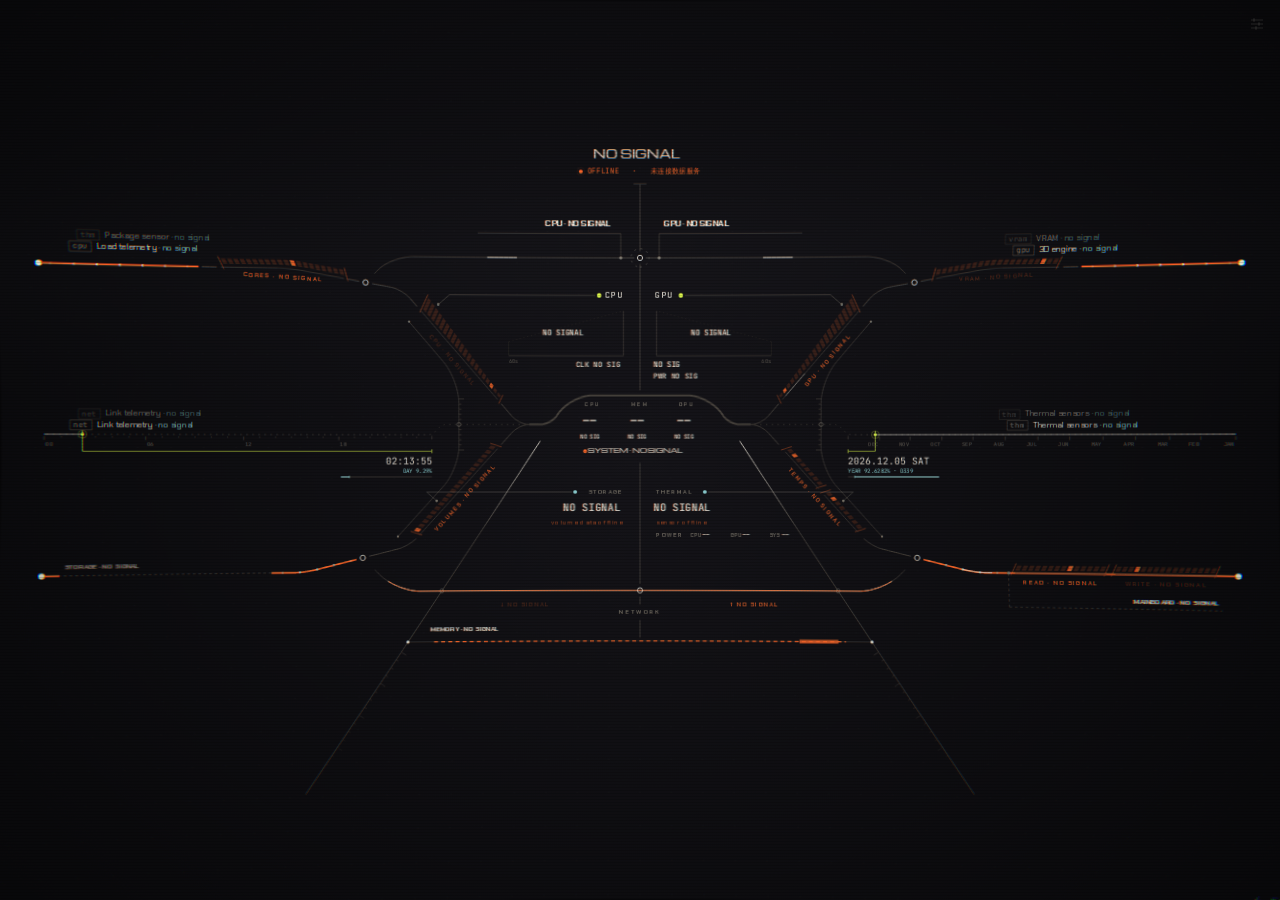
<file: hud/index.html>
<!doctype html>
<html lang="en">
<head>
<meta charset="utf-8">
<meta name="viewport" content="width=device-width,initial-scale=1">
<title>Telemetry HUD</title>
<!-- 字体全部本地打包（OFL 授权），不依赖网络：Michroma、Chakra Petch、JetBrains Mono；由 tools/fetch-fonts.mjs 生成 -->
<link href="fonts/fonts.css" rel="stylesheet">
<style>
  html, body { margin: 0; height: 100%; background: #0e0f11; overflow: hidden; }
  canvas { display: block; width: 100vw; height: 100vh; }
  /* 控制面板：叠在后处理画布之上，不受畸变影响 */
  #hud-panel, #hud-gear { font-family: "Chakra Petch", "Microsoft YaHei UI", "PingFang SC", sans-serif; color: var(--hud-fg); }
  #hud-panel {
    position: fixed; top: 16px; right: 16px; z-index: 20; width: 288px; max-height: calc(100vh - 32px); overflow: auto;
    padding: 14px 16px 12px; background: var(--hud-bg); border: 1px solid var(--hud-line); font-size: 12px;
    /* 不用 backdrop-filter：盖在 WebGL 画布上做背景模糊，会让 Wallpaper Engine 的离屏渲染 CEF 崩溃 */
  }
  #hud-panel[hidden] { display: none; }
  #hud-panel header { display: flex; justify-content: space-between; align-items: center; margin-bottom: 10px; letter-spacing: .3em; font-weight: 600; font-size: 11px; }
  #hud-panel section { padding: 10px 0 4px; border-top: 1px solid var(--hud-line); }
  #hud-panel h3 { margin: 0 0 8px; font-size: 10px; font-weight: 600; letter-spacing: .25em; color: var(--hud-dim); }
  #hud-panel button { font: inherit; color: inherit; background: none; border: 1px solid var(--hud-line); cursor: pointer; }
  #hud-panel button:focus-visible, #hud-panel input:focus-visible, #hud-gear:focus-visible { outline: 1px solid var(--hud-hot); outline-offset: 2px; }
  #hud-panel .x { border: none; font-size: 16px; line-height: 1; padding: 2px 6px; color: var(--hud-dim); }
  #hud-panel .x:hover { color: var(--hud-fg); }
  #hud-panel .themes { display: grid; grid-template-columns: 1fr 1fr; gap: 6px; }
  #hud-panel .themes button { display: flex; align-items: center; gap: 3px; padding: 6px 8px; text-align: left; text-transform: uppercase; letter-spacing: .1em; font-size: 10px; }
  #hud-panel .themes button span { margin-left: 6px; }
  #hud-panel .themes i { width: 4px; height: 12px; transform: skewX(-20deg); }
  #hud-panel .themes button[aria-pressed="true"] { border-color: var(--hud-hot); }
  #hud-panel .themes button:hover { border-color: var(--hud-dim); }
  #hud-panel .crow { display: grid; grid-template-columns: 1fr 76px 22px; align-items: center; gap: 6px; margin: 0 0 6px; }
  #hud-panel .sw { display: flex; align-items: center; gap: 8px; padding: 4px 8px; text-align: left; font-size: 11px; }
  #hud-panel .sw i { width: 6px; height: 12px; transform: skewX(-20deg); background: var(--c); }
  #hud-panel .sw:hover { border-color: var(--hud-dim); }
  #hud-panel .sw[aria-expanded="true"] { border-color: var(--hud-hot); }
  #hud-panel .crow input[type=text] {
    width: 100%; box-sizing: border-box; margin: 0; padding: 3px 5px; font: 11px "JetBrains Mono", Consolas, monospace;
    color: var(--hud-fg); background: none; border: 1px solid var(--hud-line);
  }
  #hud-panel .crow input[type=text]:focus { border-color: var(--hud-hot); outline: none; }
  #hud-panel .crow .x.off { visibility: hidden; }
  #hud-panel .cedit { padding: 4px 0 6px; }
  #hud-panel .cedit input[type=range]::-webkit-slider-runnable-track { height: 4px; background: var(--g); }
  #hud-panel .cedit input[type=range]::-webkit-slider-thumb { margin-top: -5px; background: var(--hud-fg); }
  #hud-panel label { display: grid; grid-template-columns: 1fr auto; align-items: center; gap: 2px 8px; margin: 0 0 10px; }
  #hud-panel label.sl input { grid-column: 1 / -1; }
  #hud-panel output { font-variant-numeric: tabular-nums; color: var(--hud-dim); font-size: 11px; }
  #hud-panel input[type=range] { -webkit-appearance: none; appearance: none; width: 100%; height: 16px; margin: 0; background: transparent; cursor: pointer; }
  #hud-panel input[type=range]::-webkit-slider-runnable-track { height: 2px; background: linear-gradient(to right, var(--hud-hot) var(--p, 0%), var(--hud-line) var(--p, 0%)); }
  #hud-panel input[type=range]::-webkit-slider-thumb { -webkit-appearance: none; width: 7px; height: 14px; margin-top: -6px; background: var(--hud-hot); transform: skewX(-20deg); }
  #hud-panel input[type=range]:disabled { opacity: .35; cursor: default; }
  #hud-panel input[type=checkbox] {
    -webkit-appearance: none; appearance: none; width: 30px; height: 12px; margin: 0; border: 1px solid var(--hud-line); position: relative; cursor: pointer;
  }
  #hud-panel input[type=checkbox]::after { content: ""; position: absolute; top: 1px; left: 1px; width: 12px; height: 8px; background: var(--hud-dim); transition: transform .15s; }
  #hud-panel input[type=checkbox]:checked { border-color: var(--hud-hot); }
  #hud-panel input[type=checkbox]:checked::after { transform: translateX(15px); background: var(--hud-hot); }
  #hud-panel input[type=checkbox]:disabled { opacity: .35; }
  /* 帧率用分段按钮而不是 <select>：原生下拉框会让 Wallpaper Engine 的离屏渲染 CEF 崩溃 */
  #hud-panel .fps { display: grid; gap: 4px; margin: 0 0 10px; }
  #hud-panel .seg { display: flex; gap: 4px; }
  #hud-panel .seg button { flex: 1; padding: 3px 0; font-size: 11px; font-variant-numeric: tabular-nums; }
  #hud-panel .seg button[aria-pressed="true"] { border-color: var(--hud-hot); color: var(--hud-hot); }
  #hud-panel .seg button:hover { border-color: var(--hud-dim); }
  #hud-panel footer { display: flex; justify-content: space-between; align-items: center; padding-top: 10px; border-top: 1px solid var(--hud-line); color: var(--hud-dim); font-size: 10px; }
  #hud-panel footer button { padding: 4px 10px; font-size: 11px; }
  #hud-panel footer button:hover { border-color: var(--hud-hot); }
  #hud-gear {
    position: fixed; top: 10px; right: 10px; z-index: 19; width: 28px; height: 28px; display: grid; place-items: center;
    background: none; border: 1px solid transparent; opacity: .12; cursor: pointer; transition: opacity .2s, border-color .2s;
  }
  #hud-gear:hover, #hud-gear:focus-visible, #hud-gear[aria-expanded="true"] { opacity: 1; border-color: var(--hud-line); }
</style>
</head>
<body>
<canvas id="c"></canvas>
<script>
/*
 * 数据源优先级：LINK（本地 helper）> LIVELY（Lively 内置硬件信息）> SIM（模拟数据）
 *
 * LINK 端点默认 http://127.0.0.1:27182/stats ，可用 ?endpoint= 覆盖。需要返回 CORS 头。JSON 结构：
 * {
 *   "host": "DESKTOP-01",
 *   "uptime": 12345,                                   // 秒
 *   "cpu":  { "usage": 37.2, "cores": [12, 80, ...], "coreTypes": ["P", "P", ..., "E"], "freq": 4.21, "temp": 52, "name": "..." },
 *           // usage/cores 为 0-100，freq 为 GHz；coreTypes 与 cores 一一对应（逻辑处理器的大核 P / 小核 E），可省略
 *   "gpu":  { "usage": 18.5, "vramUsed": 6.1, "vramTotal": 16, "temp": 48, "power": 120, "clock": 2.4, "name": "..." },
 *           // vram 单位 GB，power 为 W，clock 为 GHz
 *   规格（都可省略，缺哪项就不显示哪项）：
 *   "cpu.spec": { "pCores": 6, "eCores": 8, "threads": 20, "baseClock": 3.5, "boostClock": 5.1, "cacheMB": 24, "tdp": 125 }
 *   "gpu.spec": { "memType": "GDDR6X", "busWidth": 256, "boostClock": 2.61, "tdp": 285, "driver": "566.36" }
 *   "mem":  { "used": 14.2, "total": 32, "available": 17.8, "cached": 9.1, "committed": 20.3, "commitLimit": 41.5, "compressed": 0.4,
 *             "slots": 4, "modules": [ { "slot": "DIMM_A2", "capacity": 16, "type": "DDR5", "speed": 6000, "configuredSpeed": 6000,
 *             "voltage": 1.35, "manufacturer": "...", "partNumber": "...", "serial": "...", "status": "OK" } ] },  // GB；slots 为主板插槽总数
 *   "disks":[ { "name": "C:", "type": "NVMe", "used": 412, "total": 1000, "read": 0, "write": 0 } ],  // GB，read/write 为 B/s，type 为 NVMe / SSD / HDD
 *   "net":  { "up": 0, "down": 0 }                     // B/s
 *   disks[].busy: 0-100 磁盘忙碌率（100 − % Idle Time）
 *   disks[].health: { "lifeUsed": 3, "spare": 100, "powerOnHours": 12345, "tbw": 42.1 }   // 拿不到时省略
 *   "power": { "ac": true, "battery": null | { "percent": 87, "charging": true, "remainingMin": 143 },
 *              "plan": "Balanced", "mode": "best-efficiency" | "balanced" | "best-performance" | null,
 *              "cpuW": 65.2 | null, "systemW": 120.5 | null }   // 只接受真实测量值，拿不到为 null
 *   "board": { "vendor": "...", "product": "...", "bios": "...",
 *              "slots": [ { "name": "PCIEX16_1", "kind": "PCIe", "width": 16, "gen": 5, "inUse": true, "device": "...", "link": "x16 Gen4" } ],
 *              "devices": [ { "name": "...", "class": "storage", "bus": "PCIe", "where": "M.2 · PEG60", "link": "x4 Gen4", "disk": "C:" } ] }
 * }
 *
 * 构图：一套左右镜像的贝塞尔引导线，全部从中央透镜的两个尖端或中轴生长出来。
 *   A 上翼：CPU / GPU 负载带 → 节点（冠线接入）→ 核心梳齿 / 显存块 → 外延射线 + 日志
 *   B 下翼：磁盘卷 / 温度    → 节点（龙骨接入）→ 读 / 写带       → 外延射线 + 流动粒子
 *   C 地平线：系统日志
 *   中轴向上分出冠线，向下分出龙骨（网络波形），透镜上缘为内存
 * 每个组件都是某条线被打断后的一段，或被线围出的区域里的读数。
 */
// 配色：hot = 负载 / 射线主色，cool = 流量 / 次要数据，mark = 标记点与显存，alt = 内存压力告警，heat = 高温告警
const THEMES = {
  ember: {
    bg: '#0c0c0e', bg0: '#16151a', bg1: '#08080a', fg: '#ece6da', dim: '#7c766b', line: '#4a453f', faint: '#2a2723',
    hot: '#ff6b2c', cool: '#8fd3d6', mark: '#d7f04a', alt: '#c77dff', heat: '#ff2d6f',
  },
  glacier: {
    bg: '#0a0f17', bg0: '#121c2a', bg1: '#070b12', fg: '#e3edf7', dim: '#62748c', line: '#33465c', faint: '#1b2636',
    hot: '#ff4f70', cool: '#5ee3ff', mark: '#b9a3ff', alt: '#ffb84d', heat: '#ff3d3d',
  },
  phosphor: {
    bg: '#070b08', bg0: '#0f1712', bg1: '#050806', fg: '#d6f5da', dim: '#5d7d63', line: '#2e4634', faint: '#18251b',
    hot: '#ff9a3c', cool: '#47f5a0', mark: '#f3ef9a', alt: '#ff5577', heat: '#ff2e63',
  },
  classic: {
    bg: '#0e0f11', bg0: '#141619', bg1: '#0a0b0d', fg: '#dfe3e6', dim: '#6b7076', line: '#43484e', faint: '#2a2d31',
    hot: '#e5243b', cool: '#2bb5a4', mark: '#f4c21b', alt: '#b48cff', heat: '#ff3fa4',
  },
  amber: {
    bg: '#0d0a06', bg0: '#1a140b', bg1: '#080604', fg: '#ffe2b0', dim: '#8a7451', line: '#4d3f2a', faint: '#2a2116',
    hot: '#ff8a1f', cool: '#ffc96b', mark: '#fff4d6', alt: '#ff5c8a', heat: '#ff3b30',
  },
  synthwave: {
    bg: '#0d0817', bg0: '#1b1030', bg1: '#07040d', fg: '#f3e8ff', dim: '#7f6a9c', line: '#45365e', faint: '#241a36',
    hot: '#ff3ea5', cool: '#3ee8ff', mark: '#ffd23f', alt: '#9d7bff', heat: '#ff4545',
  },
  sakura: {
    bg: '#100c0e', bg0: '#1d1419', bg1: '#0a0709', fg: '#f7e9ee', dim: '#8a7279', line: '#4d3d43', faint: '#2a2024',
    hot: '#ff7aa2', cool: '#8fe0c8', mark: '#ffe08a', alt: '#b892ff', heat: '#ff4d4d',
  },
  cobalt: {
    bg: '#060a14', bg0: '#0d1730', bg1: '#04070e', fg: '#e6eeff', dim: '#5f6f91', line: '#2c3b5c', faint: '#162038',
    hot: '#ffb627', cool: '#4da3ff', mark: '#ff7a5c', alt: '#c27dff', heat: '#ff3d6e',
  },
  // 黑白：负载和流量只靠亮度区分，标记点是唯一的点缀色；告警仍然用彩色
  mono: {
    bg: '#0b0b0b', bg0: '#161616', bg1: '#070707', fg: '#f2f2f2', dim: '#767676', line: '#444444', faint: '#262626',
    hot: '#f5f5f5', cool: '#9a9a9a', mark: '#ffd60a', alt: '#c084fc', heat: '#ff3b3b',
  },
};
const alpha = (hex, a) => {
  const n = parseInt(hex.slice(1), 16);
  return `rgba(${n >> 16},${(n >> 8) & 255},${n & 255},${a})`;
};
// 可自定义的强调色：覆盖当前主题的同名 token，换主题时保留；底色和中性灰仍跟随主题，保证整体协调
const ACCENTS = ['hot', 'cool', 'mark', 'alt', 'heat'];
const HEX = /^#[0-9a-f]{6}$/i;
let C, themeName, themeKey;
function setTheme(name, colors = {}) {
  const base = THEMES[name] ? name : 'ember', key = base + JSON.stringify(colors);
  if (key === themeKey) return;
  // 背景层只用到底色和 fg，只改强调色时不必重画
  const rebuild = base !== themeName;
  themeName = base; themeKey = key;
  C = { ...THEMES[base] };
  for (const k of ACCENTS) if (HEX.test(colors[k] || '')) C[k] = colors[k];
  C.coolDeep = alpha(C.cool, .16);
  document.body.style.background = C.bg;
  if (rebuild && window.hudReady) resize();
}
const F = {
  disp: '"Michroma", "Chakra Petch", sans-serif',
  ui: '"Chakra Petch", "Segoe UI", sans-serif',
  mono: '"JetBrains Mono", "Cascadia Mono", Consolas, monospace',
};
const TAU = Math.PI * 2;
const params = new URLSearchParams(location.search);
const ENDPOINT = params.get('endpoint') || 'http://127.0.0.1:27182/stats';
let fpsCap = +(params.get('fps') || 0);
// 底部预留空间（设计像素），?bottom= 可调
const BOTTOM = +(params.get('bottom') ?? 80);
setTheme(params.get('theme'));

// ---------- data ----------
// 实际运行绝不显示模拟数据：没有数据源时所有字段为空，各组件显示 NO SIGNAL。
// 模拟数据只在 ?demo=1 时启用，用于生成预览图。
// ?demo=1：随机模拟数据；?demo=tour：脚本化的功能巡演（循环播放各种负载、告警、掉线与主题）
const TOUR = params.get('demo') === 'tour';
const DEMO = TOUR || params.get('demo') === '1';
const emptyData = () => ({
  host: null, up: null,
  cpu: { u: null, cores: [], types: [], f: null, t: null, name: null, spec: null },
  gpu: { u: null, vu: null, vt: null, t: null, power: null, clock: null, name: null, spec: null },
  mem: { u: null, t: null, avail: null, cache: null, commit: null, cl: null, comp: null, mods: [], slots: 0 },
  disks: [], net: { up: null, dn: null }, board: null, power: null,
});
const DEMO_DATA = {
  host: 'LOCALHOST', up: 0,
  cpu: { u: .2, cores: new Array(20).fill(.2), types: [...'PPPPPPPPPPPP', ...'EEEEEEEE'], f: 4.2, t: 50, name: 'Simulated CPU', spec: { pCores: 6, eCores: 8, threads: 20, baseClock: 3.5, boostClock: 5.1, cacheMB: 24, tdp: 125 } },
  gpu: { u: .1, vu: 4, vt: 16, t: 45, power: 0, clock: 0, name: 'Simulated GPU', spec: { memType: 'GDDR6X', busWidth: 256, boostClock: 2.61, tdp: 285, driver: '566.36' } },
  mem: {
    u: 12, t: 32, slots: 4,
    mods: [
      { slot: 'DIMM_A2', capacity: 16, type: 'DDR5', speed: 6000, configuredSpeed: 6000, voltage: 1.35, manufacturer: 'Simulated', partNumber: 'SIM-D5-16G', serial: '00000001', status: 'OK' },
      { slot: 'DIMM_B2', capacity: 16, type: 'DDR5', speed: 6000, configuredSpeed: 6000, voltage: 1.35, manufacturer: 'Simulated', partNumber: 'SIM-D5-16G', serial: '00000002', status: 'OK' },
    ],
  },
  disks: [
    { n: 'C:', ty: 'NVMe', u: 412, t: 1000, r: 0, w: 0, h: { lifeUsed: 4, spare: 100, powerOnHours: 5210, tbw: 18.4 } },
    { n: 'D:', ty: 'SSD', u: 1310, t: 2000, r: 0, w: 0, h: { lifeUsed: 37, powerOnHours: 21400, tbw: 96.2 } },
    { n: 'E:', ty: 'HDD', u: 2620, t: 4000, r: 0, w: 0, h: { powerOnHours: 30120 } },
  ],
  net: { up: 0, dn: 0 },
  power: { ac: true, battery: null, plan: 'High performance', mode: 'balanced', cpuW: 64, systemW: null },
  board: {
    vendor: 'Simulated', product: 'Board Z000', bios: '0001',
    slots: [
      { name: 'PCIEX16_1', kind: 'PCIe', width: 16, gen: 5, inUse: true, device: 'Simulated GPU', link: 'x16 Gen4' },
      { name: 'M.2_1', kind: 'M.2', width: 4, gen: 4, inUse: true, device: 'Simulated NVMe', link: 'x4 Gen4' },
      { name: 'PCIEX1_1', kind: 'PCIe', width: 1, gen: 3, inUse: false },
      { name: 'PCIEX16_2', kind: 'PCIe', width: 4, gen: 4, inUse: false },
      { name: 'M.2_2', kind: 'M.2', width: 4, gen: 4, inUse: false },
    ],
    devices: [
      { name: 'Simulated NVMe', class: 'storage', bus: 'PCIe', where: 'M.2_1', link: 'x4 Gen4', disk: 'C:' },
      { name: 'Simulated 2.5GbE', class: 'network', bus: 'PCIe', where: 'Onboard', link: 'x1 Gen2' },
      { name: 'Simulated HD Audio', class: 'audio', bus: 'HDA', where: 'Onboard', link: null },
      { name: 'Simulated SATA SSD', class: 'storage', bus: 'SATA', where: 'SATA 1', link: null, disk: 'D:' },
    ],
  },
};
const D = DEMO ? DEMO_DATA : emptyData();
let src = DEMO ? 'SIM' : 'NONE', linkFails = 99, livelyAt = -1e9;
// 断开数据源时：演示模式回到模拟数据，正常模式清空为 NO SIGNAL
const dropSource = () => { src = DEMO ? 'SIM' : 'NONE'; if (!DEMO) Object.assign(D, emptyData()); };

// 每次整体覆盖：数据源没提供的字段一律为 null，绝不沿用旧值或模拟值
const num = (v) => typeof v === 'number' && isFinite(v) ? v : null;
function ingest(j) {
  const c = j.cpu || {}, g = j.gpu || {}, m = j.mem || {}, n = j.net || {};
  D.host = j.host || null; D.up = num(j.uptime);
  D.cpu = {
    u: num(c.usage) == null ? null : c.usage / 100,
    cores: Array.isArray(c.cores) ? c.cores.map(v => v / 100) : [],
    types: Array.isArray(c.coreTypes) ? c.coreTypes : [],
    f: num(c.freq), t: num(c.temp), name: c.name || null, spec: c.spec || null,
  };
  D.gpu = {
    u: num(g.usage) == null ? null : g.usage / 100, vu: num(g.vramUsed), vt: num(g.vramTotal), t: num(g.temp),
    power: num(g.power), clock: num(g.clock), name: g.name || null, spec: g.spec || null,
  };
  D.mem = {
    u: num(m.used), t: num(m.total), avail: num(m.available), cache: num(m.cached), commit: num(m.committed),
    cl: num(m.commitLimit), comp: num(m.compressed), mods: Array.isArray(m.modules) ? m.modules : [], slots: num(m.slots) || 0,
  };
  D.disks = Array.isArray(j.disks)
    ? j.disks.map(d => ({ n: d.name, ty: d.type || '', u: num(d.used), t: num(d.total), r: num(d.read), w: num(d.write), busy: num(d.busy), h: d.health || null }))
    : [];
  D.net = { up: num(n.up), dn: num(n.down) };
  D.board = j.board || null;
  D.power = j.power || null;
}

async function poll() {
  try {
    const ctl = new AbortController();
    const tm = setTimeout(() => ctl.abort(), 800);
    const r = await fetch(ENDPOINT, { signal: ctl.signal, cache: 'no-store' });
    clearTimeout(tm);
    if (!r.ok) throw new Error(r.status);
    ingest(await r.json());
    linkFails = 0; src = 'LINK';
  } catch { linkFails++; }
  // 连不上时退避到 5s 一次，避免刷屏
  setTimeout(poll, linkFails > 5 ? 5000 : 1000);
}
// 演示模式不连接数据服务，避免真实数据覆盖演示脚本
if (!DEMO) poll();

// Lively Wallpaper：LivelyInfo.json 中 Arguments 加 --system-information 后会回调这里
window.livelySystemInformation = (json) => {
  if (src === 'LINK') return;
  const o = JSON.parse(json);
  livelyAt = performance.now(); src = 'LIVELY';
  // Lively 只提供下面这些字段，其余保持为空（显示 NO SIGNAL）
  Object.assign(D, emptyData());
  D.cpu.u = o.CurrentCpu / 100;
  D.cpu.name = o.NameCpu || null;
  D.cpu.spec = { threads: navigator.hardwareConcurrency };
  D.gpu.u = o.CurrentGpu3D / 100;
  D.gpu.name = o.NameGpu || null;
  D.mem.t = o.TotalRam / 1024; D.mem.u = (o.TotalRam - o.CurrentRamAvail) / 1024; D.mem.avail = o.CurrentRamAvail / 1024;
  D.net.up = o.CurrentNetUp; D.net.dn = o.CurrentNetDown;
};

// Wallpaper Engine：跟随其帧率设置
window.wallpaperPropertyListener = {
  applyGeneralProperties(p) { if (p.fps != null) fpsCap = p.fps; },
  // 在 WE 编辑器里添加一个名为 theme 的组合框属性，值为 THEMES 里的主题名（ember / glacier / phosphor / classic / amber / synthwave / sakura / cobalt / mono）
  // WE 用户属性：theme（组合框）、glow / scan / curve / parallax / sfx（滑块）、hum / fx（复选框），与控制面板共用一套设置
  // 自定义颜色：customcolors（复选框）+ colorhot / colorcool / colormark / coloralt / colorheat（颜色）；WE 只推送变化的属性，所以开关和取值要记住
  applyUserProperties(p) {
    const patch = {};
    if (p.theme) patch.theme = p.theme.value;
    for (const k of NUM_KEYS) if (p[k]) patch[k] = +p[k].value;
    if (p.hum) patch.hum = !!p.hum.value;
    if (p.fx) patch.fx = !!p.fx.value;
    let colors = false;
    if (p.customcolors) { WE_COLORS.on = !!p.customcolors.value; colors = true; }
    for (const k of ACCENTS) if (p['color' + k]) { WE_COLORS.v[k] = weHex(p['color' + k].value); colors = true; }
    if (colors) patch.colors = WE_COLORS.on ? { ...WE_COLORS.v } : {};
    applySettings(patch);
  },
};
const WE_COLORS = { on: false, v: {} };
// WE 颜色属性的值是 "r g b"（0–1 浮点）
const weHex = (s) => '#' + String(s).trim().split(/\s+/).slice(0, 3).map(x => Math.round(clamp01(+x || 0) * 255).toString(16).padStart(2, '0')).join('');

const simState = { cpuB: 0, gpuB: 0, netB: 0, ioB: 0, t0: performance.now() };
function simulate() {
  const t = performance.now() / 1000, r = Math.random;
  const decay = (v) => v * .85;
  simState.cpuB = r() < .05 ? .3 + r() * .4 : decay(simState.cpuB);
  simState.gpuB = r() < .03 ? .4 + r() * .5 : decay(simState.gpuB);
  simState.netB = r() < .06 ? 2e7 + r() * 8e7 : decay(simState.netB);
  simState.ioB = r() < .05 ? 5e7 + r() * 4e8 : decay(simState.ioB);
  const cl = (v) => Math.min(1, Math.max(0, v));
  D.cpu.u = cl(.22 + .14 * Math.sin(t / 13) + .08 * Math.sin(t / 3.7) + (r() - .5) * .06 + simState.cpuB);
  // 模拟 6P(12T) + 8E：前台负载主要落在大核上
  D.cpu.cores = D.cpu.cores.map((_, i) => cl(D.cpu.u * (D.cpu.types[i] === 'E' ? .6 : 1.25) + Math.sin(i * 1.7 + t / 2) * .12 + (r() - .5) * .16));
  D.cpu.f = 3.6 + 1.6 * D.cpu.u; D.cpu.t = 40 + 45 * D.cpu.u;
  D.gpu.u = cl(.12 + .1 * Math.sin(t / 19) + (r() - .5) * .04 + simState.gpuB);
  D.gpu.vu = 3.2 + 9 * D.gpu.u; D.gpu.t = 36 + 44 * D.gpu.u;
  D.gpu.power = 18 + 267 * D.gpu.u; D.gpu.clock = .21 + 2.4 * Math.min(1, D.gpu.u * 3);
  D.mem.u = 13 + 3 * Math.sin(t / 40) + 6 * simState.cpuB;
  D.mem.avail = D.mem.t - D.mem.u; D.mem.cache = Math.min(D.mem.avail, 9 + 2 * Math.sin(t / 50));
  D.mem.commit = D.mem.u * 1.3 + 2; D.mem.cl = D.mem.t + 9.5; D.mem.comp = .3 + .2 * Math.sin(t / 30);
  D.net.dn = Math.max(0, 4e5 + 3e5 * Math.sin(t / 5) + simState.netB * (.6 + r() * .4));
  D.net.up = Math.max(0, 6e4 + 4e4 * Math.sin(t / 7) + simState.netB * .08 * r());
  D.disks.forEach((d, i) => { const share = i === 0 ? 1 : .25 / i; d.r = simState.ioB * share * r(); d.w = (2e6 + simState.ioB * .3) * share * r(); });
  D.up = (performance.now() - simState.t0) / 1000 + 86400 * 2 + 3600 * 5;
  // 模拟电池：每 150 秒一轮，100 秒从 96% 放电到 12%，再 50 秒充回去
  const bc = t % 150, dis = bc < 100, pct = dis ? 96 - .84 * bc : 12 + 1.76 * (bc - 100);
  D.power = { ...D.power, ac: !dis, battery: { percent: Math.round(pct), charging: !dis && pct < 99.5, remainingMin: dis ? Math.round(pct * 2.4) : null } };
}
setInterval(() => {
  if (src === 'LINK' && linkFails > 2) dropSource();
  if (src === 'LIVELY' && performance.now() - livelyAt > 4000) dropSource();
  if (src === 'SIM' && !TOUR) simulate();
}, 500);
if (DEMO && !TOUR) simulate();

// ---------- smoothed state ----------
// 平滑后的读数；null 表示该项没有数据
const S = {
  cpu: null, cores: new Float32Array(64), f: null, ct: null, gpu: null, vu: null, gt: null, mem: null,
  up: null, dn: null, dr: null, dw: null, cpuD: null, gpuD: null, mcache: null, mcommit: null,
  dio: [], flowD: [], spin: [], scopeMax: 1e6, flow: [0, 0, 0, 0],
};
const HIST = 180;
const netDn = new Float32Array(HIST), netUp = new Float32Array(HIST);
let histHead = 0, sampleAcc = 0;

// ---------- logs ----------
class Log {
  constructor(max) { this.lines = []; this.max = max; this.next = 0; }
  push(tag, msg, now) {
    this.lines.unshift({ tag, msg, t: now });
    if (this.lines.length > this.max) this.lines.pop();
  }
}
const logs = { cpu: new Log(3), gpu: new Log(3), sys: new Log(2), io: new Log(2) };
const pick = (a) => a[Math.floor(Math.random() * a.length)];
const pct = (v) => v == null || !isFinite(v) ? '--' : (v * 100).toFixed(0) + '%';
// 某类核心（'P' / 'E'）的平均负载；没有该类型时返回 null
const coreAvg = (type) => {
  let sum = 0, n = 0;
  for (let i = 0; i < D.cpu.cores.length && i < 64; i++) if (D.cpu.types[i] === type) { sum += S.cores[i]; n++; }
  return n ? sum / n : null;
};
const rate = (b) => b == null ? '--' : b >= 1e9 ? (b / 1e9).toFixed(2) + ' GB/s' : b >= 1e6 ? (b / 1e6).toFixed(1) + ' MB/s' : (b / 1e3).toFixed(0) + ' KB/s';
// 紧凑速率：用于空间很小的分盘标签
const rateS = (b) => b == null ? '--' : b >= 1e9 ? (b / 1e9).toFixed(1) + 'G' : b >= 1e6 ? (b / 1e6).toFixed(b >= 1e8 ? 0 : 1) + 'M' : (b / 1e3).toFixed(0) + 'K';
const thermal = (t) => t < 70 ? 'nominal' : t < 85 ? 'elevated' : 'critical';
// 平滑一个可能缺失（null）的读数：目标缺失则返回 null，从缺失恢复时直接取新值
const ease = (cur, target, f) => target == null ? null : cur == null ? target : cur + (target - cur) * f;
// CPU / GPU 中有数据的那些里的最高温度；都没有时为 null
// 所有容量已知的盘的已用 / 总量合计；一块都没有时为 [null, null]
const diskTotals = () => {
  let u = 0, t = 0, n = 0;
  for (const d of D.disks) if (d.u != null && d.t) { u += d.u; t += d.t; n++; }
  return n ? [u, t] : [null, null];
};
const peakTemp = () => { const v = [S.ct, S.gt].filter(x => x != null); return v.length ? Math.max(...v) : null; };
const clock = (s) => {
  const d = Math.floor(s / 86400), h = Math.floor(s / 3600) % 24, m = Math.floor(s / 60) % 60, x = Math.floor(s) % 60;
  return `${d}d ${String(h).padStart(2, '0')}:${String(m).padStart(2, '0')}:${String(x).padStart(2, '0')}`;
};
const gens = {
  cpu: [
    () => S.cpu == null ? ['cpu', 'Load telemetry · no signal'] : ['cpu', `Load ${pct(S.cpu)} · ${S.f == null ? 'clock no signal' : S.f.toFixed(2) + ' GHz sustained'}`],
    () => S.ct == null ? ['thm', 'Package sensor · no signal'] : ['thm', `Package ${S.ct.toFixed(0)}°C · ${thermal(S.ct)}`],
    () => {
      if (!D.cpu.cores.length) return ['sch', 'Core telemetry · no signal'];
      const pa = coreAvg('P'), ea = coreAvg('E');
      return ea != null && pa != null
        ? ['sch', `P-core ${pct(pa)} · E-core ${pct(ea)}`]
        : ['sch', `${D.cpu.cores.length} threads online · scheduler balanced`];
    },
  ],
  gpu: [
    () => S.gpu == null ? ['gpu', '3D engine · no signal'] : ['gpu', `3D engine ${pct(S.gpu)} · ${S.gpu < .3 ? 'idle cycle' : S.gpu < .8 ? 'render active' : 'saturated'}`],
    () => S.vu == null || D.gpu.vt == null ? ['vram', 'VRAM · no signal'] : ['vram', `${S.vu.toFixed(1)} / ${D.gpu.vt.toFixed(0)} GB · allocated`],
    () => S.gt == null ? ['thm', 'GPU sensor · no signal'] : ['thm', `GPU core ${S.gt.toFixed(0)}°C · ${thermal(S.gt)}`],
  ],
  sys: [
    () => S.dn == null && S.up == null ? ['net', 'Link telemetry · no signal'] : ['net', `Downlink ${rate(S.dn)} · uplink ${rate(S.up)}`],
    () => S.mem == null || D.mem.t == null ? ['mem', 'Memory telemetry · no signal'] : ['mem', `${S.mem.toFixed(1)} GB in use · ${pct(S.mem / D.mem.t)} of pool`],
    () => ['gfx', `Render loop · ${fps.toFixed(0)} fps`],
  ],
  io: [
    () => S.dr == null && S.dw == null ? ['io', 'Throughput · no signal'] : ['io', `Throughput ${rate((S.dr || 0) + (S.dw || 0))} · ${(S.dr || 0) + (S.dw || 0) > 1e8 ? 'burst' : 'steady'}`],
    () => D.disks.length ? ['fs', `${D.disks.length} volumes mounted · healthy`] : ['fs', 'Volumes · no signal'],
    () => { const pk = peakTemp(); return pk == null ? ['thm', 'Thermal sensors · no signal'] : ['thm', `Peak ${pk.toFixed(0)}°C · ${thermal(pk)}`]; },
  ],
};

// ---------- canvas ----------
const cv = document.getElementById('c');
const ctx = cv.getContext('2d', { alpha: false });
const bgLayer = document.createElement('canvas');
// 视差强度为 1 时：近层的最大平移、骨架深度场中心与边缘各自的最大平移（设计像素），以及整体最大转角；
// 背景点阵按 BG_DEPTH 的比例和鼠标同向移动。resize() 要用它们算背景层的边距，所以定义在这里
const PAR_PX = 20, PAR_FIELD = 16, PAR_DEG = 3, BG_DEPTH = .4;
// BG_M：背景层四周多画出的边距（设备像素），够背景点阵的最大视差偏移
let W, H, dpr, s, ox, oy, EL, ER, ET, EB, BG_M;

function resize() {
  dpr = Math.min(window.devicePixelRatio || 1, 2);
  W = innerWidth; H = innerHeight;
  cv.width = Math.round(W * dpr);
  cv.height = Math.round(H * dpr);
  // 底部预留 BOTTOM 个设计像素（给任务栏等），整体按 1080 + BOTTOM 的高度适配，内容靠上
  s = Math.min(W / 1920, H / (1080 + BOTTOM));
  BG_M = Math.ceil(PAR_PX * BG_DEPTH * dpr * s) + 1;
  bgLayer.width = cv.width + 2 * BG_M; bgLayer.height = cv.height + 2 * BG_M;
  ox = (W - 1920 * s) / 2; oy = (H - (1080 + BOTTOM) * s) / 2;
  EL = -ox / s; ER = 1920 + ox / s; ET = -oy / s; EB = (H - oy) / s;
  // 静态背景层：暗角 + 点阵，只在尺寸变化时重绘
  const b = bgLayer.getContext('2d');
  const g = b.createRadialGradient(bgLayer.width / 2, bgLayer.height * .5, 0, bgLayer.width / 2, bgLayer.height * .5, Math.max(bgLayer.width, bgLayer.height) * .7);
  g.addColorStop(0, C.bg0); g.addColorStop(1, C.bg1);
  b.fillStyle = g; b.fillRect(0, 0, bgLayer.width, bgLayer.height);
  b.setTransform(dpr * s, 0, 0, dpr * s, dpr * ox + BG_M, dpr * oy + BG_M);
  b.fillStyle = alpha(C.fg, .045);
  const m = BG_M / (dpr * s);
  for (let x = Math.ceil((EL - m) / 48) * 48; x < ER + m; x += 48)
    for (let y = Math.ceil((ET - m) / 48) * 48; y < EB + m; y += 48) b.fillRect(x - .75, y - .75, 1.5, 1.5);
  build();
  if (window.hudFx) window.hudFx.resize();
}

// ---------- geometry ----------
const lerp = (a, b, t) => a + (b - a) * t;

// 由三次贝塞尔段组成的路径，按弧长参数化（u ∈ [0,1]），法线统一朝“外侧”
class Path {
  constructor(segs, n = 48) {
    const p = [];
    segs.forEach(([a, b, c, d], k) => {
      for (let i = k ? 1 : 0; i <= n; i++) {
        const t = i / n, m = 1 - t;
        p.push({
          x: m * m * m * a.x + 3 * m * m * t * b.x + 3 * m * t * t * c.x + t * t * t * d.x,
          y: m * m * m * a.y + 3 * m * m * t * b.y + 3 * m * t * t * c.y + t * t * t * d.y,
        });
      }
    });
    const cum = [0];
    for (let i = 1; i < p.length; i++) cum.push(cum[i - 1] + Math.hypot(p[i].x - p[i - 1].x, p[i].y - p[i - 1].y));
    this.p = p; this.cum = cum; this.len = cum[cum.length - 1]; this.o = 1;
    this.n = p.map((_, i) => {
      const a = p[Math.max(0, i - 1)], b = p[Math.min(p.length - 1, i + 1)];
      const dx = b.x - a.x, dy = b.y - a.y, l = Math.hypot(dx, dy) || 1;
      return { x: -dy / l, y: dx / l };
    });
  }
  outer(ref) {
    this.o = 1;
    const q = this.at(.5);
    if (q.nx * (q.x - ref.x) + q.ny * (q.y - ref.y) < 0) this.o = -1;
    return this;
  }
  idx(L) {
    let lo = 0, hi = this.cum.length - 1;
    while (hi - lo > 1) { const m = (lo + hi) >> 1; this.cum[m] <= L ? lo = m : hi = m; }
    return lo;
  }
  at(u) {
    u = Math.min(1, Math.max(0, u));
    const L = u * this.len, i = this.idx(L), j = Math.min(i + 1, this.p.length - 1);
    const f = (L - this.cum[i]) / ((this.cum[j] - this.cum[i]) || 1);
    const a = this.p[i], b = this.p[j], na = this.n[i], nb = this.n[j];
    let nx = lerp(na.x, nb.x, f), ny = lerp(na.y, nb.y, f);
    const l = Math.hypot(nx, ny) || 1; nx /= l; ny /= l;
    return { x: lerp(a.x, b.x, f), y: lerp(a.y, b.y, f), nx: nx * this.o, ny: ny * this.o, a: Math.atan2(-nx, ny), u };
  }
  samples(ua, ub) {
    const out = [this.at(ua)], L0 = ua * this.len, L1 = ub * this.len;
    for (let i = this.idx(L0) + 1; i < this.p.length && this.cum[i] < L1; i++)
      out.push({ x: this.p[i].x, y: this.p[i].y, nx: this.n[i].x * this.o, ny: this.n[i].y * this.o, u: this.cum[i] / this.len });
    out.push(this.at(ub));
    return out;
  }
  trace(ua, ub, off = 0) {
    this.samples(ua, ub).forEach((q, i) => {
      const x = q.x + q.nx * off, y = q.y + q.ny * off;
      i ? ctx.lineTo(x, y) : ctx.moveTo(x, y);
    });
  }
}

// 折线 → 贝塞尔段：直线为主，拐角处用过渡弧。r 为过渡长度，可传数组逐个拐角指定；
// 统一半径时每个拐角最多占相邻线段的一半，逐个指定时放宽到 3/4（由调用方保证同一线段两端加起来不超长）
function poly(pts, r = 14) {
  const L = (a, b, t) => ({ x: lerp(a.x, b.x, t), y: lerp(a.y, b.y, t) });
  const line = (a, b) => [a, L(a, b, 1 / 3), L(a, b, 2 / 3), b];
  const segs = [];
  let cur = pts[0];
  for (let i = 1; i < pts.length - 1; i++) {
    const a = pts[i - 1], p = pts[i], b = pts[i + 1];
    const la = Math.hypot(p.x - a.x, p.y - a.y), lb = Math.hypot(b.x - p.x, b.y - p.y);
    const ri = Array.isArray(r) ? r[i - 1] : r, cap = Array.isArray(r) ? .75 : .5;
    const p1 = L(p, a, Math.min(ri, la * cap) / la), p2 = L(p, b, Math.min(ri, lb * cap) / lb);
    segs.push(line(cur, p1), [p1, L(p1, p, .55), L(p2, p, .55), p2]);
    cur = p2;
  }
  segs.push(line(cur, pts[pts.length - 1]));
  return segs;
}

// 每条翼线上的分段位置（弧长比例）
// s0..s1 必须完全落在斜向直线段内（避开两端拐角的过渡弧），否则格子会跟着弧线歪掉
const U = { s0: .095, s1: .315, join: .43, m0: .47, m1: .69, o0: .73 };
// 下翼的分盘读写放在最外侧的水平直线段上
const UB = { io0: .6, io1: .965 };
const G = {};
function build() {
  const M = (p) => ({ x: 1920 - p.x, y: p.y });
  const MS = (segs) => segs.map(sg => sg.map(M));
  const P = (x, y) => ({ x, y });
  const tip = P(820, 540);
  // 翼线固定画到 x=60，超宽屏多出的部分由 extend() 用直线补齐，保证分段比例不随屏幕变化
  const A = poly([P(800, 540), P(770, 540), P(590, 330), P(420, 300), P(60, 300)], 18);
  const B = poly([P(800, 540), P(770, 540), P(600, 730), P(440, 770), P(60, 770)], 18);
  // HSTEP：地平线下折的台阶底部，时间轴到这里为止
  const HSTEP = P(634, 556);
  const Hz = poly([P(780, 540), P(650, 540), HSTEP, P(60, 556)], 6);
  // 上缘斜边角度与下方支腿一致（dx:dy = 30:46），支腿就是这条斜边越过尖端后的延长
  // 两端从左右翼的水平短线以过渡弧拐入斜边；斜边本身越过尖端继续向下就是支腿，形成“道岔”
  const lensT = poly([P(786, 540), tip, P(850, 494), P(1070, 494), M(tip), P(1134, 540)], [17, 36, 36, 17]);

  // A 的外侧 = 上方（朝向中轴围出的区域），B 的外侧 = 下方
  G.A = [new Path(A).outer({ x: 300, y: 900 }), new Path(MS(A)).outer({ x: 1620, y: 900 })];
  G.B = [new Path(B).outer({ x: 300, y: 200 }), new Path(MS(B)).outer({ x: 1620, y: 200 })];
  G.H = [new Path(Hz).outer({ x: 400, y: 2000 }), new Path(MS(Hz)).outer({ x: 1520, y: 2000 })];
  G.Hstep = G.H.map((P, k) => uAtX(P, (k ? M(HSTEP) : HSTEP).x));
  G.lensT = new Path(lensT).outer({ x: 960, y: 540 });

  // 冠线：从中轴分出，落在 A 的节点上
  // 水平走一段后以 45° 斜切落下
  G.crown = G.A.map((Pa, k) => {
    const q = Pa.at(U.join), sx = k ? -1 : 1;
    return new Path(poly([P(960, 280), P(q.x + sx * (q.y - 280), 280), P(q.x, q.y)], 34));
  });
  // 龙骨：从 B 的左节点 45° 下沉，水平穿过中轴底端，再升到 B 的右节点
  const kl = G.B[0].at(U.join), kr = G.B[1].at(U.join), ky = 800;
  // 装饰括号：在翼线斜段外侧，上下两段与 A / B 斜段平行，中段竖直，地平线从中段穿过
  const brk = [P(600, 380), P(676, 470), P(676, 610), P(582, 715)];
  G.brk = [new Path(poly(brk, 36)), new Path(poly(brk.map(M), 36))];
  G.split = G.B[0].at(UB.io0); G.lanes = null;
  G.keel = new Path(poly([P(kl.x, kl.y), P(kl.x + (ky - kl.y), ky), P(kr.x - (ky - kr.y), ky), P(kr.x, kr.y)], 36))
    .outer({ x: 960, y: 540 });
}
addEventListener('resize', resize);
resize();
window.hudReady = true;

// ---------- draw helpers ----------
function seg(x1, y1, x2, y2, c, w) {
  ctx.strokeStyle = c; ctx.lineWidth = w;
  ctx.beginPath(); ctx.moveTo(x1, y1); ctx.lineTo(x2, y2); ctx.stroke();
}
function dot(x, y, r, c) { ctx.fillStyle = c; ctx.beginPath(); ctx.arc(x, y, r, 0, TAU); ctx.fill(); }
function ring(x, y, r, c, w = 1.5) { ctx.strokeStyle = c; ctx.lineWidth = w; ctx.beginPath(); ctx.arc(x, y, r, 0, TAU); ctx.stroke(); }
function txt(str, x, y, font, color, align = 'left', alpha = 1, ls = 0) {
  if (SCR > 0) str = scramble(String(str));
  ctx.font = font; ctx.fillStyle = color; ctx.textAlign = align; ctx.globalAlpha = alpha;
  if (ls) ctx.letterSpacing = ls + 'px';
  ctx.fillText(str, x, y);
  if (ls) ctx.letterSpacing = '0px';
  ctx.globalAlpha = 1;
}
// 无信号时的闪烁：大部分时间稳定，偶尔短暂变暗
const flicker = (t) => (Math.sin(t * 23) > .93 || Math.sin(t * 7.3) > .97) ? .25 : .9;
// 信号丢失文字：红青错位叠印，偶尔整体横跳一下
function glitchText(str, x, y, font, align = 'left') {
  const now = performance.now() / 1000, jump = (now * 1.7) % 1 < .05 ? Math.sin(now * 90) * 5 : 0;
  txt(str, x + jump - 1.5, y, font, C.hot, align, .45);
  txt(str, x + jump + 1.5, y, font, C.cool, align, .45);
  txt(str, x + jump, y, font, C.fg, align, flicker(now));
}
// 无信号格子条：警示色空格 + 一格亮块来回扫描（像在搜索信号）
function noSigBar(P, a, b, h, off, seed = 0, n = 0) {
  const cnt = n || Math.max(3, Math.floor((b - a) * P.len / 9)), now = performance.now() / 1000;
  cellBar(P, a, b, h, 0, C.hot, off, cnt, Math.round((Math.sin(now * 2.2 + seed) * .5 + .5) * (cnt - 1)));
}
function noSigLabel(P, u, off, str, seed = 0) {
  pathLabel(P, u, off, str, `600 9px ${F.ui}`, C.hot, flicker(performance.now() / 1000 + seed), 2);
}
function stroke(P, ua, ub, color, w, off = 0) {
  ctx.strokeStyle = color; ctx.lineWidth = w; ctx.beginPath(); P.trace(ua, ub, off); ctx.stroke();
}
// 在路径某点按切线方向放置内容，自动翻转保证文字朝上；fn 收到外侧法线在局部坐标中的 y 方向
// fn 里的坐标系带旋转，depth() 要按完整变换换算视差偏移
let ROT = 0;
function onPath(P, u, off, fn) {
  const q = P.at(u);
  let a = q.a;
  if (Math.cos(a) < 0) a += Math.PI;
  const ly = -Math.sin(a) * q.nx + Math.cos(a) * q.ny;
  ctx.save(); ctx.translate(q.x + q.nx * off, q.y + q.ny * off); ctx.rotate(a);
  ROT++; fn(ly < 0 ? -1 : 1); ROT--;
  ctx.restore();
}
// 沿路径的分段格子条：贴在线的一侧（off>0 外侧，off<0 内侧），格子为斜切平行四边形，按格量化填充
// h 可以是数字，或 [起点高度, 终点高度] 表示由细到粗；斜切角度固定，所以不同高度的格子短边仍然互相平行
// hi：额外高亮的格子序号（无信号时做来回扫描的亮块），-1 表示不高亮
function cellBar(P, ua, ub, h, frac, color, off = 4, n = 0, hi = -1) {
  const len = (ub - ua) * P.len;
  n = n || Math.max(3, Math.floor(len / 9));
  const [h0, h1] = Array.isArray(h) ? h : [h, h];
  const hAt = (i) => lerp(h0, h1, n > 1 ? i / (n - 1) : 1);
  const step = (ub - ua) / n, fill = Math.round(Math.min(1, Math.max(0, frac)) * n);
  const sd = off < 0 ? -1 : 1, o0 = off, slant = .45 / P.len;
  const quad = (i) => {
    const a = ua + step * i, b = a + step * .68, hi = hAt(i), o1 = o0 + sd * hi, skew = hi * slant;
    const p0 = P.at(a), p1 = P.at(b), p2 = P.at(b + skew), p3 = P.at(a + skew);
    ctx.moveTo(p0.x + p0.nx * o0, p0.y + p0.ny * o0);
    ctx.lineTo(p1.x + p1.nx * o0, p1.y + p1.ny * o0);
    ctx.lineTo(p2.x + p2.nx * o1, p2.y + p2.ny * o1);
    ctx.lineTo(p3.x + p3.nx * o1, p3.y + p3.ny * o1);
    ctx.closePath();
  };
  ctx.fillStyle = color;
  ctx.globalAlpha = .16; ctx.beginPath(); for (let i = fill; i < n; i++) quad(i); ctx.fill();
  ctx.globalAlpha = 1; ctx.beginPath(); for (let i = 0; i < fill; i++) quad(i); ctx.fill();
  if (hi >= 0 && hi < n) { ctx.globalAlpha = .8; ctx.beginPath(); quad(hi); ctx.fill(); ctx.globalAlpha = 1; }
  // 两端的定位刻度：与格子同样的斜切角度，保证所有短边互相平行
  const shift = (o) => (o - o0) * sd * slant;
  ctx.strokeStyle = color; ctx.lineWidth = 1; ctx.globalAlpha = .6; ctx.beginPath();
  for (const [u, he] of [[ua - step * .32, h0], [ub, h1]]) {
    const t0 = -sd * 3, t1 = o0 + sd * (he + 3);
    const qa = P.at(u + shift(t0)), qb = P.at(u + shift(t1));
    ctx.moveTo(qa.x + qa.nx * t0, qa.y + qa.ny * t0); ctx.lineTo(qb.x + qb.nx * t1, qb.y + qb.ny * t1);
  }
  ctx.stroke(); ctx.globalAlpha = 1;
  stroke(P, ua, ub, C.line, 1);
}

// 机械计数器式滚动数字：最低位随小数连续滚动，进位时高位一起滚
function odo(x, y, val, intD, decD, size, color, align, ghost) {
  ctx.font = `${size}px ${F.mono}`; ctx.textAlign = 'left'; ctx.fillStyle = color;
  const cw = ctx.measureText('0').width, dw = decD ? cw * .55 : 0, n = intD + decD, w = n * cw + dw;
  let cx = align === 'right' ? x - w : align === 'center' ? x - w / 2 : x;
  const v = Math.max(0, val) * 10 ** decD;
  let iv = Math.floor(v), carry = v - iv;
  const dig = [], roll = [];
  for (let p = 0; p < n; p++) { const d = iv % 10; dig[p] = d; roll[p] = carry; carry = d === 9 ? carry : 0; iv = Math.floor(iv / 10); }
  const sig = String(Math.floor(Math.max(0, val))).length;
  const lh = size * 1.08;
  const al = (off, base) => base * Math.max(0, 1 - Math.abs(off) / lh * .82);
  // 所有位只露出当前行，进位滚动不会叠成一串；最低位另在行外画淡残影
  const band = lh * .55;
  let lowX = cx, lowD = 0, lowR = 0;
  ctx.save(); ctx.beginPath(); ctx.rect(cx - 2, y - band, w + 4, band * 2); ctx.clip();
  for (let c = 0; c < n; c++) {
    if (c === intD) {
      ctx.globalAlpha = 1;
      ctx.fillText('.', cx + (dw - ctx.measureText('.').width) / 2, y);
      cx += dw;
    }
    const p = n - 1 - c, d = dig[p], r = roll[p];
    const base = p - decD >= sig ? .16 : 1;
    ctx.globalAlpha = al(-r * lh, base); ctx.fillText(d, cx, y - r * lh);
    if (r > .001) { ctx.globalAlpha = al((1 - r) * lh, base); ctx.fillText((d + 1) % 10, cx, y + (1 - r) * lh); }
    if (p === 0) { lowX = cx; lowD = d; lowR = r; }
    cx += cw;
  }
  ctx.restore();
  if (ghost) {
    ctx.save(); ctx.beginPath();
    ctx.rect(lowX - 2, y - band - lh * 1.6, cw + 4, lh * 1.6); ctx.rect(lowX - 2, y + band, cw + 4, lh * 1.6);
    ctx.clip();
    for (let j = -1; j <= 2; j++) {
      const off = (j - lowR) * lh;
      ctx.globalAlpha = .22 * Math.max(0, 1 - Math.abs(off) / (lh * 1.9));
      ctx.fillText((lowD + j + 10) % 10, lowX, y + off);
    }
    ctx.restore();
  }
  ctx.globalAlpha = 1;
  return w;
}

// [tag] 首段 · 其余  —— 首段白色，其余青色，可带打字进度
function tagWidth(tag, msg) {
  ctx.font = `11px ${F.mono}`; const a = ctx.measureText(tag).width;
  ctx.font = `12px ${F.ui}`; return a + 18 + ctx.measureText(msg).width;
}
function tagLine(tag, msg, x, y, alpha, shown = Infinity) {
  ctx.globalAlpha = alpha; ctx.textAlign = 'left';
  ctx.font = `11px ${F.mono}`;
  const tw = ctx.measureText(tag).width;
  ctx.strokeStyle = C.line; ctx.lineWidth = 1;
  ctx.strokeRect(x + .5, y - 7.5, tw + 10, 15);
  ctx.fillStyle = C.dim; ctx.fillText(tag, x + 5, y + .5);
  const vis = msg.slice(0, shown);
  const cut = msg.indexOf(' · ');
  const head = cut < 0 ? vis : vis.slice(0, cut), tail = cut < 0 ? '' : vis.slice(cut);
  ctx.font = `12px ${F.ui}`;
  let mx = x + tw + 18;
  ctx.fillStyle = C.fg; ctx.fillText(head, mx, y); mx += ctx.measureText(head).width;
  if (tail) { ctx.fillStyle = C.cool; ctx.fillText(tail, mx, y); mx += ctx.measureText(tail).width; }
  if (shown < msg.length) { ctx.fillStyle = C.cool; ctx.fillRect(mx + 2, y - 5, 6, 10); }
  ctx.globalAlpha = 1;
}
// slant：每往外一层横向错开的距离，堆叠后整体呈平行四边形
function drawLog(log, y0, dir, now, slant = 0) {
  const fade = [1, .5, .26];
  log.lines.forEach((L, i) => {
    depth(i * Z1, () => tagLine(L.tag, L.msg, i * slant, y0 * dir + dir * i * 17, fade[i], Math.floor((now - L.t) * 80)));
  });
}
function pathLabel(P, u, off, str, font, color, alpha = 1, ls = 0) {
  onPath(P, u, off, () => txt(str, 0, 0, font, color, 'center', alpha, ls));
}

// ---------- components ----------
// 翼线上的节点：线在此断开，留一个小环
function node(P, u, r = 4) { const q = P.at(u); ring(q.x, q.y, r, C.fg, 1.25); }
function endDot(P) {
  // 超宽屏：从 x=60 处用直线延伸到屏幕边缘
  const q = P.at(1), ex = q.x < 960 ? Math.min(q.x, EL + 60) : Math.max(q.x, ER - 60);
  if (ex !== q.x) seg(q.x, q.y, ex, q.y, C.hot, 2.5);
  dot(ex, q.y, 4.5, C.fg);
}
// 信号脉冲：一小段亮线沿骨架从中心向外跑，跑完后停顿一会儿再出发
function pulse(P, t, speed, phase, ua = 0, ub = 1, rev = false) {
  const span = (ub - ua) * P.len, cyc = span / speed * 1.6;
  const f = ((t + phase * cyc) % cyc) / cyc * 1.6;
  if (f > 1) return;
  const len = 46 / P.len;
  let a = ua + (ub - ua) * f;
  if (rev) a = ub - (a - ua);
  const b = rev ? Math.min(ub, a + len) : Math.max(ua, a - len);
  ctx.globalAlpha = Math.sin(Math.PI * f) * .85;
  stroke(P, Math.min(a, b), Math.max(a, b), C.fg, 1.5);
  ctx.globalAlpha = 1;
}
function particles(P, ua, ub, phase, n, color) {
  ctx.fillStyle = color;
  for (let i = 0; i < n; i++) {
    const f = (i / n + phase) % 1, q = P.at(ua + (ub - ua) * f);
    ctx.globalAlpha = Math.sin(Math.PI * f) * .9;
    ctx.fillRect(q.x - 1.5, q.y - 1.5, 3, 3);
  }
  ctx.globalAlpha = 1;
}

function wingA(k, now) {
  const P = G.A[k], load = k ? S.gpu : S.cpu;
  stroke(P, 0, U.s0 - .01, C.line, 1.5);
  if (load == null) { noSigBar(P, U.s0, U.s1, [4, 18], 4, k); noSigLabel(P, (U.s0 + U.s1) / 2, -14, `${k ? 'GPU' : 'CPU'} · NO SIGNAL`, k); }
  else cellBar(P, U.s0, U.s1, [4, 18], load, C.hot, 4);
  stroke(P, U.s1 + .008, U.join - .012, C.line, 1.5);
  node(P, U.join);
  stroke(P, U.join + .012, U.m0 - .008, C.line, 1.5);
  if (k === 0 && !D.cpu.cores.length) {
    noSigBar(P, U.m0, U.m1, 8, 5, 2);
    noSigLabel(P, (U.m0 + U.m1) / 2, -14, 'CORES · NO SIGNAL', 2);
  } else if (k === 0) {
    // CPU 核心：沿线外侧的梳齿，大核 / 小核分成两组，中间断开
    const n = Math.min(D.cpu.cores.length, 64), types = D.cpu.types;
    const pIdx = [], eIdx = [];
    for (let i = 0; i < n; i++) (types[i] === 'E' ? eIdx : pIdx).push(i);
    const groups = eIdx.length && pIdx.length
      ? [[pIdx, 'P-CORE', C.cool, 1, 30], [eIdx, 'E-CORE', C.fg, .6, 20]]
      : [[pIdx.length ? pIdx : eIdx, 'THREADS', C.cool, 1, 30]];
    const gap = .018, avail = U.m1 - U.m0 - gap * (groups.length - 1);
    ctx.lineWidth = Math.max(1.2, Math.min(3, avail * P.len / n * .5));
    let u0 = U.m0;
    for (const [idx, name, col, al, amp] of groups) {
      const span = avail * idx.length / n;
      stroke(P, u0, u0 + span, C.faint, 1);
      idx.forEach((ci, j) => {
        const v = S.cores[ci], q = P.at(u0 + span * (j + .5) / idx.length), len = 3 + v * amp;
        ctx.strokeStyle = v > .85 ? C.hot : col; ctx.globalAlpha = v > .85 ? 1 : al;
        ctx.beginPath(); ctx.moveTo(q.x + q.nx * 5, q.y + q.ny * 5); ctx.lineTo(q.x + q.nx * (5 + len), q.y + q.ny * (5 + len)); ctx.stroke();
      });
      ctx.globalAlpha = 1;
      pathLabel(P, u0 + span / 2, -14, `${name} ×${idx.length}`, `600 9px ${F.ui}`, C.dim, 1, 2);
      u0 += span + gap;
    }
  } else {
    // 显存：每格 1 GB
    if (S.vu == null || !D.gpu.vt) {
      noSigBar(P, U.m0, U.m1, 8, 5, 3);
      noSigLabel(P, (U.m0 + U.m1) / 2, -14, 'VRAM · NO SIGNAL', 3);
    } else {
      cellBar(P, U.m0, U.m1, 8, S.vu / D.gpu.vt, C.mark, 5, Math.max(4, Math.min(32, Math.round(D.gpu.vt))));
      pathLabel(P, (U.m0 + U.m1) / 2, -14, `VRAM ${S.vu.toFixed(1)} / ${D.gpu.vt.toFixed(0)} GB`, `600 9px ${F.ui}`, C.dim, 1, 2);
    }
  }
  stroke(P, U.m1 + .008, U.o0 - .006, C.line, 1.5);
  stroke(P, U.o0, 1, C.hot, 2.5);
  particles(P, U.o0, 1, S.flow[k], 7, C.fg);
  endDot(P);
  onPath(P, uAtX(P, k ? 1530 : 100), 26, (dir) => drawLog(k ? logs.gpu : logs.cpu, 0, dir, now, k ? -12 : 12));

  // 冠线：有电池时兼作电量条
  const Cr = G.crown[k];
  stroke(Cr, CR0, CR1, C.line, 1.25);
  crownBattery(Cr, now);
}

// 电池：左右两条冠线从外端（翼线节点）向中心同步填充，长度 = 电量；充电时粒子流向中心，用电池供电时填充头部呼吸，
// 电量低于 20% 且未充电时闪烁。没有电池（台式机）时什么都不画
const CR0 = .02, CR1 = .955;
const batColor = (pct) => pct > 50 ? C.cool : pct > 20 ? C.mark : C.hot;
// 有电量读数的电池；台式机等没有电池时为 null
const battery = () => { const b = D.power && D.power.battery; return b && b.percent != null ? b : null; };
function crownBattery(P, now) {
  const bat = battery();
  if (!bat) return;
  const ua = CR1 - (CR1 - CR0) * clamp01(bat.percent / 100), col = batColor(bat.percent);
  ctx.globalAlpha = bat.percent <= 20 && !bat.charging ? flicker(now) : 1;
  stroke(P, ua, CR1, col, 2.5);
  ctx.globalAlpha = 1;
  if (bat.charging) particles(P, ua, CR1, 1 - (now * .3) % 1, 5, C.fg);
  else {
    const q = P.at(ua);
    dot(q.x, q.y, 2.5, col);
    ctx.globalAlpha = .25 + .25 * Math.sin(now * 2.2); ring(q.x, q.y, 5.5, col, 1); ctx.globalAlpha = 1;
  }
}

function wingB(k) {
  const P = G.B[k];
  stroke(P, 0, U.s0 - .01, C.line, 1.5);
  if (k === 0) {
    // 总容量：斜段上一条格子条，左下格子的 STORAGE 引线指向这里
    const [used, total] = diskTotals();
    if (total == null) {
      noSigBar(P, U.s0, U.s1, 7, -4, 4);
      noSigLabel(P, (U.s0 + U.s1) / 2, 14, 'VOLUMES · NO SIGNAL', 4);
    } else {
      cellBar(P, U.s0, U.s1, 7, used / total, C.fg, -4);
      const nH = D.disks.filter(d => d.ty === 'HDD').length, nS = D.disks.length - nH;
      pathLabel(P, (U.s0 + U.s1) / 2, 14, nH ? `${nS} SSD · ${nH} HDD` : `${D.disks.length} VOLUMES`, `600 9px ${F.ui}`, C.dim, 1, 2);
    }
  } else {
    // 温度：CPU / GPU 两节，颜色随温度变化
    const items = [['CPU', S.ct], ['GPU', S.gt]], span = (U.s1 - U.s0) / 2, bothLost = S.ct == null && S.gt == null;
    if (bothLost) noSigLabel(P, (U.s0 + U.s1) / 2, 14, 'TEMPS · NO SIGNAL', 1.3);
    items.forEach(([n, t], i) => {
      const a = U.s0 + span * i + .008, b = U.s0 + span * (i + 1) - .008;
      if (t == null) {
        noSigBar(P, a, b, 6, -4, i * 1.3);
        if (!bothLost) noSigLabel(P, (a + b) / 2, 14, `${n} · NO SIG`, i * 3.1);
      } else {
        cellBar(P, a, b, 6, (t - 25) / 75, t >= 85 ? C.hot : t >= 70 ? C.mark : C.cool, -4);
        pathLabel(P, (a + b) / 2, 14, `${n} ${t.toFixed(0)}°C`, `11px ${F.mono}`, C.dim);
      }
    });
  }
  stroke(P, U.s1 + .008, U.join - .012, C.line, 1.5);
  node(P, U.join);
  // 节点之后是一段传输线，粒子流速跟随总读 / 写吞吐
  stroke(P, U.join + .012, UB.io0, C.hot, 2.5);
  particles(P, U.join + .012, UB.io0, S.flow[2 + k], 5, C.cool);
  if (k === 0) { diskLanes(); return; }
  // 右翼：总读 / 写两条格子条
  const mid = (UB.io0 + UB.io1) / 2;
  stroke(P, UB.io0, 1, C.hot, 2.5);
  [[UB.io0 + .012, mid - .008, S.dr, 'READ'], [mid + .008, UB.io1, S.dw, 'WRITE']].forEach(([a, b, v, name], i) => {
    if (v == null) { noSigBar(P, a, b, 8, -4, 5 + i); noSigLabel(P, (a + b) / 2, 14, `${name} · NO SIGNAL`, 5 + i); return; }
    cellBar(P, a, b, 8, Math.log10(1 + v / 1e5) / 4, C.cool, -4);
    pathLabel(P, (a + b) / 2, 14, `${name} ${rate(v)}`, `10px ${F.mono}`, C.dim);
  });
  endDot(P);
  slotLanes();
}

// 主板插槽支路：与左下的磁盘支路镜像。从右下翼分流点竖直引出主干，每个插槽一条水平支路，往下每条向左错开 skew。
// 插着设备：实线 + 粒子；中间格子数 = 槽位通道数，亮起格数 = 实际协商的通道数。空槽：虚线 + EMPTY。
const SLOT = { x1: 1836, gap: 30, skew: 12, top: 822 };
function slotLanes() {
  const b = D.board;
  // 设备树：先列固件插槽表里的插槽（含插在上面的设备），再列不在插槽表里的板载 / M.2 / SATA / 音频设备
  const slotList = b && Array.isArray(b.slots) ? b.slots : [];
  const slotNames = new Set(slotList.map(sl => sl.name));
  const CLASS_ORDER = ['display', 'storage', 'network', 'wireless', 'audio', 'other'];
  const devs = (b && Array.isArray(b.devices) ? b.devices : []).filter(d => !slotNames.has(d.where));
  const asEntry = (d) => ({
    name: d.where || d.bus || '', kind: [d.bus, d.class && d.class.toUpperCase()].filter(Boolean).join(' · '),
    width: +((d.link || '').match(/x(\d+)/i) || [])[1] || 0, inUse: true,
    device: d.disk ? `${d.name} · ${d.disk}` : d.name, link: d.link,
  });
  const extra = devs.filter(d => d.bus !== 'USB')
    .sort((x, y) => CLASS_ORDER.indexOf(x.class) - CLASS_ORDER.indexOf(y.class)).map(asEntry);
  // USB 设备合并成一条
  const usbDevs = devs.filter(d => d.bus === 'USB');
  const usb = usbDevs.length ? [{
    name: 'USB', kind: 'USB · ' + [...new Set(usbDevs.map(d => (d.class || 'other').toUpperCase()))].join(' / '),
    width: 0, inUse: true, device: usbDevs.map(d => d.name).join(' / '), link: null,
  }] : [];
  // 插在插槽上的存储设备补上盘符
  const disksAt = Object.fromEntries((b && b.devices || []).filter(d => slotNames.has(d.where) && d.disk).map(d => [d.where, d.disk]));
  const isUsed = (sl) => sl.inUse ?? !!sl.device;
  const usedSlots = slotList.filter(isUsed).map(sl => disksAt[sl.name] && sl.device ? { ...sl, device: `${sl.device} · ${disksAt[sl.name]}` } : sl);
  // 空槽按“类型 + 通道数”合并成一条
  const groups = {};
  for (const sl of slotList.filter(sl => !isUsed(sl))) (groups[`${sl.kind}|${sl.width}`] ||= []).push(sl);
  const emptyEntries = Object.values(groups).map(g => ({
    name: g.map(x => x.name).join(' '), kind: g[0].kind, width: g[0].width, gen: g[0].gen,
    inUse: false, device: g.length > 1 ? `${g.length} × EMPTY` : 'EMPTY',
  }));
  const entries = [...usedSlots, ...extra, ...usb, ...emptyEntries];
  if (!entries.length) {
    const x0 = 1920 - G.split.x, y0 = G.split.y;
    ctx.setLineDash([4, 4]); seg(x0, y0, x0, SLOT.top, C.line, 1); seg(x0, SLOT.top, SLOT.x1, SLOT.top, C.line, 1); ctx.setLineDash([]);
    dot(x0, y0, 2.5, C.dim);
    glitchText('MAINBOARD · NO SIGNAL', SLOT.x1, SLOT.top - 10, `600 10px ${F.ui}`, 'right');
    if (b && (b.vendor || b.product)) txt(cleanName([b.vendor, b.product].filter(Boolean).join(' ')).toUpperCase(), SLOT.x1, SLOT.top + 14, `9px ${F.mono}`, C.dim, 'right');
    return;
  }
  const ss = entries.slice(0, 8), n = ss.length, x0 = 1920 - G.split.x, y0 = G.split.y;
  const yN = SLOT.top + (n - 1) * SLOT.gap;
  seg(x0, y0, x0 - (n - 1) * SLOT.skew, yN, C.line, 1.5);
  dot(x0, y0, 2.5, C.fg);
  const now = performance.now() / 1000;
  ss.forEach((sl, i) => {
    const y = SLOT.top + i * SLOT.gap, xa = x0 - i * SLOT.skew, xb = SLOT.x1 - i * SLOT.skew;
    const used = sl.inUse ?? !!sl.device;
    const width = sl.width || 0, linkW = +((sl.link || '').match(/x(\d+)/i) || [])[1] || (used ? width : 0);
    ctx.globalAlpha = used ? .75 : 1;
    if (!used) ctx.setLineDash([4, 4]);
    seg(xa, y, xb, y, used ? C.hot : C.line, used ? 1.5 : 1);
    ctx.setLineDash([]); ctx.globalAlpha = 1;
    dot(xa, y, 2, used ? C.fg : C.line);
    if (used) {
      // 粒子：沿支路向外流动
      ctx.fillStyle = C.cool;
      for (let j = 0; j < 4; j++) {
        const f = (j / 4 + now * .12 + i * .17) % 1;
        ctx.globalAlpha = Math.sin(Math.PI * f) * .9;
        ctx.fillRect(xa + (xb - xa) * f - 1.5, y - 1.5, 3, 3);
      }
      ctx.globalAlpha = 1;
    }
    // 通道格子
    if (width) {
      // 通道格子放在设备名（左，限宽 120）与位置名（右，限宽 90）之间的空档
      const L = new Path(poly([{ x: xa + 136, y }, { x: xb - 100, y }])).outer({ x: 1700, y: 3000 });
      cellBar(L, 0, 1, 5, width ? linkW / width : 0, used ? C.cool : C.dim, 3, width);
    }
    // 文字：上方设备名 / 槽位名，下方规格 / 链路
    ctx.font = `10px ${F.ui}`;
    txt(fit(used ? (sl.device || 'DEVICE') : (sl.device || 'EMPTY'), 120), xa + 8, y - 8, `10px ${F.ui}`, used ? C.fg : C.dim, 'left', used ? .9 : .6);
    ctx.font = `600 9px ${F.ui}`;
    txt(fit(String(sl.name || '').replace(/^Onboard · /i, '').toUpperCase(), 90), xb, y - 8, `600 9px ${F.ui}`, C.dim, 'right', 1, 1.5);
    const spec = [sl.kind, width ? `x${width}` : '', sl.gen ? `Gen${sl.gen}` : ''].filter(Boolean).join(' ');
    txt(spec, xa + 8, y + 9, `9px ${F.mono}`, C.dim);
    if (used && sl.link) txt(sl.link, xb, y + 9, `9px ${F.mono}`, C.cool, 'right');
  });
  // 主板型号与 BIOS
  const name = [b.vendor, b.product].filter(Boolean).join(' ');
  if (name) {
    const y = yN + 30, xr = SLOT.x1 - (n - 1) * SLOT.skew;
    txt(cleanName(name).toUpperCase().slice(0, 40), xr, y, `600 11px ${F.ui}`, C.fg, 'right', .9, 1);
    if (b.bios) txt(`BIOS ${b.bios}`, xr, y + 15, `9px ${F.mono}`, C.dim, 'right');
  }
}


// 并联磁盘支路：左下翼在分流点分出若干条平行水平支路，每往下一条向右错开 skew，每条一块盘，外端汇到汇流排后继续延伸到端点
const LANE = { x1: 84, gap: 46, skew: 18 };
function diskLanes() {
  const ds = D.disks.slice(0, 5), n = ds.length;
  if (!n) {
    const x0 = G.split.x, y0 = G.split.y, ex = Math.min(60, EL + 60);
    ctx.setLineDash([4, 4]); seg(x0, y0, LANE.x1, y0, C.line, 1); ctx.setLineDash([]);
    seg(LANE.x1, y0, ex, y0, C.hot, 2.5); dot(ex, y0, 4.5, C.fg);
    glitchText('STORAGE · NO SIGNAL', LANE.x1 + 12, y0 - 12, `600 10px ${F.ui}`);
    return;
  }
  const x0 = G.split.x, y0 = G.split.y, yN = y0 + (n - 1) * LANE.gap;
  if (!G.lanes || G.lanes.length !== n)
    G.lanes = ds.map((_, i) => new Path(poly([{ x: x0 + i * LANE.skew, y: y0 + i * LANE.gap }, { x: LANE.x1 + i * LANE.skew, y: y0 + i * LANE.gap }])).outer({ x: 240, y: 3000 }));
  seg(x0, y0, x0 + (n - 1) * LANE.skew, yN, C.hot, 1.5);
  seg(LANE.x1, y0, LANE.x1 + (n - 1) * LANE.skew, yN, C.line, 1.5);
  ds.forEach((d, i) => {
    const L = G.lanes[i], y = y0 + i * LANE.gap, io = S.dio[i] || [null, null], xa = x0 + i * LANE.skew, xb = LANE.x1 + i * LANE.skew;
    // 三种盘的画法差异：NVMe 双轨 + 密格 + 多粒子；SATA SSD 单轨；HDD 虚线 + 粗格 + 起点小盘片
    const hdd = d.ty === 'HDD', nvme = d.ty === 'NVMe', span = (.54 - .08) * L.len;
    ctx.globalAlpha = .75;
    if (nvme) { stroke(L, 0, 1, C.hot, 1, -1.8); stroke(L, 0, 1, C.hot, 1, 1.8); }
    else {
      if (hdd) ctx.setLineDash([5, 4]);
      stroke(L, 0, 1, C.hot, 1.5);
      ctx.setLineDash([]);
    }
    ctx.globalAlpha = 1;
    dot(xa, y, 2.5, C.fg); dot(xb, y, 2, C.dim);
    particles(L, 0, 1, S.flowD[i] || 0, nvme ? 7 : hdd ? 3 : 4, C.cool);
    if (d.u == null || !d.t) noSigBar(L, .08, .54, hdd ? 7 : 6, 3, i);
    else cellBar(L, .08, .54, hdd ? 7 : 6, d.u / d.t, C.fg, 3, Math.round(span / (nvme ? 6 : hdd ? 14 : 9)));
    if (hdd) {
      // 盘片：转速随这块盘的读写量变化
      const q = L.at(.04), a = S.spin[i] || 0;
      ctx.fillStyle = C.bg; ctx.beginPath(); ctx.arc(q.x, q.y, 5.5, 0, TAU); ctx.fill();
      ring(q.x, q.y, 5.5, C.mark, 1);
      seg(q.x, q.y, q.x + Math.cos(a) * 5.5, q.y + Math.sin(a) * 5.5, C.mark, 1);
      dot(q.x, q.y, 1.2, C.mark);
    }
    txt(d.n, xb + 12, y - 9, `600 11px ${F.ui}`, C.fg);
    if (d.ty) {
      // 类型：盘名后一道 45° 斜线分隔，再接类型名；固态为冷色，机械盘为标记色
      ctx.font = `600 11px ${F.ui}`;
      const tx = xb + 18 + ctx.measureText(d.n).width, col = hdd ? C.mark : C.cool;
      seg(tx, y - 4, tx + 7, y - 14, col, 1.25);
      txt(d.ty, tx + 11, y - 9, `9px ${F.mono}`, col);
    }
    txt(d.u == null || !d.t ? '--' : pct(d.u / d.t), xa - (x0 - LANE.x1) * .54 - 8, y - 9, `10px ${F.mono}`, C.dim, 'right');
    if (d.u == null || d.t == null) glitchText('NO SIGNAL', xb + 12, y + 10, `10px ${F.mono}`);
    else txt(`${d.u.toFixed(0)} / ${d.t.toFixed(0)} GB`, xb + 12, y + 10, `10px ${F.mono}`, C.dim);
    // 第三行：SSD 剩余寿命（按高低着色）· 通电时间 · 累计写入；SSD 拿不到寿命时显示 NO SIGNAL
    const h = d.h || {}, extra = [];
    if (h.powerOnHours != null) extra.push(`${(h.powerOnHours / 1000).toFixed(1)}k h`);
    if (h.tbw != null) extra.push(`${h.tbw.toFixed(1)} TBW`);
    let lx = xb + 12;
    if (!hdd) {
      if (h.lifeUsed == null) { glitchText('LIFE NO SIGNAL', lx, y + 23, `9px ${F.mono}`); lx += 92; }
      else {
        const left = 100 - h.lifeUsed, s1 = `LIFE ${left.toFixed(0)}%`;
        txt(s1, lx, y + 23, `9px ${F.mono}`, left > 50 ? C.cool : left > 20 ? C.mark : C.hot);
        ctx.font = `9px ${F.mono}`; lx += ctx.measureText(s1).width + 10;
      }
    }
    if (extra.length) txt(extra.join(' · '), lx, y + 23, `9px ${F.mono}`, C.dim, 'left', .8);
    if (d.busy != null) txt(`BUSY ${d.busy.toFixed(0)}%`, xa - 80, y + 23, `9px ${F.mono}`, d.busy >= 90 ? C.heat : d.busy >= 60 ? C.mark : C.dim);
    txt(`R ${rateS(io[0])}`, xa - 150, y + 10, `10px ${F.mono}`, C.cool);
    txt(`W ${rateS(io[1])}`, xa - 80, y + 10, `10px ${F.mono}`, C.fg, 'left', .7);
  });
  const ex = Math.min(60, EL + 60);
  seg(LANE.x1, y0, ex, y0, C.hot, 2.5);
  dot(ex, y0, 4.5, C.fg);
}

// 装饰线：括号与支腿。支腿从透镜下缘外侧斜穿龙骨，落到内存总线端头，再折向屏幕底边，把内存区框成梯形
// top 在斜边延长线上、透镜尖端下方留出一段空隙，避免和过渡弧贴在一起；bus 是同一直线与内存总线高度的交点
// end 沿同一方向（dx:dy = -30:46）延伸到屏幕底边以下，整条支腿是一根直线
const LEG = { top: { x: 803, y: 566 }, bus: { x: 600, y: 878 }, end: { x: 455, y: 1100 } };
function decor() {
  ctx.globalAlpha = .9;
  for (const k of [0, 1]) {
    const sx = k ? -1 : 1, mx = (x) => k ? 1920 - x : x;
    // 括号
    stroke(G.brk[k], 0, 1, C.line, 1.25);
    for (const q of [G.brk[k].at(0), G.brk[k].at(1)]) dot(q.x, q.y, 1.8, C.dim);
    ctx.strokeStyle = C.line; ctx.lineWidth = 1; ctx.beginPath();
    for (let y = 500, i = 0; y <= 580; y += 8, i++) {
      if (Math.abs(y - 540) < 6) continue;
      const len = i % 5 === 0 ? 8 : 4;
      ctx.moveTo(mx(676), y); ctx.lineTo(mx(676) + sx * len, y);
    }
    ctx.stroke();
    ring(mx(676), 540, 3, C.dim, 1);

    // 支腿
    const t = LEG.top, b = LEG.bus, e = LEG.end;
    // 上段从透镜斜边的亮色渐变到普通线色，读起来是那段实线的延长
    const gr = ctx.createLinearGradient(mx(t.x), t.y, mx(b.x), b.y);
    gr.addColorStop(0, C.fg); gr.addColorStop(.45, C.line);
    seg(mx(t.x), t.y, mx(b.x), b.y, gr, 1.5);
    seg(mx(b.x), b.y, mx(e.x), e.y, C.line, 1.25);
    // 与龙骨水平段的交点
    const ky = 800, kx = t.x + (b.x - t.x) * (ky - t.y) / (b.y - t.y);
    ring(mx(kx), ky, 3, C.dim, 1);
    // 接到内存总线端头
    seg(mx(b.x), b.y, mx(k ? MB.x1 : MB.x0), b.y, C.line, 1);
    dot(mx(b.x), b.y, 2.5, C.fg);
    // 下段刻度：垂直于支腿，越往下越淡
    const dx = e.x - b.x, dy = e.y - b.y, L = Math.hypot(dx, dy), ux = dx / L, uy = dy / L;
    ctx.beginPath();
    for (let d = 18, i = 0; d < L - 10; d += 14, i++) {
      const x = b.x + ux * d, y = b.y + uy * d, len = i % 4 === 0 ? 9 : 4;
      ctx.globalAlpha = .9 * (1 - d / L);
      ctx.strokeStyle = C.line; ctx.lineWidth = 1;
      ctx.beginPath(); ctx.moveTo(mx(x), y); ctx.lineTo(mx(x + uy * len), y - ux * len); ctx.stroke();
    }
    ctx.globalAlpha = .9;
  }
  ctx.globalAlpha = 1;
}

// 时间轨：左侧地平线是“今天”，右侧是“今年”，都从屏幕外缘（起点）流向中心（终点）。
// 已过去的部分为实线，刻度为小时 / 月份；标记沿线移动，下方跟着时间或日期，以及已过去的百分比。
const WEEK = ['SUN', 'MON', 'TUE', 'WED', 'THU', 'FRI', 'SAT'];
const MONTHS = ['JAN', 'FEB', 'MAR', 'APR', 'MAY', 'JUN', 'JUL', 'AUG', 'SEP', 'OCT', 'NOV', 'DEC'];
const pad2 = (n) => String(n).padStart(2, '0');
// 进度百分比向下截断，避免午夜 / 年末前几秒就四舍五入成 100%
const floorPct = (f, n) => (Math.floor(f * 100 * 10 ** n) / 10 ** n).toFixed(n);
function timeTrack(P, k) {
  const d = new Date();
  let f, ticks, main, sub;
  if (k === 0) {
    f = (d.getHours() * 3600 + d.getMinutes() * 60 + d.getSeconds() + d.getMilliseconds() / 1000) / 86400;
    ticks = Array.from({ length: 25 }, (_, i) => [i / 24, i % 6 === 0 && i < 24 ? pad2(i) : null, i % 6 === 0]);
    main = `${pad2(d.getHours())}:${pad2(d.getMinutes())}:${pad2(d.getSeconds())}`;
    sub = `DAY ${floorPct(f, 2)}%`;
  } else {
    const y = d.getFullYear(), a = new Date(y, 0, 1), b = new Date(y + 1, 0, 1), len = b - a;
    f = (d - a) / len;
    ticks = Array.from({ length: 13 }, (_, m) => [(new Date(y, m, 1) - a) / len, m < 12 ? MONTHS[m] : null, true]);
    main = `${y}.${pad2(d.getMonth() + 1)}.${pad2(d.getDate())} ${WEEK[d.getDay()]}`;
    sub = `YEAR ${floorPct(f, 4)}% · D${Math.floor((d - a) / 864e5) + 1}`;
  }
  // 时间轴只占台阶外侧的水平段：终点落在地平线下折的台阶处（x = 634），不延伸到通往中心的短线
  const u0 = G.Hstep[k], uOf = (x) => u0 + (1 - u0) * (1 - x);
  const at = (x) => P.at(uOf(x));
  // 已过去的部分
  ctx.globalAlpha = .6; stroke(P, uOf(f), 1, C.fg, 1.5); ctx.globalAlpha = 1;
  // 刻度
  ctx.strokeStyle = C.line; ctx.lineWidth = 1; ctx.beginPath();
  for (const [x, , major] of ticks) { const q = at(x); ctx.moveTo(q.x, q.y + 3); ctx.lineTo(q.x, q.y + (major ? 9 : 5)); }
  ctx.stroke();
  // 标签与读数都对齐到地平线主线（y = 556），不随线头处的小台阶上下浮动
  const baseY = 556;
  for (const [x, lab] of ticks) if (lab) { const q = at(x); txt(lab, q.x + (k ? -2 : 2), baseY + 16, `8px ${F.mono}`, C.dim, k ? 'right' : 'left', .8); }
  // 标记与读数
  const q = at(f), pulse = .5 + .5 * Math.sin(performance.now() / 400);
  // 读数固定在时间轴终点下方（避开中间的斜柱），标记沿轴移动，用折线引到读数；走到终点时引线正好是直线
  const tx = at(1).x, al = k ? 'left' : 'right', ly = baseY + 26;
  seg(q.x, q.y - 6, q.x, ly, C.mark, 1);
  seg(q.x, ly, tx, ly, C.mark, 1);
  seg(tx, ly - 3, tx, ly + 3, C.mark, 1);
  dot(q.x, q.y, 2.5, C.mark);
  ctx.globalAlpha = .3 + .5 * pulse; ring(q.x, q.y, 6, C.mark, 1); ctx.globalAlpha = 1;
  txt(main, tx, baseY + 42, `15px ${F.mono}`, C.fg, al);
  // 进度细线：和时间轴同向，从外侧往中心填充
  const bw = 140, by = baseY + 66, x0 = k ? tx + bw : tx - bw, x1 = x0 + (k ? -bw : bw) * f;
  depth(Z1, () => {
    txt(sub, tx, baseY + 58, `9px ${F.mono}`, C.cool, al);
    seg(x0, by, tx, by, C.line, 1);
    seg(x0, by, x1, by, C.cool, 1.5);
    seg(x1, by - 2, x1, by + 2, C.cool, 1);
  });
}
function horizon(k, now) {
  const P = G.H[k];
  ctx.setLineDash([2, 7]); stroke(P, 0, 1, C.line, 1.25); ctx.setLineDash([]);
  timeTrack(P, k);
  onPath(P, uAtX(P, k ? 1530 : 100), 14, (dir) => drawLog(k ? logs.io : logs.sys, 0, dir, now, k ? -12 : 12));
}

// 读数步进：每 STEP.every 秒取一次目标并取整，用固定时长的非线性动画滚过去，其余时间停在整数上
const STEP = { every: 1, dur: .45 };
const steppers = {};
const inOutQuint = (x) => x < .5 ? 16 * x ** 5 : 1 - Math.pow(-2 * x + 2, 5) / 2;
const stepVal = (st, now) => st.from + (st.to - st.from) * inOutQuint(clamp01((now - st.t0) / STEP.dur));
function stepped(key, target, now) {
  if (target == null) { delete steppers[key]; return null; }
  let st = steppers[key];
  if (!st) st = steppers[key] = { from: Math.round(target), to: Math.round(target), t0: now, next: now + STEP.every };
  if (now >= st.next) { st.from = stepVal(st, now); st.to = Math.round(target); st.t0 = now; st.next = now + STEP.every; }
  return stepVal(st, now);
}
let status = 'NO SIGNAL', statusCand = 'NO SIGNAL', statusSince = 0;
function core(t, now) {
  // 透镜：上缘 = 内存，从两端向中间填充
  const mf = S.mem == null || !D.mem.t ? null : Math.min(1, S.mem / D.mem.t);
  stroke(G.lensT, 0, 1, C.line, 3);
  if (mf != null) {
    const mc = ALERTS.mem.on ? C.alt : mf > .85 ? C.hot : C.fg;
    stroke(G.lensT, 0, mf / 2, mc, 3);
    stroke(G.lensT, 1 - mf / 2, 1, mc, 3);
    for (const u of [mf / 2, 1 - mf / 2]) { const q = G.lensT.at(u); dot(q.x, q.y, 3, C.mark); }
  }

  // 总体状态：只看有数据的项；三项都没有数据时为 NO SIGNAL
  const known = [S.cpu, S.gpu, mf].filter(v => v != null);
  const peak = known.length ? Math.max(...known) : null;
  const cand = peak == null ? 'NO SIGNAL' : peak < .6 ? 'NOMINAL' : peak < .85 ? 'ELEVATED' : 'CRITICAL';
  if (cand !== statusCand) { statusCand = cand; statusSince = now; }
  if (statusCand !== status && now - statusSince > 1.5) { status = statusCand; if (status !== 'NO SIGNAL') sfx.status(status); }
  // 三项核心读数并列：CPU / MEM / GPU，各带一行细节
  const memPct = D.mem.u == null || !D.mem.t ? null : D.mem.u / D.mem.t * 100;
  const triad = [
    [886, 'CPU', stepped('cpu', D.cpu.u == null ? null : D.cpu.u * 100, now), D.cpu.f == null ? null : `${D.cpu.f.toFixed(2)} GHz`],
    [960, 'MEM', stepped('mem', memPct, now), memPct == null ? null : `${D.mem.u.toFixed(1)} / ${D.mem.t.toFixed(0)} GB`],
    [1034, 'GPU', stepped('gpu', D.gpu.u == null ? null : D.gpu.u * 100, now), D.gpu.t == null ? null : `${D.gpu.t.toFixed(0)}°C`],
  ];
  for (const [x, label, v, sub] of triad) {
    const ak = label.toLowerCase(), al = ALERTS[ak].on, acol = al ? ALERT_DEF[ak].color() : null;
    depth(Z1, () => txt(label, x, 509, `600 8px ${F.ui}`, al ? acol : C.dim, 'center', 1, 3));
    if (al) {
      // 告警：数字四角的方括号随呼吸闪动
      ctx.globalAlpha = .45 + .45 * Math.sin(now * 6);
      ctx.strokeStyle = acol; ctx.lineWidth = 1.25; ctx.beginPath();
      for (const [sx, sy] of [[-1, -1], [1, -1], [-1, 1], [1, 1]]) {
        const cx = x + sx * 30, cy = 535 + sy * 17;
        ctx.moveTo(cx, cy - sy * 6); ctx.lineTo(cx, cy); ctx.lineTo(cx - sx * 6, cy);
      }
      ctx.stroke(); ctx.globalAlpha = 1;
    }
    if (v == null) glitchText('--', x, 535, `22px ${F.mono}`, 'center');
    else odo(x, 535, v, 3, 0, 24, al ? acol : v >= 85 ? C.hot : C.fg, 'center', false);
    depth(Z2, () => {
      if (sub == null) glitchText('NO SIG', x, 559, `9px ${F.mono}`, 'center');
      else txt(sub, x, 559, `9px ${F.mono}`, C.dim, 'center');
    });
  }
  // 总体状态：小字放在透镜下方
  // 状态行：圆点 + 文字作为一个整体，按实际宽度居中在中轴上
  const statusLine = (msg, col, a, glitch) => {
    ctx.font = `10px ${F.disp}`; ctx.letterSpacing = '1px';
    const w = ctx.measureText(msg).width; ctx.letterSpacing = '0px';
    const x0 = 960 - (w + 12) / 2;
    dot(x0 + 3, 582, 3, col);
    if (glitch) glitchText(msg, x0 + 12, 582, `10px ${F.disp}`);
    else txt(msg, x0 + 12, 582, `10px ${F.disp}`, col, 'left', a, 1);
  };
  const act = activeAlerts();
  if (act.length) {
    // 告警优先：同一时间只显示一条，后面用 +N 提示还有几条，每 2.5 秒轮换；整体闪烁
    const k = currentAlert(now);
    statusLine(ALERT_DEF[k].label + (act.length > 1 ? `  +${act.length - 1}` : ''), ALERT_DEF[k].color(), .55 + .45 * (Math.sin(now * 7) > -.3 ? 1 : 0));
  } else {
    const stCol = status === 'NO SIGNAL' || status === 'CRITICAL' ? C.hot : status === 'ELEVATED' ? C.mark : C.cool;
    statusLine(status === 'NO SIGNAL' ? 'SYSTEM · NO SIGNAL' : `SYSTEM ${status}`, stCol, 1, status === 'NO SIGNAL');
  }

  // 中轴
  seg(960, 486, 960, 290, C.line, 1.25);
  ring(960, 280, 4, C.fg, 1.25);
  seg(960, 270, 960, 168, C.line, 1.25);
  seg(950, 168, 970, 168, C.line, 1.25);
  if (D.host) txt(D.host.toUpperCase(), 960, 124, `17px ${F.disp}`, C.fg, 'center', 1, 3);
  else glitchText('NO SIGNAL', 960, 124, `17px ${F.disp}`, 'center');
  // 状态行：数据源用一个点 + 词表达；离线时点为警示色并缓慢呼吸
  const live = src === 'LINK' || src === 'LIVELY' || src === 'SIM';
  const word = src === 'LINK' ? 'LIVE' : src === 'LIVELY' ? 'LIVELY' : src === 'SIM' ? 'DEMO' : 'OFFLINE';
  const pw = D.power;
  // 电量和剩余时间由冠线显示，这里只说供电来源
  const power = !pw ? 'PWR NO SIGNAL' : pw.ac === false ? 'ON BATTERY' : 'AC POWER';
  // 电源计划 / Windows 11 电源模式：数据源提供时附在电源后面
  const MODE = { 'best-efficiency': 'EFFICIENCY', balanced: 'BALANCED', 'best-performance': 'PERFORMANCE' };
  const plan = pw && [...new Set([pw.plan ? String(pw.plan).toUpperCase() : null, MODE[pw.mode]].filter(Boolean))].join(' / ') || null;
  const line = live ? `${word}   ·   UP ${D.up == null ? '--' : clock(D.up)}   ·   ${power}${plan ? '   ·   ' + plan : ''}`
    : src === 'SIM' ? `${word}   ·   演示数据` : `${word}   ·   未连接数据服务`;
  ctx.font = `11px ${F.mono}`;
  const lw = ctx.measureText(line).width, lx = 960 - lw / 2 + 6, dc = live ? C.cool : src === 'SIM' ? C.mark : C.hot;
  depth(Z1, () => {
    dot(lx - 10, 150, 3, dc);
    if (!live) { ctx.globalAlpha = .35 + .35 * Math.sin(t * 2.5); ring(lx - 10, 150, 6, dc, 1); ctx.globalAlpha = 1; }
    txt(line, lx, 150, `11px ${F.mono}`, live ? C.dim : dc);
  });

  seg(960, 600, 960, 790, C.line, 1.25);
  ring(960, 800, 4, C.fg, 1.25);

  // 准星环：虚线旋转
  ctx.save(); ctx.translate(960, 280); ctx.rotate(t * .4);
  ctx.setLineDash([3, 7]); ring(0, 0, 14, alpha(C.dim, .6), 1); ctx.setLineDash([]);
  ctx.restore();
}

function keel() {
  const P = G.keel;
  stroke(P, .03, .485, C.line, 1.25);
  stroke(P, .515, .97, C.line, 1.25);
  // 网络示波：中间是最新，向两侧流出；下行在内侧，上行在外侧
  const mx = S.scopeMax, half = .44;
  const wave = (buf, amp, color, hot) => {
    ctx.strokeStyle = color; ctx.lineWidth = hot ? 3 : 1.5; ctx.beginPath();
    for (let i = 0; i <= 2 * (HIST - 1); i++) {
      const side = i < HIST ? -1 : 1, k = side < 0 ? HIST - 1 - i : i - (HIST - 1);
      const v = buf[(histHead - 1 - k + HIST * 2) % HIST], q = P.at(.5 + side * half * k / (HIST - 1));
      const d = Math.min(1, v / mx) * amp * Math.sin(Math.PI * (.5 + .5 * (1 - k / (HIST - 1))));
      const x = q.x + q.nx * d, y = q.y + q.ny * d;
      i ? ctx.lineTo(x, y) : ctx.moveTo(x, y);
    }
    ctx.stroke();
  };
  wave(netDn, -24, C.cool, ALERTS.dl.on);
  wave(netUp, 16, C.hot, ALERTS.ul.on);
  if (S.dn == null) noSigLabel(P, .3, 22, '↓ NO SIGNAL', 6);
  else pathLabel(P, .3, 22, `↓ ${rate(S.dn)}`, `${ALERTS.dl.on ? 600 : 400} 12px ${F.mono}`, ALERTS.dl.on ? ALERT_DEF.dl.color() : C.cool, ALERTS.dl.on ? flicker(performance.now() / 1000) : 1);
  if (S.up == null) noSigLabel(P, .7, 22, '↑ NO SIGNAL', 7);
  else pathLabel(P, .7, 22, `↑ ${rate(S.up)}`, `${ALERTS.ul.on ? 600 : 400} 12px ${F.mono}`, ALERTS.ul.on ? ALERT_DEF.ul.color() : C.hot, ALERTS.ul.on ? flicker(performance.now() / 1000 + 1) : 1);
  pathLabel(P, .5, 34, 'NETWORK', `600 9px ${F.ui}`, C.dim, 1, 3);
}

// 区域读数：由翼线、冠线 / 龙骨与中轴围出的四个格子，各有一根引线连回所属的翼线
// 引线：从进度条格子外侧垂直伸出一小段，再水平走到标签。沿进度条搜索落点，让垂直段长度最接近 stub 且转折点恰好与标签同高
function leader(x, y, P, off, ua = U.s0, ub = U.s1, stub = 22) {
  const sg = Math.sign(off), d0 = Math.abs(off);
  let best = null;
  for (let i = 0; i <= 60; i++) {
    const q = P.at(ua + (ub - ua) * i / 60), nx = q.nx * sg, ny = q.ny * sg;
    if (Math.abs(ny) < .1) continue;
    const bx = q.x + nx * d0, by = q.y + ny * d0, d = (y - by) / ny;
    if (d < 8) continue;
    const score = Math.abs(d - stub);
    if (!best || score < best.score) best = { score, bx, by, ex: bx + nx * d, ey: y };
  }
  if (!best) return;
  // 读数在视差近层，挂到骨架的那一端钉回骨架层
  const [bx, by] = pin(best.bx, best.by);
  ctx.strokeStyle = alpha(C.dim, .6); ctx.lineWidth = 1;
  ctx.beginPath(); ctx.moveTo(bx, by); ctx.lineTo(best.ex, best.ey); ctx.lineTo(x, y); ctx.stroke();
  dot(bx, by, 2, C.dim);
}
// 硬件名称去掉商标符号、代号前缀和频率后缀，例如 "12th Gen Intel(R) Core(TM) i9-12900K" → "Intel Core i9-12900K"
const cleanName = (n) => String(n || '')
  .replace(/\((R|TM|C)\)|[®™]/gi, '')
  .replace(/\d+(st|nd|rd|th) Gen/i, '')
  .replace(/\s+(CPU|Processor).*$/i, '')
  .replace(/\s+\d+-Core.*$/i, '')
  .replace(/\s+/g, ' ').trim();
// 规格表：坐在冠线水平段上方，用一根短竖线挂到冠线上；CPU 在左、GPU 在右镜像排版
function specBlock(k) {
  const sp = (k ? D.gpu.spec : D.cpu.spec) || {};
  const rows = (k ? [
    ['VRAM', D.gpu.vt == null ? null : `${D.gpu.vt.toFixed(0)} GB${sp.memType ? ' ' + sp.memType : ''}${sp.busWidth ? ' / ' + sp.busWidth + '-bit' : ''}`],
    ['BOOST', sp.boostClock ? `${sp.boostClock.toFixed(2)} GHz` : null],
    ['TBP', sp.tdp ? `${sp.tdp} W` : null],
    ['DRIVER', sp.driver || null],
  ] : [
    ['CORES', sp.pCores != null ? `${sp.pCores}P + ${sp.eCores || 0}E / ${sp.threads}T` : sp.threads ? `${sp.threads} threads` : null],
    ['CLOCK', sp.baseClock && sp.boostClock ? `${sp.baseClock.toFixed(2)} – ${sp.boostClock.toFixed(2)} GHz` : null],
    ['CACHE', sp.cacheMB ? `${sp.cacheMB} MB L3` : null],
    ['TDP', sp.tdp ? `${sp.tdp} W` : null],
  ]).filter(r => r[1]);
  // 表格宽 210：外侧列是键，内侧列是值；内侧再留 12px 给挂线，挂线和表头横线组成一个直角支架落到冠线上
  const sx = k ? 1 : -1, hang = 960 + sx * 30, inner = hang + sx * 12, outer = inner + sx * 210;
  const ia = k ? 'left' : 'right', oa = k ? 'right' : 'left';
  const raw = k ? D.gpu.name : D.cpu.name, name = cleanName(raw).toUpperCase().slice(0, 30);
  const rowH = 16, y0 = 280 - 22 - (Math.max(1, rows.length) - 1) * rowH;
  if (raw) txt(name, inner, y0 - 30, `600 13px ${F.ui}`, C.fg, ia, 1, 1);
  else glitchText(`${k ? 'GPU' : 'CPU'} · NO SIGNAL`, inner, y0 - 30, `600 13px ${F.ui}`, ia);
  seg(outer, y0 - 15, hang, y0 - 15, C.line, 1);
  ctx.textBaseline = 'alphabetic';
  const rowY = (i) => y0 + i * rowH + 4;
  depth(Z2, () => rows.forEach(([key], i) => txt(key, outer, rowY(i), `600 9px ${F.ui}`, C.dim, oa, 1, 2)));
  depth(Z1, () => rows.forEach(([, val], i) => txt(val, inner, rowY(i), `11px ${F.mono}`, C.fg, ia, .85)));
  ctx.textBaseline = 'middle';
  // 表格在视差近层，挂线下端钉回冠线
  seg(hang, y0 - 15, ...pin(hang, 276), C.line, 1);
  dot(...pin(hang, 280), 2.5, C.dim);
}
// 路径上最接近给定 x 的位置（用于日志等左对齐元素在单调折线上的定位）
function uAtX(P, x) {
  let best = 0, bd = Infinity;
  for (let i = 0; i < P.p.length; i++) {
    const d = Math.abs(P.p[i].x - x);
    if (d < bd) { bd = d; best = i; }
  }
  return P.cum[best] / P.len;
}

// 内存总线：中轴从龙骨节点继续向下，落到一条水平总线上。总线本身是内存构成条，上方是图例，下方按插槽挂出内存条卡片（含空槽位）
const MB = { x0: 640, x1: 1280, y: 878 };
const gb = (v) => `${v.toFixed(1)} GB`;
function fit(str, maxW) {
  if (ctx.measureText(str).width <= maxW) return str;
  while (str.length > 1 && ctx.measureText(str + '…').width > maxW) str = str.slice(0, -1);
  return str + '…';
}
// 图例：两端对齐，第一项从总线左端开始，最后一项止于总线右端；同一行的文字按字母基线对齐
function legend(items) {
  const parts = items.map(([l, v, c]) => {
    ctx.font = `600 9px ${F.ui}`; ctx.letterSpacing = '1.5px'; const lw = ctx.measureText(l).width; ctx.letterSpacing = '0px';
    ctx.font = `11px ${F.mono}`; const vw = ctx.measureText(v).width;
    return { l, v, c, lw, w: 16 + lw + vw };
  });
  const used = parts.reduce((a, q) => a + q.w, 0);
  const gap = parts.length > 1 ? (MB.x1 - MB.x0 - used) / (parts.length - 1) : 0;
  const base = MB.y - 15;
  let cx = MB.x0;
  ctx.textBaseline = 'alphabetic';
  for (const q of parts) {
    ctx.fillStyle = q.c; ctx.fillRect(cx, base - 6, 6, 6);
    depth(Z1, () => txt(q.l, cx + 10, base, `600 9px ${F.ui}`, C.dim, 'left', 1, 1.5));
    txt(q.v, cx + 16 + q.lw, base, `11px ${F.mono}`, C.fg);
    cx += q.w + gap;
  }
  ctx.textBaseline = 'middle';
}
// 内存条：不画外框，顶部一根标题线，下面四行文字；每行内左右两侧共用一条基线
function dimm(x, y, w, mod) {
  const l = x, r = x + w, rows = [y + 15, y + 34, y + 49, y + 62];
  ctx.textBaseline = 'alphabetic';
  if (!mod) {
    ctx.setLineDash([3, 4]); seg(l, y, r, y, C.line, 1); ctx.setLineDash([]);
    txt('EMPTY SLOT', l, rows[0], `600 9px ${F.ui}`, C.dim, 'left', .7, 2);
    ctx.textBaseline = 'middle';
    return;
  }
  seg(l, y, r, y, C.line, 1);
  seg(r, y - 3, r, y + 3, C.dim, 1);
  const ok = !mod.status || /^ok$/i.test(mod.status), sc = ok ? C.cool : C.hot;
  // "Controller0-DIMMA1" → "DIMM A1"
  const slot = String(mod.slot || mod.bank || 'DIMM').replace(/^.*?-(?=DIMM)/i, '').replace(/^(DIMM)_?([A-Z]\d+)$/i, '$1 $2');
  const st = ok ? 'OK' : String(mod.status).toUpperCase().slice(0, 8);
  const spd = mod.type ? `${mod.type}${mod.speed ? '-' + mod.speed : ''}` : mod.speed ? `${mod.speed} MT/s` : '';
  txt(`${mod.capacity} GB`, l, rows[1], `17px ${F.mono}`, C.fg);
  depth(Z1, () => {
    txt(slot.toUpperCase(), l, rows[0], `600 9px ${F.ui}`, C.dim, 'left', 1, 1.5);
    ctx.font = `9px ${F.mono}`;
    dot(r - ctx.measureText(st).width - 7, rows[0] - 3, 2.5, sc);
    txt(st, r, rows[0], `9px ${F.mono}`, sc, 'right');
    txt(spd, r, rows[1], `10px ${F.mono}`, C.mark, 'right');
    ctx.font = `10px ${F.ui}`;
    txt(fit([mod.manufacturer, mod.partNumber].filter(Boolean).join(' '), w), l, rows[2], `10px ${F.ui}`, C.fg, 'left', .85);
  });
  const tail = [mod.configuredSpeed && mod.configuredSpeed !== mod.speed ? `@${mod.configuredSpeed}` : '', mod.voltage ? `${(+mod.voltage).toFixed(2)}V` : ''].filter(Boolean).join(' ');
  ctx.font = `9px ${F.mono}`;
  const tw = tail ? ctx.measureText(tail).width + 8 : 0;
  depth(Z2, () => {
    txt(fit(`SN ${mod.serial || '—'}`, w - tw), l, rows[3], `9px ${F.mono}`, C.dim);
    if (tail) txt(tail, r, rows[3], `9px ${F.mono}`, C.dim, 'right');
  });
  ctx.textBaseline = 'middle';
}
function memPanel() {
  const m = D.mem, W = MB.x1 - MB.x0;
  seg(960, 810, 960, 822, C.line, 1.25);
  seg(960, 846, 960, MB.y - 5, C.line, 1.25);
  if (!m.t || S.mem == null) {
    // 无信号：虚线总线 + 一段亮块来回扫过
    const now = performance.now() / 1000, f = Math.sin(now * 1.6) * .5 + .5;
    ctx.setLineDash([6, 5]); seg(MB.x0, MB.y, MB.x1, MB.y, C.hot, 2); ctx.setLineDash([]);
    ctx.fillStyle = C.hot; ctx.globalAlpha = .8; ctx.fillRect(MB.x0 + (W - 60) * f, MB.y - 3, 60, 6); ctx.globalAlpha = 1;
    glitchText('MEMORY · NO SIGNAL', MB.x0, MB.y - 18, `600 10px ${F.ui}`);
    return;
  }
  const T = m.t, sc = W / T;

  // 构成条：使用中 | 已缓存 | 空闲
  const used = Math.min(T, S.mem), cached = Math.min(T - used, S.mcache ?? 0), free = Math.max(0, T - used - cached);
  let x = MB.x0;
  const part = (v, color, a) => {
    const w = v * sc;
    if (w > 2) { ctx.globalAlpha = a; ctx.fillStyle = color; ctx.fillRect(x, MB.y - 3, w - 2, 6); ctx.globalAlpha = 1; }
    x += w;
  };
  part(used, C.fg, 1); part(cached, C.cool, .75); part(free, C.dim, .3);
  // 提交量：总线下方的细线，相对提交上限
  if (m.cl && S.mcommit != null) {
    ctx.fillStyle = C.mark; ctx.globalAlpha = .25; ctx.fillRect(MB.x0, MB.y + 6, W, 1.5);
    ctx.globalAlpha = 1; ctx.fillRect(MB.x0, MB.y + 6, W * Math.min(1, S.mcommit / m.cl), 1.5);
  }
  const left = [['IN USE', gb(S.mem), C.fg]];
  if (S.mcache != null) left.push(['CACHED', gb(S.mcache), C.cool]);
  if (m.comp != null) left.push(['COMPRESSED', gb(m.comp), C.dim]);
  const right = [['AVAILABLE', gb(m.avail ?? T - S.mem), C.dim]];
  if (m.cl && S.mcommit != null) right.push(['COMMIT', `${S.mcommit.toFixed(1)} / ${m.cl.toFixed(1)} GB`, C.mark]);
  legend([...left, ...right]);

  // 内存条卡片：已插的按插槽名排序，空槽位排在后面
  const mods = [...(m.mods || [])].sort((a, b) => String(a.slot).localeCompare(String(b.slot)));
  const n = Math.max(m.slots || 0, mods.length);
  if (!n) { glitchText('MODULES · NO SIGNAL', MB.x0, MB.y + 30, `600 10px ${F.ui}`); return; }
  // 各列平分总线宽度，首尾两列的边缘与总线两端对齐
  // 槽位按物理顺序排开（A1 A2 B1 B2 …）。双通道下同序号的槽位成对安装（1-3、2-4），
  // 每一对挂在一条子总线上；优先安装的一对（各通道最后一个序号，如 A2/B2）离主总线最近。
  const perCh = n % 2 === 0 && n >= 4 ? n / 2 : n;
  const pos = (mod, i) => {
    const m = String(mod.slot || '').match(/([A-H])_?(\d+)\s*$/i);
    if (!m) return i;
    const p = (m[1].toUpperCase().charCodeAt(0) - 65) * perCh + (+m[2] - 1);
    return p >= 0 && p < n ? p : i;
  };
  const slots = new Array(n).fill(null);
  mods.forEach((mod, i) => { let p = pos(mod, i); while (slots[p] !== null && p < n - 1) p++; slots[p] = mod; });
  // 落点以中轴为中心左右对称，中间多留一段空隙；左半边的信息块向左下斜，右半边向右下斜
  const top = 906, groups = [];
  for (let k = perCh - 1; k >= 0; k--) {
    const ps = []; for (let p = k; p < n; p += perCh) ps.push(p);
    groups.push(ps);
  }
  // 每一对放在同一侧：优先安装的一对（如 2-4）在右，另一对（1-3）在左；多于两对时左右交替向外排。
  // 落点贴向两侧支腿，中间留给中轴；左侧小号在外，右侧小号在内（读起来是 1 3 | 2 4）
  const xmap = {}, sides = [[], []];
  groups.forEach((ps, gi) => sides[gi % 2 === 0 ? 1 : 0].push(...ps));
  sides[0].sort((a, b) => a - b).forEach((p, j) => { xmap[p] = 650 + j * 110; });
  sides[1].sort((a, b) => a - b).forEach((p, j) => { xmap[p] = 1160 + j * 110; });
  const sx = (p) => xmap[p];
  const gy = (gi) => MB.y + 16 + gi * 12;
  groups.forEach((ps, gi) => {
    const y = gy(gi), a = sx(ps[0]), b = sx(ps[ps.length - 1]);
    // 子总线从主总线在其左端引下
    seg(a, MB.y + 9, a, y, C.line, 1); dot(a, MB.y + 9, 2, C.dim);
    if (b > a) seg(a, y, b, y, C.line, 1);
    if (ps.length > 1) txt(ps.map(p => p + 1).join('·'), b + 8, y + .5, `9px ${F.mono}`, C.dim);
    ps.forEach((p) => {
      const x = sx(p), mod = slots[p];
      // 落线：与更下层子总线交叉的位置留跨线断口
      const cuts = groups.map((q, gj) => gj > gi && sx(q[0]) < x && sx(q[q.length - 1]) > x ? gy(gj) : null).filter(v => v != null);
      if (!mod) ctx.setLineDash([2, 3]);
      let y0 = y;
      for (const c of cuts) { seg(x, y0, x, c - 4, C.line, 1); y0 = c + 4; }
      seg(x, y0, x, top, C.line, 1);
      ctx.setLineDash([]);
      dot(x, y, 2, mod ? C.fg : C.line);
      // 信息块与两侧支腿平行（支腿斜率 dx:dy = 30:46）：右半边从落点向右下展开；左半边镜像向左下展开
      // （文字仍从左往右读，落点在标题线右端）
      const left = x < 960, ang = Math.atan2(46, 30);
      ctx.save(); ctx.translate(x, top); ctx.rotate(left ? -ang : ang);
      ROT++; dimm(left ? -150 : 0, 0, 150, mod); ROT--;
      ctx.restore();
    });
  });
}
// 占用历史：每秒一个采样，缺数据记 NaN。CPU 最新在右（靠中轴），GPU 镜像为最新在左
const LOADN = 60, cpuHist = new Float32Array(LOADN).fill(NaN), gpuHist = new Float32Array(LOADN).fill(NaN);
let loadHead = 0, loadAcc = 0;
// 外形是由旧到新逐渐增高的楔形（与负载条“由细到粗”呼应）；柱子由斜切小格叠成，顶端连一条峰值折线，最新一根顶上有三角标记
function loadChart(x0, y0, w, h, buf, mirror) {
  const bw = w / LOADN, base = y0 + h, ch = 3, step = 5, dir = mirror ? -1 : 1, sk = 1.4 * dir;
  const hmax = (i) => h * (.3 + .7 * i / (LOADN - 1));
  const X = (i) => mirror ? x0 + w - (i + 1) * bw : x0 + i * bw;
  const xo = mirror ? x0 + w : x0, xn = mirror ? x0 : x0 + w;   // 旧端 / 新端
  // 楔形轮廓：实线底边、虚线斜顶、新端竖边
  seg(xo, base + 2, xn, base + 2, C.line, 1);
  seg(xn, base + 2, xn, base - h - 2, C.line, 1);
  ctx.setLineDash([2, 4]); seg(xo, base - hmax(0), xn, base - h - 2, C.faint, 1); ctx.setLineDash([]);
  seg(xo, base + 2, xo, base - hmax(0), C.faint, 1);
  const tops = [];
  for (let i = 0; i < LOADN; i++) {
    const v = buf[(loadHead + i) % LOADN];
    if (!isFinite(v)) continue;
    const x = X(i), cells = Math.max(1, Math.floor(hmax(i) / step)), lit = Math.max(1, Math.round(v * cells));
    ctx.fillStyle = v > .85 ? C.hot : C.cool;
    ctx.globalAlpha = .2 + .8 * (i / LOADN);
    ctx.beginPath();
    for (let c = 0; c < lit; c++) {
      const yb = base - c * step;
      ctx.moveTo(x + .6, yb); ctx.lineTo(x + bw - .6, yb); ctx.lineTo(x + bw - .6 + sk, yb - ch); ctx.lineTo(x + .6 + sk, yb - ch); ctx.closePath();
    }
    ctx.fill();
    tops.push([x + bw / 2 + sk / 2, base - lit * step + 1, i]);
  }
  ctx.globalAlpha = 1;
  if (tops.length) {
    // 峰值折线
    ctx.strokeStyle = C.cool; ctx.lineWidth = 1; ctx.globalAlpha = .7; ctx.beginPath();
    tops.forEach(([x, y], j) => j ? ctx.lineTo(x, y) : ctx.moveTo(x, y));
    ctx.stroke(); ctx.globalAlpha = 1;
    // 最新值标记
    const [tx, ty] = tops[tops.length - 1];
    ctx.fillStyle = C.mark; ctx.beginPath(); ctx.moveTo(tx, ty - 3); ctx.lineTo(tx - 3, ty - 8); ctx.lineTo(tx + 3, ty - 8); ctx.closePath(); ctx.fill();
  } else glitchText('NO SIGNAL', x0 + w / 2, y0 + h / 2, `12px ${F.mono}`, 'center');
  txt('60s', xo, base + 12, `8px ${F.mono}`, C.dim, mirror ? 'right' : 'left', .7);
}
function cells() {
  // 电池读数：冠线中心圆环下方，中轴两侧对称——左边电量，右边充电状态 / 剩余时间
  const bat = battery();
  if (bat) {
    txt(`${bat.percent.toFixed(0)}%`, 950, 302, `12px ${F.mono}`, batColor(bat.percent), 'right');
    const rm = bat.remainingMin;
    const st = bat.charging ? 'CHG' : D.power.ac ? (bat.percent >= 99 ? 'FULL' : 'AC') : rm == null ? 'BAT' : rm < 60 ? `${rm}m` : `${Math.floor(rm / 60)}h${pad2(rm % 60)}`;
    depth(Z1, () => txt(st, 970, 302, `9px ${F.mono}`, bat.charging ? C.cool : C.dim));
  }
  // CPU
  leader(890, 338, G.A[0], 27);
  dot(896, 338, 3.5, C.mark);
  txt('CPU', 906, 339, `600 11px ${F.ui}`, C.fg, 'left', 1, 2);
  loadChart(754, 364, 180, 66, cpuHist, false);
  depth(Z1, () => {
    if (S.f == null) glitchText('CLK NO SIG', 934, 446, `11px ${F.mono}`, 'right');
    else txt(`${S.f.toFixed(2)} GHz`, 934, 446, `12px ${F.mono}`, C.dim, 'right');
  });
  const pa = coreAvg('P'), ea = coreAvg('E');
  if (ea != null && pa != null) depth(Z2, () => {
    txt(`P ${pct(pa)}`, 870, 464, `12px ${F.mono}`, C.cool, 'right');
    txt(`E ${pct(ea)}`, 934, 464, `12px ${F.mono}`, C.fg, 'right', .6);
  });
  // GPU
  leader(1030, 338, G.A[1], 27);
  dot(1024, 338, 3.5, C.mark);
  txt('GPU', 1014, 339, `600 11px ${F.ui}`, C.fg, 'right', 1, 2);
  loadChart(986, 364, 180, 66, gpuHist, true);
  depth(Z1, () => {
    if (S.gt == null) glitchText('NO SIG', 986, 446, `12px ${F.mono}`);
    else txt(`${S.gt.toFixed(0)}°C`, 986, 446, `12px ${F.mono}`, C.dim);
  });
  depth(Z2, () => {
    if (D.gpu.power == null) glitchText('PWR NO SIG', 986, 464, `11px ${F.mono}`);
    else txt(`${D.gpu.power.toFixed(0)} W`, 986, 464, `12px ${F.mono}`, C.cool);
    if (D.gpu.clock != null) txt(`${D.gpu.clock.toFixed(2)} GHz`, 1050, 464, `12px ${F.mono}`, C.fg, 'left', .6);
  });
  // 存储
  const [u, tt] = diskTotals();
  leader(853, 646, G.B[0], -16);
  dot(858, 646, 3, C.cool);
  depth(Z1, () => txt('STORAGE', 934, 647, `600 9px ${F.ui}`, C.dim, 'right', 1, 2));
  if (tt == null) {
    glitchText('NO SIGNAL', 934, 672, `16px ${F.mono}`, 'right');
    depth(Z2, () => txt('volume data offline', 934, 694, `10px ${F.ui}`, C.hot, 'right', .7, 1));
  } else {
    txt(`${(u / 1000).toFixed(2)} / ${(tt / 1000).toFixed(1)} TB`, 934, 672, `16px ${F.mono}`, C.fg, 'right');
    depth(Z2, () => {
      const bd = ALERTS.disk.on && busiestDisk();
    if (bd) txt(`${bd.n} ${bd.busy.toFixed(0)}% busy`, 934, 694, `10px ${F.ui}`, C.fg, 'right', flicker(performance.now() / 1000 + 4), 1);
      else txt(`${pct(u / tt)} allocated`, 934, 694, `10px ${F.ui}`, C.dim, 'right', 1, 1);
    });
  }
  // 温度
  const pk = peakTemp();
  leader(1067, 646, G.B[1], -16);
  dot(1062, 646, 3, C.cool);
  depth(Z1, () => txt('THERMAL', 986, 647, `600 9px ${F.ui}`, C.dim, 'left', 1, 2));
  if (pk == null) {
    glitchText('NO SIGNAL', 986, 672, `16px ${F.mono}`);
    depth(Z2, () => txt('sensor offline', 986, 694, `10px ${F.ui}`, C.hot, 'left', .7, 1));
  } else {
    const hotA = ALERTS.cput.on || ALERTS.gput.on;
    txt(`${pk.toFixed(1)} °C`, 986, 672, `16px ${F.mono}`, hotA ? C.heat : pk >= 85 ? C.hot : pk >= 70 ? C.mark : C.fg, 'left', hotA ? flicker(performance.now() / 1000 + 2) : 1);
    depth(Z2, () => txt(`peak · ${thermal(pk)}`, 986, 694, `10px ${F.ui}`, C.dim, 'left', 1, 1));
  }
  // 功耗：只显示真实测量值，缺哪项就那项 NO SIG；不把 CPU + GPU 相加冒充整机功耗
  ctx.textBaseline = 'alphabetic';
  const pw = D.power || {};
  depth(Z2, () => {
    txt('POWER', 986, 716, `600 9px ${F.ui}`, C.dim, 'left', 1, 2);
    [['CPU', pw.cpuW], ['GPU', D.gpu.power], ['SYS', pw.systemW]].forEach(([k, v], i) => {
      const x = 1040 + i * 62;
      txt(k, x, 716, `600 8px ${F.ui}`, C.dim, 'left', 1, 1);
      if (v == null) glitchText('--', x + 22, 716, `11px ${F.mono}`);
      else txt(`${v.toFixed(0)}W`, x + 22, 716, `11px ${F.mono}`, k === 'SYS' ? C.fg : C.cool);
    });
  });
  ctx.textBaseline = 'middle';
}

// ---------- post fx：辉光 / CRT 扫描线 / 曲面畸变 ----------
// 2D 画布照常绘制，每帧作为纹理交给 WebGL2 做一次全屏后处理；不支持 WebGL2 或 ?fx=0 时直接显示 2D 画布。
// 强度参数：?glow= ?scan= ?curve=（0 关闭，1 为默认强度的上限附近），WE 用户属性同名。
function fxNum(k, d) { const v = params.get(k); return v == null ? d : +v; }
const FX = { glow: fxNum('glow', 0), scan: fxNum('scan', .4), curve: fxNum('curve', .5) };
function createFx() {
  const c = document.createElement('canvas');
  const gl = c.getContext('webgl2', { alpha: false, antialias: false, depth: false, stencil: false });
  if (!gl) return null;
  const vs = `#version 300 es
in vec2 p; out vec2 v_uv;
void main() { v_uv = p * .5 + .5; gl_Position = vec4(p, 0., 1.); }`;
  const fs = `#version 300 es
precision highp float;
uniform sampler2D u_tex;
uniform float u_t, u_glow, u_scan, u_curve, u_dpr, u_asp;
uniform vec2 u_tilt, u_par;
in vec2 v_uv; out vec4 o;
// 视差转角：画面是绕中心旋转的平面（先绕 x 轴转 u_tilt.y，再绕 y 轴转 u_tilt.x），相机在 z = -D 处透视观察；
// 求屏幕像素对应的视线与平面的交点，换回平面内坐标。转角为 0 时是恒等映射
vec2 tilt(vec2 c) {
  if (u_tilt == vec2(0.)) return c;
  const float D = 2.2;
  float sa = sin(u_tilt.x), ca = cos(u_tilt.x), sb = sin(u_tilt.y), cb = cos(u_tilt.y);
  vec3 ex = vec3(ca, 0., -sa), ey = vec3(sb * sa, cb, sb * ca), n = vec3(cb * sa, -sb, cb * ca);
  vec3 o = vec3(0., 0., -D), d = vec3(c.x * u_asp, c.y, D);
  vec3 p = o + d * (D * n.z / dot(d, n));
  return vec2(dot(p, ex) / u_asp, dot(p, ey));
}
// 骨架的深度场：画面是中心凸起的穹面，中心（透镜与读数）最近 z = 1，屏幕左右边缘最远 z = -1。
// 视差时按 z 错开采样位置，近处逆着鼠标、远处顺着鼠标移动；深度连续变化，线条不会断开
vec2 field(vec2 c) {
  if (u_par == vec2(0.)) return c;
  float d = min(length(vec2(c.x * u_asp, c.y)) / u_asp, 1.);
  return c + u_par * cos(3.14159265 * d);
}
void main() {
  // 曲面畸变：中心内容缩小、向边缘逐渐拉伸；四边中点贴边，四角轻微裁切，不留黑边
  vec2 c = tilt(field(v_uv * 2. - 1.));
  float k = .1 * u_curve, r2 = dot(c, c);
  vec2 cd = c * (1. + k * (1. - r2));
  vec2 uv = vec2(cd.x * .5 + .5, .5 - cd.y * .5);
  // 径向色差，越靠边越明显
  vec2 ca = cd * .0016 * u_curve * r2;
  vec3 col = vec3(texture(u_tex, uv + ca).r, texture(u_tex, uv).g, texture(u_tex, uv - ca).b);
  // 辉光：三档 mipmap 模糊叠加，减去一点阈值避免把背景整体抬亮；辉光为 0（默认）时既不采样也不生成 mipmap
  if (u_glow > 0.) {
    vec3 bloom = textureLod(u_tex, uv, 2.).rgb * .55 + textureLod(u_tex, uv, 4.).rgb * .35 + textureLod(u_tex, uv, 6.).rgb * .3;
    col += max(bloom - .045, 0.) * u_glow * 1.6;
  }
  // 扫描线：每 3 个 CSS 像素一条；外加一条缓慢下行的亮带
  float s = .5 + .5 * cos(gl_FragCoord.y * 6.2832 / (3. * u_dpr));
  col *= 1. - u_scan * .5 * (1. - s);
  float band = exp(-pow((fract(u_t * .06) - (1. - v_uv.y)) * 10., 2.));
  col += (col * .3 + .01) * band * u_scan;
  // 暗角
  col *= 1. - .2 * u_curve * r2;
  // 转动后平面边缘以外露出的部分压暗
  vec2 e = abs(cd);
  col *= 1. - smoothstep(.995, 1.005, max(e.x, e.y));
  o = vec4(col, 1.);
}`;
  const sh = (type, src) => {
    const s = gl.createShader(type); gl.shaderSource(s, src); gl.compileShader(s);
    if (!gl.getShaderParameter(s, gl.COMPILE_STATUS)) { console.error(gl.getShaderInfoLog(s)); return null; }
    return s;
  };
  const v = sh(gl.VERTEX_SHADER, vs), f = sh(gl.FRAGMENT_SHADER, fs);
  if (!v || !f) return null;
  const prog = gl.createProgram();
  gl.attachShader(prog, v); gl.attachShader(prog, f); gl.linkProgram(prog);
  if (!gl.getProgramParameter(prog, gl.LINK_STATUS)) { console.error(gl.getProgramInfoLog(prog)); return null; }
  gl.useProgram(prog);
  const buf = gl.createBuffer();
  gl.bindBuffer(gl.ARRAY_BUFFER, buf);
  gl.bufferData(gl.ARRAY_BUFFER, new Float32Array([-1, -1, 3, -1, -1, 3]), gl.STATIC_DRAW);
  const loc = gl.getAttribLocation(prog, 'p');
  gl.enableVertexAttribArray(loc); gl.vertexAttribPointer(loc, 2, gl.FLOAT, false, 0, 0);
  const tex = gl.createTexture();
  gl.bindTexture(gl.TEXTURE_2D, tex);
  gl.texParameteri(gl.TEXTURE_2D, gl.TEXTURE_MAG_FILTER, gl.LINEAR);
  gl.texParameteri(gl.TEXTURE_2D, gl.TEXTURE_WRAP_S, gl.CLAMP_TO_EDGE);
  gl.texParameteri(gl.TEXTURE_2D, gl.TEXTURE_WRAP_T, gl.CLAMP_TO_EDGE);
  const U = (n) => gl.getUniformLocation(prog, n);
  const uT = U('u_t'), uGlow = U('u_glow'), uScan = U('u_scan'), uCurve = U('u_curve'), uDpr = U('u_dpr'), uAsp = U('u_asp'), uTilt = U('u_tilt'), uPar = U('u_par');
  gl.uniform1i(U('u_tex'), 0);
  document.body.appendChild(c);
  // 每帧对整屏纹理生成 mipmap 很贵，只在辉光打开时做；缩小过滤方式跟着切换，否则没有 mipmap 的纹理不完整
  let mips = null;
  const api = {
    on: true,
    resize() { c.width = cv.width; c.height = cv.height; gl.viewport(0, 0, c.width, c.height); },
    set(on) { api.on = on; c.style.display = on ? 'block' : 'none'; cv.style.display = on ? 'none' : 'block'; },
    render(t) {
      gl.texImage2D(gl.TEXTURE_2D, 0, gl.RGBA, gl.RGBA, gl.UNSIGNED_BYTE, cv);
      const want = FX.glow > 0;
      if (want !== mips) { mips = want; gl.texParameteri(gl.TEXTURE_2D, gl.TEXTURE_MIN_FILTER, want ? gl.LINEAR_MIPMAP_LINEAR : gl.LINEAR); }
      if (want) gl.generateMipmap(gl.TEXTURE_2D);
      gl.uniform1f(uT, t); gl.uniform1f(uGlow, FX.glow); gl.uniform1f(uScan, FX.scan);
      gl.uniform1f(uCurve, FX.curve); gl.uniform1f(uDpr, dpr); gl.uniform1f(uAsp, c.width / c.height);
      const r = PAR_DEG * Math.PI / 180 * cfg.parallax;
      gl.uniform2f(uTilt, PAR.cx * r, PAR.cy * r);
      // 深度场：设计像素换算到 [-1, 1] 的屏幕坐标；纹理坐标的 y 朝上，所以 y 取反
      const f = PAR_FIELD * cfg.parallax * s;
      gl.uniform2f(uPar, PAR.cx * f / (W / 2), -PAR.cy * f / (H / 2));
      gl.drawArrays(gl.TRIANGLES, 0, 3);
    },
  };
  api.resize(); api.set(true);
  return api;
}
window.hudFx = params.get('fx') === '0' ? null : createFx();

// ---------- sfx：全部用 WebAudio 现场合成，不依赖音频文件 ----------
// ?sfx= 主音量（0 关闭，默认 .35），?hum=0 关闭底噪；WE 用户属性同名（sfx 滑块、hum 复选框）。
// 浏览器里 AudioContext 需要一次点击 / 按键才能启动；Wallpaper Engine 与 Lively 中可直接播放。
const SFX = { vol: fxNum('sfx', .35), hum: params.get('hum') !== '0' };
const sfx = (() => {
  // offT 不为 null 时处于离线渲染：tone 的起始时间取 offT，而不是实时上下文的当前时间
  let ac = null, master = null, humNode = null, offT = null;
  const ensure = () => {
    if (ac) return ac.state === 'running';
    const AC = window.AudioContext || window.webkitAudioContext;
    if (!AC || SFX.vol <= 0) return false;
    ac = new AC();
    master = ac.createGain(); master.gain.value = SFX.vol;
    // 短反馈延迟，给提示音一点空间感
    const delay = ac.createDelay(), fb = ac.createGain(), wet = ac.createGain();
    delay.delayTime.value = .13; fb.gain.value = .3; wet.gain.value = .3;
    master.connect(ac.destination); master.connect(delay); delay.connect(fb); fb.connect(delay); delay.connect(wet); wet.connect(ac.destination);
    ac.resume();
    return ac.state === 'running';
  };
  const tone = (f, d, { type = 'sine', g = .2, to = 0, at = 0 } = {}) => {
    if (offT == null && !ensure()) return;
    const t = (offT ?? ac.currentTime) + at, o = ac.createOscillator(), e = ac.createGain();
    o.type = type; o.frequency.setValueAtTime(f, t);
    if (to) o.frequency.exponentialRampToValueAtTime(to, t + d);
    e.gain.setValueAtTime(0, t); e.gain.linearRampToValueAtTime(g, t + .006); e.gain.exponentialRampToValueAtTime(.0001, t + d);
    o.connect(e); e.connect(master); o.start(t); o.stop(t + d + .05);
  };
  // 底噪：两个微失谐的锯齿波经低通，截止频率随 CPU / GPU 负载升高，负载越高越“亮”
  const startHum = () => {
    if (humNode || !ensure()) return;
    const lp = ac.createBiquadFilter(), g = ac.createGain();
    lp.type = 'lowpass'; lp.Q.value = 4; lp.frequency.value = 140; g.gain.value = 0;
    const os = [55, 55.35, 110.2].map((f, i) => {
      const o = ac.createOscillator(); o.type = i < 2 ? 'sawtooth' : 'sine'; o.frequency.value = f; o.connect(lp); o.start(); return o;
    });
    lp.connect(g); g.connect(master);
    g.gain.setTargetAtTime(.045, ac.currentTime, 2);
    humNode = { lp, g, os };
  };
  const stopHum = () => {
    if (!humNode) return;
    const h = humNode; humNode = null;
    h.g.gain.setTargetAtTime(0, ac.currentTime, .5);
    setTimeout(() => h.os.forEach(o => o.stop()), 2500);
  };
  let booted = false;
  const unlock = () => {
    if (booted || !ensure()) return;
    booted = true;
    if (SFX.hum) startHum();
    boot();
  };
  const boot = () => { tone(180, .7, { type: 'triangle', to: 1440, g: .05 }); tone(1440, .25, { g: .04, at: .62 }); };
  addEventListener('pointerdown', unlock); addEventListener('keydown', unlock);
  setTimeout(unlock, 300);
  const api = {
    boot,
    // 暂停时挂起音频上下文（底噪随之停止），恢复时继续
    suspend(on) { if (ac) on ? ac.suspend() : ac.resume(); },
    // 状态切换：回到 NOMINAL 为下行双音，ELEVATED 为上行双音，CRITICAL 为三连方波
    status(level) {
      if (level === 'NOMINAL') { tone(988, .16, { g: .07, to: 740 }); tone(659, .22, { g: .06, at: .14 }); }
      else if (level === 'ELEVATED') { tone(660, .1, { g: .08 }); tone(990, .16, { g: .08, at: .11 }); }
      else for (let i = 0; i < 3; i++) tone(1320, .09, { type: 'square', g: .035, at: i * .16 });
    },
    // 组件载入：短促提示音，音高随载入顺序逐级升高
    stage(i) {
      const f = 880 * Math.pow(2, i / 7);
      tone(f, .06, { g: .045 }); tone(f * 2, .035, { g: .018, at: .03 });
    },
    // 告警：三种告警音高不同；进入为两声短促方波 + 上扬，解除为一声下行
    alert(k, on) {
      const f = (ALERT_DEF[k] && ALERT_DEF[k].f) || 700;
      if (on) { tone(f, .1, { type: 'square', g: .035 }); tone(f, .1, { type: 'square', g: .035, at: .14 }); tone(f * 1.5, .25, { g: .05, at: .28 }); }
      else tone(f * 1.5, .3, { g: .04, to: f });
    },
    // 挂载：信号锁定时的短促上扬双音
    mount() { tone(1560, .05, { g: .04 }); tone(2340, .08, { g: .035, at: .06, to: 3120 }); },
    // 全部载入完成：低频下沉 + 高频提示
    land() {
      tone(72, .9, { g: .22, to: 38 });
      tone(2640, .35, { g: .035, at: .02 });
      tone(1320, .55, { type: 'triangle', g: .03, at: .06 });
    },
    update(load) {
      if (!ac) return;
      if (SFX.hum && !humNode) startHum();
      if (!SFX.hum && humNode) stopHum();
      if (humNode) humNode.lp.frequency.setTargetAtTime(140 + load * 900, ac.currentTime, .8);
      master.gain.setTargetAtTime(SFX.vol, ac.currentTime, .2);
    },
    // 离线渲染（导出视频用）：按记录的 [方法名, 参数, 秒] 事件和 [秒, 负载] 底噪曲线，用同一套合成器渲染单声道音轨
    async renderOffline(events, loads, dur, sr = 48000) {
      const off = new OfflineAudioContext(1, Math.ceil(dur * sr), sr), saved = [ac, master];
      ac = off;
      master = off.createGain(); master.gain.value = SFX.vol;
      const delay = off.createDelay(), fb = off.createGain(), wet = off.createGain();
      delay.delayTime.value = .13; fb.gain.value = .3; wet.gain.value = .3;
      master.connect(off.destination); master.connect(delay); delay.connect(fb); fb.connect(delay); delay.connect(wet); wet.connect(off.destination);
      if (SFX.hum) {
        const lp = off.createBiquadFilter(), g = off.createGain();
        lp.type = 'lowpass'; lp.Q.value = 4; lp.frequency.value = 140; g.gain.value = 0;
        [55, 55.35, 110.2].forEach((f, i) => { const o = off.createOscillator(); o.type = i < 2 ? 'sawtooth' : 'sine'; o.frequency.value = f; o.connect(lp); o.start(0); });
        lp.connect(g); g.connect(master); g.gain.setTargetAtTime(.045, .3, 2);
        for (const [t, l] of loads) lp.frequency.setTargetAtTime(140 + l * 900, t, .8);
      }
      for (const [name, args, t] of events) { offT = t; api[name](...args); }
      offT = null;
      const buf = await off.startRendering();
      [ac, master] = saved;
      return buf.getChannelData(0);
    },
  };
  return api;
})();

// ---------- 控制面板：主题、后处理、音效、帧率上限 ----------
// 设置保存在 localStorage；网址参数与 Wallpaper Engine 属性优先级更高。右上角按钮或 P 键打开，Esc 关闭。
const SETTINGS_KEY = 'hud-settings-v1';
// ?mute=1：本窗口不出声（独立壁纸的副屏、设置预览窗口），不影响保存的音量设置
const MUTE = params.get('mute') === '1';
// 默认限 60 FPS：高分屏上满刷新率重绘 + 后处理开销很大，60 帧观感差别不大
// colors：自定义强调色 { hot: '#rrggbb', ... }，空对象表示完全跟随主题。只整体替换，不原地修改（DEFAULTS 里的对象会被共享）
const DEFAULTS = { theme: 'ember', colors: {}, fx: true, curve: .5, glow: 0, scan: .4, parallax: .5, sfx: .35, hum: true, fps: 60 };
const NUM_KEYS = Object.keys(DEFAULTS).filter(k => typeof DEFAULTS[k] === 'number');
// 网址参数优先级最高：载入时和其他窗口改了设置时都叠在最上面
const URL_CFG = {};
for (const k of NUM_KEYS) if (params.get(k) != null) URL_CFG[k] = +params.get(k);
if (params.get('theme')) URL_CFG.theme = params.get('theme');
if (params.get('fx') === '0') URL_CFG.fx = false;
if (params.get('hum') === '0') URL_CFG.hum = false;
// ?hot=ff3366&cool=33ccff …：覆盖强调色（不带 #）
for (const k of ACCENTS) if (HEX.test('#' + params.get(k))) (URL_CFG.colors ||= {})[k] = '#' + params.get(k);
const resolveCfg = (stored) => ({ ...DEFAULTS, ...stored, ...URL_CFG });
const cfg = resolveCfg((() => { try { return JSON.parse(localStorage.getItem(SETTINGS_KEY) || '{}'); } catch { return {}; } })());

const hexToHsl = (hex) => {
  const n = parseInt(hex.slice(1), 16), r = (n >> 16) / 255, g = ((n >> 8) & 255) / 255, b = (n & 255) / 255;
  const mx = Math.max(r, g, b), mn = Math.min(r, g, b), d = mx - mn, l = (mx + mn) / 2;
  const s = d ? d / (1 - Math.abs(2 * l - 1)) : 0;
  const h = !d ? 0 : mx === r ? ((g - b) / d + 6) % 6 : mx === g ? (b - r) / d + 2 : (r - g) / d + 4;
  return [Math.round(h * 60) % 360, Math.round(s * 100), Math.round(l * 100)];
};
const hslToHex = ([h, s, l]) => {
  s /= 100; l /= 100;
  const a = s * Math.min(l, 1 - l);
  const f = (n) => { const k = (n + h / 30) % 12; return Math.round((l - a * Math.max(-1, Math.min(k - 3, 9 - k, 1))) * 255).toString(16).padStart(2, '0'); };
  return '#' + f(0) + f(8) + f(4);
};
const CNAME = { hot: '主色', cool: '次色', mark: '标记', alt: '内存告警', heat: '高温告警' };

const panel = (() => {
  const sliders = [
    ['curve', '曲率', 0, 1.5], ['glow', '辉光', 0, 1.5], ['scan', '扫描线', 0, 1], ['parallax', '视差', 0, 1],
  ];
  const el = document.createElement('div');
  el.id = 'hud-panel'; el.hidden = true;
  el.setAttribute('role', 'dialog'); el.setAttribute('aria-label', 'HUD 控制面板');
  el.innerHTML = `
    <header><span>CONTROL</span><button type="button" class="x" data-close aria-label="关闭">×</button></header>
    <section><h3>主题</h3><div class="themes">${Object.keys(THEMES).map(n => `
      <button type="button" data-theme="${n}"><i style="background:${THEMES[n].hot}"></i><i style="background:${THEMES[n].cool}"></i><i style="background:${THEMES[n].mark}"></i><span>${n}</span></button>`).join('')}
    </div></section>
    <section><h3>自定义颜色</h3>${ACCENTS.map(k => `
      <div class="crow" data-row="${k}"><button type="button" class="sw" data-edit="${k}" aria-expanded="false"><i></i><span>${CNAME[k]}</span></button><input type="text" data-hex="${k}" maxlength="7" spellcheck="false" aria-label="${CNAME[k]}色值"><button type="button" class="x" data-unset="${k}" aria-label="${CNAME[k]}恢复主题色">×</button></div>`).join('')}
      <div class="cedit" hidden>${[['h', '色相', 360], ['s', '饱和度', 100], ['l', '亮度', 100]].map(([c, l, mx]) => `
        <label class="sl"><span>${l}</span><output data-co="${c}"></output><input type="range" min="0" max="${mx}" step="1" data-c="${c}"></label>`).join('')}
      </div>
    </section>
    <section><h3>画面</h3>
      <label class="tog"><span>后处理</span><input type="checkbox" data-k="fx"></label>
      ${sliders.map(([k, l, mn, mx]) => `
      <label class="sl"><span>${l}</span><output data-o="${k}"></output>
        <input type="range" min="${mn}" max="${mx}" step=".05" data-k="${k}"></label>`).join('')}
      <div class="fps" role="group" aria-label="帧率上限"><span>帧率上限</span><div class="seg">${[[0, '跟随'], [30], [60], [120], [144]].map(([v, l]) => `
        <button type="button" data-fps="${v}">${l || v}</button>`).join('')}
      </div></div>
    </section>
    <section><h3>音效</h3>
      <label class="sl"><span>音量</span><output data-o="sfx"></output><input type="range" min="0" max="1" step=".05" data-k="sfx"></label>
      <label class="tog"><span>环境底噪</span><input type="checkbox" data-k="hum"></label>
    </section>
    <footer><button type="button" data-reset>恢复默认</button><span>P 打开 · Esc 关闭</span></footer>`;
  const gear = document.createElement('button');
  gear.id = 'hud-gear'; gear.type = 'button'; gear.setAttribute('aria-label', '打开控制面板');
  gear.innerHTML = '<svg viewBox="0 0 16 16" width="16" height="16" aria-hidden="true"><path d="M2 4h12M2 8h12M2 12h12" stroke="currentColor" stroke-width="1.2"/><path d="M5 2.5v3M10 6.5v3M7 10.5v3" stroke="currentColor" stroke-width="2"/></svg>';
  document.body.append(el, gear);

  // 只有键盘打开时才把焦点移进面板；鼠标点开时不动焦点，避免在壁纸宿主里触发多余的输入状态切换
  const toggle = (open = el.hidden, focus = false) => { el.hidden = !open; gear.setAttribute('aria-expanded', String(open)); if (open && focus) el.querySelector('button, input')?.focus(); };
  // 颜色编辑器：色相 / 饱和度 / 亮度三条滑块，挂在正在编辑的那一行下面（不用 <input type=color>：原生取色弹窗和 <select> 一样有让 WE 崩溃的风险）
  const edit = el.querySelector('.cedit');
  let editing = null, hsl = [0, 0, 0];
  const setColor = (k, hex) => {
    const colors = { ...cfg.colors };
    if (hex) colors[k] = hex; else delete colors[k];
    applySettings({ colors });
  };
  gear.addEventListener('click', () => toggle());
  el.addEventListener('click', (e) => {
    const t = e.target.closest('button');
    if (!t) return;
    if (t.dataset.close != null) toggle(false);
    if (t.dataset.theme) applySettings({ theme: t.dataset.theme });
    if (t.dataset.fps != null) applySettings({ fps: +t.dataset.fps });
    if (t.dataset.reset != null) applySettings({ ...DEFAULTS });
    if (t.dataset.unset) setColor(t.dataset.unset, null);
    if (t.dataset.edit) {
      editing = editing === t.dataset.edit ? null : t.dataset.edit;
      edit.hidden = !editing;
      if (editing) { hsl = hexToHsl(C[editing]); t.parentElement.after(edit); }
      sync();
    }
  });
  el.addEventListener('input', (e) => {
    const c = e.target.dataset.c;
    if (c && editing) { hsl['hsl'.indexOf(c)] = +e.target.value; setColor(editing, hslToHex(hsl)); return; }
    const k = e.target.dataset.k;
    if (!k) return;
    applySettings({ [k]: e.target.type === 'checkbox' ? e.target.checked : +e.target.value });
  });
  // 色值输入框：回车或失焦时生效，接受 #rgb / #rrggbb（# 可省略），无效输入还原
  el.addEventListener('change', (e) => {
    const k = e.target.dataset.hex;
    if (!k) return;
    let v = e.target.value.trim().toLowerCase().replace(/^#?/, '#');
    if (/^#[0-9a-f]{3}$/.test(v)) v = '#' + [...v.slice(1)].map(ch => ch + ch).join('');
    if (HEX.test(v)) setColor(k, v);
    e.target.value = C[k];
  });
  // 面板内的按键不触发全局快捷键
  el.addEventListener('keydown', (e) => { if (e.key === 'Escape') toggle(false); e.stopPropagation(); });
  addEventListener('keydown', (e) => {
    const k = e.key.toLowerCase();
    if (k === 'p') toggle(el.hidden, true);
    else if (k === 'escape') toggle(false);
    else if (k === 't') { const names = Object.keys(THEMES); applySettings({ theme: names[(names.indexOf(themeName) + 1) % names.length] }); }
    else if (k === 'f') applySettings({ fx: !cfg.fx });
  });

  // ?panel=1：载入时直接打开面板（独立壁纸托盘菜单的「设置」窗口）
  if (params.get('panel') === '1') toggle(true);
  const sync = () => {
    for (const k of ACCENTS) {
      const row = el.querySelector(`[data-row="${k}"]`), tx = row.querySelector('[data-hex]');
      row.style.setProperty('--c', C[k]);
      if (document.activeElement !== tx) tx.value = C[k];
      row.querySelector('[data-unset]').classList.toggle('off', !cfg.colors[k]);
      row.querySelector('[data-edit]').setAttribute('aria-expanded', String(editing === k));
    }
    if (editing) {
      // 换主题或恢复默认后，编辑器跟着当前颜色走；拖动时两者一致，不会让色相在灰色上跳动
      if (hslToHex(hsl) !== C[editing]) hsl = hexToHsl(C[editing]);
      const [h, s, l] = hsl, g = {
        h: `linear-gradient(to right, ${[0, 60, 120, 180, 240, 300, 360].map(x => `hsl(${x} ${s}% ${l}%)`).join(', ')})`,
        s: `linear-gradient(to right, hsl(${h} 0% ${l}%), hsl(${h} 100% ${l}%))`,
        l: `linear-gradient(to right, #000, hsl(${h} ${s}% 50%), #fff)`,
      };
      for (const c of 'hsl') {
        const inp = edit.querySelector(`[data-c="${c}"]`), v = hsl['hsl'.indexOf(c)];
        inp.value = v; inp.style.setProperty('--g', g[c]);
        edit.querySelector(`[data-co="${c}"]`).textContent = c === 'h' ? `${v}°` : `${v}%`;
      }
    }
    for (const inp of el.querySelectorAll('[data-k]')) {
      const v = cfg[inp.dataset.k];
      if (inp.type === 'checkbox') inp.checked = !!v;
      else inp.value = v;
      if (inp.type === 'range') inp.style.setProperty('--p', `${(v - inp.min) / (inp.max - inp.min) * 100}%`);
    }
    for (const o of el.querySelectorAll('[data-o]')) o.textContent = Math.round(cfg[o.dataset.o] * 100) + '%';
    for (const b of el.querySelectorAll('[data-theme]')) b.setAttribute('aria-pressed', String(b.dataset.theme === themeName));
    for (const b of el.querySelectorAll('[data-fps]')) b.setAttribute('aria-pressed', String(+b.dataset.fps === cfg.fps));
    el.querySelector('[data-k="fx"]').disabled = !window.hudFx;
    for (const k of ['curve', 'glow', 'scan']) el.querySelector(`[data-k="${k}"]`).disabled = !window.hudFx || !cfg.fx;
  };
  return { sync };
})();

// 面板配色跟随主题
function themeCss() {
  const r = document.documentElement.style;
  for (const k of ['fg', 'dim', 'line', 'hot', 'cool', 'mark']) r.setProperty(`--hud-${k}`, C[k]);
  r.setProperty('--hud-bg', alpha(C.bg, .96));
}

function applySettings(patch = {}, save = true) {
  Object.assign(cfg, patch);
  if (!THEMES[cfg.theme]) cfg.theme = 'ember';
  if (!cfg.colors || typeof cfg.colors !== 'object') cfg.colors = {};
  setTheme(cfg.theme, cfg.colors);
  themeCss();
  FX.curve = cfg.curve; FX.glow = cfg.glow; FX.scan = cfg.scan;
  if (window.hudFx) window.hudFx.set(cfg.fx);
  SFX.vol = MUTE ? 0 : cfg.sfx; SFX.hum = cfg.hum;
  fpsCap = cfg.fps;
  if (save) try { localStorage.setItem(SETTINGS_KEY, JSON.stringify(cfg)); } catch {}
  panel.sync();
}
applySettings({}, false);
// 同一份 localStorage 的其他页面改了设置（独立壁纸的设置窗口 → 各显示器上的壁纸），跟着生效但不再回写
addEventListener('storage', (e) => {
  if (e.key !== SETTINGS_KEY) return;
  try { applySettings(resolveCfg(JSON.parse(e.newValue || '{}')), false); } catch {}
});

// ---------- 开屏：组件依次载入 ----------
// 每个组件从自己的锚点向外生长（圆形裁剪逐渐扩大）并淡入，组件里的文字随之从乱码解码；每个组件开始载入时响一声提示音。按 R 重播。
// [组件, 开始秒, 持续秒, 锚点 x, 锚点 y, 生长半径（0 表示覆盖全屏）, 出现方式]
// 出现方式：grow = 线条从锚点向外平滑延展；neon = 霓虹灯管式闪烁点亮（只在开屏和信号恢复挂载时出现）
const STAGES = [
  ['core', 0, .7, 960, 540, 320, 'neon'],
  ['wingA', .45, 1.1, 960, 540, 0, 'grow'],
  ['spec', .8, .6, 960, 280, 340, 'neon'],
  ['wingB', 1.1, 1.1, 960, 540, 0, 'grow'],
  ['keel', 1.45, .7, 960, 800, 420, 'grow'],
  ['horizon', 1.7, .7, 960, 548, 0, 'grow'],
  ['mem', 1.9, .8, 960, 878, 480, 'neon'],
  ['decor', 2.25, .9, 960, 540, 0, 'grow'],
  // 读数格与指引线最后出现
  ['cells', 2.8, .8, 960, 560, 0, 'neon'],
];
const STAGE_MAP = Object.fromEntries(STAGES.map(([k, at, dur, x, y, r, mode], i) => [k, { at, dur, x, y, r, mode, seed: i * 3.7 }]));
const INTRO_END = Math.max(...STAGES.map(st => st[1] + st[2]));
// ?intro=0 跳过开屏（生成预览图时用）
const INTRO = { t0: params.get('intro') === '0' ? -1e9 : null, started: new Set(), landed: false };
// 挂载：某项数据从无信号变为有信号时，相关组件重新生长、霓虹闪烁点亮、文字解码一次
const MOUNT = {}, MOUNT_DUR = .8;
const MOUNT_MAP = {
  cpu: ['wingA', 'cells', 'spec', 'core'], gpu: ['wingA', 'cells', 'spec', 'core'], mem: ['core', 'mem'],
  temps: ['wingB', 'cells'], power: ['cells'], disks: ['wingB', 'cells'], board: ['wingB'],
  net: ['keel', 'horizon'], host: ['core', 'spec'],
};
let presentPrev = null;
function detectMounts(now) {
  const present = {
    cpu: D.cpu.u != null, gpu: D.gpu.u != null, mem: D.mem.u != null, temps: D.cpu.t != null || D.gpu.t != null,
    power: !!D.power || D.gpu.power != null, disks: D.disks.length > 0, board: !!D.board, net: D.net.dn != null, host: !!D.host,
  };
  if (presentPrev && INTRO.landed) {
    let any = false;
    for (const k of Object.keys(present)) if (present[k] && !presentPrev[k]) { for (const st of MOUNT_MAP[k]) MOUNT[st] = now; any = true; }
    if (any) sfx.mount();
  }
  presentPrev = present;
}
// 霓虹点亮：前 65% 在亮 / 暗之间随机跳几次，之后稳定爬升到全亮
function neon(p, seed) {
  if (p >= .65) return .7 + .3 * (p - .65) / .35;
  const k = Math.floor(p * 16), h = Math.sin((k + 1) * 78.233 + seed * 12.9898) * 43758.5453;
  return h - Math.floor(h) > .5 ? .85 : .06;
}
const GLYPHS = '01#%&/<>=+*:░▒';
const clamp01 = (v) => Math.min(1, Math.max(0, v));
const outCubic = (x) => 1 - Math.pow(1 - x, 3);
let SCR = 0, AMUL = 1, rawAlpha = 1;
const scramble = (s) => s.replace(/[^\s·/]/g, (ch) => Math.random() < SCR ? GLYPHS[(Math.random() * GLYPHS.length) | 0] : ch);
// 组件内部各处设置的 globalAlpha 都乘上当前组件的载入透明度，不必改每个绘制函数
const alphaDesc = Object.getOwnPropertyDescriptor(CanvasRenderingContext2D.prototype, 'globalAlpha');
Object.defineProperty(ctx, 'globalAlpha', {
  get: () => rawAlpha,
  set: (v) => { rawAlpha = v; alphaDesc.set.call(ctx, v * AMUL); },
});
function introTime(now) {
  if (INTRO.t0 == null) INTRO.t0 = now;
  return now - INTRO.t0;
}
function staged(key, now, fn) {
  const st = STAGE_MAP[key], p = clamp01((introTime(now) - st.at) / st.dur);
  if (p <= 0) return;
  let amul = 1, r = 0, scr = p < 1 ? 1 - clamp01((p - .3) / .6) : 0;
  const full = st.r || Math.hypot(ER - EL, EB - ET) / 2 + 60;
  if (p < 1) {
    if (st.mode === 'neon') { amul = neon(p, st.seed); r = full * outCubic(clamp01(p / .35)); }
    else { amul = .35 + .65 * outCubic(p); r = full * outCubic(p); }
  } else if (MOUNT[key] != null && now - MOUNT[key] < MOUNT_DUR) {
    // 挂载：快速重新生长 + 霓虹闪烁 + 文字解码
    const q = (now - MOUNT[key]) / MOUNT_DUR;
    amul = neon(q, st.seed + 5); r = full * outCubic(clamp01(q / .4)); scr = 1 - clamp01((q - .2) / .6);
  }
  if (amul === 1 && !r) { fn(); return; }
  ctx.save();
  if (r) { ctx.beginPath(); ctx.arc(st.x, st.y, Math.max(1, r), 0, TAU); ctx.clip(); }
  AMUL = amul; SCR = scr; ctx.globalAlpha = 1;
  fn();
  ctx.restore();
  AMUL = 1; SCR = 0; ctx.globalAlpha = 1;
}
addEventListener('keydown', (e) => {
  if (e.key.toLowerCase() !== 'r' || e.target.closest?.('#hud-panel')) return;
  INTRO.t0 = null; INTRO.started.clear(); INTRO.landed = false;
});

// ---------- 告警：CPU 满载 / GPU 满载 / 内存压力 / 下载激增 / 上传激增 ----------
// 高于 hi 持续 2 秒进入告警，低于 lo 持续 2 秒解除；每种告警有自己的颜色、提示文字、日志与音高
const ALERT_DEF = {
  cpu: { label: 'CPU SATURATED', color: () => C.hot, value: () => D.cpu.u == null ? null : D.cpu.u * 100, hi: 90, lo: 80, log: 'cpu', f: 880, fmt: (v) => `${v.toFixed(0)}% sustained` },
  gpu: { label: 'GPU SATURATED', color: () => C.mark, value: () => D.gpu.u == null ? null : D.gpu.u * 100, hi: 90, lo: 80, log: 'gpu', f: 660, fmt: (v) => `${v.toFixed(0)}% sustained` },
  mem: { label: 'MEMORY PRESSURE', color: () => C.alt, value: () => D.mem.u == null || !D.mem.t ? null : D.mem.u / D.mem.t * 100, hi: 90, lo: 80, log: 'sys', f: 520, fmt: (v) => `${v.toFixed(0)}% of pool` },
  dl: { label: 'DOWNLINK SURGE', color: () => C.cool, value: () => D.net.dn == null ? null : D.net.dn / 1e6, hi: 50, lo: 20, log: 'sys', f: 1040, fmt: (v) => `${v.toFixed(0)} MB/s inbound` },
  cput: { label: 'CPU OVERHEAT', color: () => C.heat, value: () => D.cpu.t, hi: 90, lo: 80, log: 'cpu', f: 1320, fmt: (v) => `${v.toFixed(0)}°C package` },
  gput: { label: 'GPU OVERHEAT', color: () => C.heat, value: () => D.gpu.t, hi: 85, lo: 75, log: 'gpu', f: 1180, fmt: (v) => `${v.toFixed(0)}°C core` },
  disk: { label: 'STORAGE BOTTLENECK', color: () => C.fg, value: () => busiestDisk()?.busy ?? null, hi: 90, lo: 70, log: 'io', f: 440, fmt: (v) => `${busiestDisk().n} ${v.toFixed(0)}% busy` },
  ul: { label: 'UPLINK SURGE', color: () => C.cool, value: () => D.net.up == null ? null : D.net.up / 1e6, hi: 20, lo: 8, log: 'sys', f: 1240, fmt: (v) => `${v.toFixed(1)} MB/s outbound` },
};
// 忙碌率最高的那块盘；都没有忙碌率数据时为 null
const busiestDisk = () => D.disks.filter(d => d.busy != null).sort((a, b) => b.busy - a.busy)[0] || null;
const ALERTS = Object.fromEntries(Object.keys(ALERT_DEF).map(k => [k, { on: false, pend: false, pt: 0, t0: 0 }]));
const activeAlerts = () => Object.keys(ALERTS).filter(k => ALERTS[k].on);
// 当前轮换到的告警（每 2.5 秒换一条）；没有告警时为 null
const currentAlert = (now) => { const a = activeAlerts(); return a.length ? a[Math.floor(now / 2.5) % a.length] : null; };
function updateAlerts(now) {
  for (const k of Object.keys(ALERT_DEF)) {
    const a = ALERTS[k], def = ALERT_DEF[k], v = def.value();
    const want = v != null && (a.on ? v >= def.lo : v >= def.hi);
    if (want === a.on) { a.pend = a.on; continue; }
    if (a.pend !== want) { a.pend = want; a.pt = now; continue; }
    if (now - a.pt < 2) continue;
    a.on = want; a.t0 = now;
    sfx.alert(k, want);
    logs[def.log].push(want ? 'warn' : 'ok', want ? `${def.label} · ${def.fmt(v)}` : `${def.label.split(' ')[0]} · recovered`, now);
    logs[def.log].next = now + 4;
  }
}
// 屏幕左右边缘的告警光晕，颜色取最早触发的那一项
function alertGlow(now) {
  const cur = currentAlert(now);
  if (!cur) return;
  const col = ALERT_DEF[cur].color(), a = .07 + .07 * Math.sin(now * 4);
  for (const [x0, x1] of [[EL, EL + 160], [ER, ER - 160]]) {
    const g = ctx.createLinearGradient(x0, 0, x1, 0);
    g.addColorStop(0, alpha(col, a)); g.addColorStop(1, alpha(col, 0));
    ctx.fillStyle = g; ctx.fillRect(Math.min(x0, x1), ET, 160, EB - ET);
  }
}


// ---------- 功能巡演（?demo=tour） ----------
// 64 秒一轮：平稳 → CPU 满载 → GPU 满载 → 内存压力 → 下载 / 上传激增 → 传感器掉线 → 恢复，期间曲面与辉光起伏一次；
// 每轮换一套底色主题，结尾快速轮换一遍（开屏只在页面打开时播放一次）
const TOUR_LEN = 64, TOUR_T0 = performance.now() / 1000, TOUR_BASE = { power: DEMO_DATA.power, board: DEMO_DATA.board };
let tourLoop = -1;
function tour() {
  const t = performance.now() / 1000 - TOUR_T0, loop = Math.floor(t / TOUR_LEN), T = t % TOUR_LEN;
  // 每一轮用一套底色主题（第一轮 ember，之后依次换）；结尾 6 秒快速轮换其余主题，最后停在下一轮的主题上。直接切换，不重播动画
  const names = Object.keys(THEMES), n = names.length, j = Math.min(Math.floor((T - 58) / (6 / (n - 1))), n - 1);
  const ti = T < 58 ? loop % n : j < n - 1 ? (loop + 1 + j) % n : (loop + 1) % n;
  if (ti !== tourLoop) { tourLoop = ti; applySettings({ theme: names[ti] }, false); }
  const sm = (a, b) => { const x = clamp01((T - a) / (b - a)); return x * x * (3 - 2 * x); };
  const bump = (a, b, c, d) => sm(a, b) * (1 - sm(c, d));
  const wob = (f, k = 0) => (Math.sin(t * f + k) + Math.sin(t * f * 2.3 + k * 1.7)) * .5;
  const cl = (v) => Math.min(1, Math.max(0, v));
  const cpuHi = bump(6, 9, 13, 15), gpuHi = bump(14, 17, 21, 23), memHi = bump(22, 25, 29, 31);
  const dl = bump(30, 31, 34, 35), ul = bump(34, 35, 38, 39), lost = T > 40 && T < 45.5, load = bump(14, 15, 18, 19);
  D.up = 86400 * 3 + 3600 * 7 + t;
  D.cpu.u = cl(.2 + .78 * cpuHi + .05 * wob(1.3));
  D.cpu.cores = D.cpu.cores.map((_, i) => cl(D.cpu.u * (D.cpu.types[i] === 'E' ? .75 : 1.05) + .1 * wob(.9, i)));
  D.cpu.f = 3.3 + 1.6 * cpuHi + .15 * D.cpu.u;
  D.cpu.t = lost ? null : 38 + 54 * cpuHi + 6 * D.cpu.u;
  D.gpu.u = cl(.08 + .9 * gpuHi + .04 * wob(1.7, 3));
  D.gpu.vu = 2.6 + 12.8 * gpuHi; D.gpu.t = lost ? null : 34 + 56 * gpuHi;
  D.gpu.power = lost ? null : 28 + 300 * gpuHi; D.gpu.clock = .3 + 2.3 * gpuHi;
  D.mem.u = D.mem.t * (.36 + .6 * memHi + .02 * wob(.5));
  D.mem.avail = D.mem.t - D.mem.u; D.mem.cache = Math.min(D.mem.avail, 8 - 6 * memHi);
  D.mem.commit = D.mem.u * 1.2 + 2; D.mem.cl = D.mem.t + 9.5; D.mem.comp = .2 + 2.4 * memHi;
  D.net.dn = 3e5 + 1.2e8 * dl + 2e5 * wob(2.1); D.net.up = 5e4 + 4.6e7 * ul + 3e4 * wob(1.9);
  D.disks.forEach((d, i) => {
    d.r = i === 1 ? 4e8 * load : 2e5 * (1 + wob(1.1, i));
    d.w = i === 0 ? 1.4e8 * dl + 1e6 : 1e5;
    d.busy = i === 0 ? 12 + 86 * dl : i === 1 ? 8 + 90 * load : 4 + 2 * wob(.7, i);
  });
  // 电池：前半程插电充电，30 秒拔掉电源开始放电，结尾降到低电量
  const unplug = T >= 30, pct = unplug ? 92 - 76 * sm(30, 58) : 38 + 54 * sm(2, 28);
  D.power = lost ? null : {
    ...TOUR_BASE.power, cpuW: 42 + 170 * cpuHi, ac: !unplug,
    battery: { percent: Math.round(pct), charging: !unplug && pct < 91.5, remainingMin: unplug ? Math.round(pct * 2.6) : null },
  };
  D.board = lost ? null : TOUR_BASE.board;
  // 视差：传感器恢复后模拟鼠标平滑绕一圈，再回到中心
  const pz = bump(45.5, 47, 55, 56.5);
  if (pz > 0) {
    const a = (T - 45.5) / 11 * TAU;
    PAR.mx = Math.cos(a) * pz; PAR.my = Math.sin(a) * .7 * pz; PAR.last = performance.now() / 1000;
  }
  // 结尾段：曲面与辉光平缓起伏一次
  const fx = bump(48, 52, 56, 60);
  FX.curve = cfg.curve + .7 * fx; FX.glow = cfg.glow + .5 * fx;
}
if (TOUR) setInterval(tour, 100);
// ---------- loop ----------
let last = performance.now(), lastDraw = 0, fps = 60, fpsFrames = 0, fpsT = last;
function update(dt, now) {
  const k = (r) => 1 - Math.exp(-r * dt);
  // 所有读数都允许缺失：缺失时为 null，恢复时直接取新值
  S.cpu = ease(S.cpu, D.cpu.u, k(3));
  for (let i = 0; i < D.cpu.cores.length && i < 64; i++) S.cores[i] += (D.cpu.cores[i] - S.cores[i]) * k(5);
  S.f = ease(S.f, D.cpu.f, k(2)); S.ct = ease(S.ct, D.cpu.t, k(1.5));
  // 大号读数单独用更慢的平滑（时间常数约 1.2s）并只显示整数，避免每秒采样的抖动让数字乱滚
  S.cpuD = ease(S.cpuD, D.cpu.u, k(.8)); S.gpuD = ease(S.gpuD, D.gpu.u, k(.8));
  S.gpu = ease(S.gpu, D.gpu.u, k(3)); S.vu = ease(S.vu, D.gpu.vu, k(2)); S.gt = ease(S.gt, D.gpu.t, k(1.5));
  S.mem = ease(S.mem, D.mem.u, k(2));
  S.mcache = ease(S.mcache, D.mem.cache, k(2)); S.mcommit = ease(S.mcommit, D.mem.commit, k(2));
  S.up = ease(S.up, D.net.up, k(4)); S.dn = ease(S.dn, D.net.dn, k(4));
  let dr = null, dw = null;
  for (const d of D.disks) { if (d.r != null) dr = (dr || 0) + d.r; if (d.w != null) dw = (dw || 0) + d.w; }
  S.dio.length = D.disks.length;
  D.disks.forEach((d, i) => { const o = S.dio[i] || (S.dio[i] = [null, null]); o[0] = ease(o[0], d.r, k(4)); o[1] = ease(o[1], d.w, k(4)); });
  S.dr = ease(S.dr, dr, k(4)); S.dw = ease(S.dw, dw, k(4));
  // 外延射线上粒子的流速随负载 / 吞吐变化
  const io = (b) => Math.min(1, Math.log10(1 + b / 1e5) / 4);
  [S.cpu || 0, S.gpu || 0, io(S.dr || 0), io(S.dw || 0)].forEach((v, i) => { S.flow[i] = (S.flow[i] + dt * (.03 + v * .5)) % 1; });
  S.dio.forEach((o, i) => {
    const v = io((o[0] || 0) + (o[1] || 0));
    S.flowD[i] = ((S.flowD[i] || 0) + dt * (.03 + v * .5)) % 1;
    S.spin[i] = ((S.spin[i] || 0) + dt * (1.2 + v * 24)) % TAU;
  });

  loadAcc += dt;
  if (loadAcc >= 1) {
    loadAcc %= 1;
    cpuHist[loadHead] = S.cpu ?? NaN; gpuHist[loadHead] = S.gpu ?? NaN; loadHead = (loadHead + 1) % LOADN;
  }
  // 按时间采样（与帧率无关），30Hz
  sampleAcc += dt;
  while (sampleAcc >= 1 / 30) {
    sampleAcc -= 1 / 30;
    netDn[histHead] = S.dn || 0; netUp[histHead] = S.up || 0; histHead = (histHead + 1) % HIST;
  }
  let m = 2.5e5; for (let i = 0; i < HIST; i++) m = Math.max(m, netDn[i], netUp[i]);
  S.scopeMax += (m * 1.15 - S.scopeMax) * k(2);

  updateAlerts(now);
  detectMounts(now);
  sfx.update(Math.max(S.cpu || 0, S.gpu || 0));
  const it = introTime(now);
  STAGES.forEach(([k, at], i) => { if (it >= at && !INTRO.started.has(k)) { INTRO.started.add(k); sfx.stage(i); } });
  if (!INTRO.landed && it > INTRO_END) { INTRO.landed = true; sfx.land(); }

  for (const [key, base] of [['cpu', 2.4], ['gpu', 2.8], ['sys', 3.4], ['io', 3.1]]) {
    const log = logs[key];
    if (now >= log.next) {
      const [tag, msg] = pick(gens[key])();
      // 日志每两三秒就有一条，不配提示音，否则会变成持续的“啾啾”声
      log.push(tag, msg, now);
      log.next = now + base + Math.random() * 1.8;
    }
  }
}

// ---------- 视差：画面随鼠标位置微微转动，各层有深度差 ----------
// 相机朝鼠标方向绕中心转动：近层（读数）反向平移，远层（背景点阵）同向平移，骨架层不动保持像素对齐；
// 整体透视转角在后处理里做。鼠标 3 秒不动或离开窗口时缓慢回正。强度 cfg.parallax（0 关闭）。
const PAR = { mx: 0, my: 0, last: -1e9, cx: 0, cy: 0, x: 0, y: 0 };
// nx / ny 为窗口内的归一化坐标（-1..1，可超出）。独立壁纸嵌在桌面图标后面收不到鼠标事件，由宿主轮询光标后调用
window.hudPointer = (nx, ny) => {
  PAR.mx = Math.max(-1, Math.min(1, nx)); PAR.my = Math.max(-1, Math.min(1, ny));
  PAR.last = performance.now() / 1000;
};
addEventListener('mousemove', (e) => hudPointer(e.clientX / W * 2 - 1, e.clientY / H * 2 - 1));
document.documentElement.addEventListener('mouseleave', () => { PAR.last = -1e9; });
function parallaxStep(dt, now) {
  const idle = now - PAR.last > 3, k = 1 - Math.exp(-dt * (idle ? 1.2 : 4));
  PAR.cx += ((idle ? 0 : PAR.mx) - PAR.cx) * k;
  PAR.cy += ((idle ? 0 : PAR.my) - PAR.cy) * k;
  if (Math.abs(PAR.cx) < 1e-4 && Math.abs(PAR.cy) < 1e-4) PAR.cx = PAR.cy = 0;
  PAR.x = PAR.cx * PAR_PX * cfg.parallax; PAR.y = PAR.cy * PAR_PX * cfg.parallax;
}
// 当前层相对骨架层的平移；pin 把骨架层上的点换算到当前层坐标，用于跨层的连线
const LAYER = { x: 0, y: 0 };
const pin = (x, y) => [x - LAYER.x, y - LAYER.y];
// 多行文本的主次分层：主读数 / 标题为 0，次要行 Z1，说明与第三行 Z2，日志越旧越靠后。
// 在当前坐标系（可能已沿路径旋转）里按相对深度 z 做视差平移后绘制，z < 0 更靠后
// 组内只做轻微错位，层次感主要来自组与组之间（穹面深度场、近层）
const Z1 = -.12, Z2 = -.25;
function depth(z, fn) {
  if (!z || (!PAR.x && !PAR.y)) { fn(); return; }
  // 大多数调用处只有缩放 + 平移，局部偏移就是设计像素；只有沿路径旋转过的坐标系（ROT > 0）才需要按完整变换换算
  if (!ROT) {
    const dx = -z * PAR.x, dy = -z * PAR.y;
    ctx.translate(dx, dy); fn(); ctx.translate(-dx, -dy);
    return;
  }
  const m = ctx.getTransform(), k = -z * dpr * s, dx = PAR.x * k, dy = PAR.y * k, det = m.a * m.d - m.b * m.c;
  ctx.save(); ctx.translate((m.d * dx - m.c * dy) / det, (m.a * dy - m.b * dx) / det);
  fn();
  ctx.restore();
}
// 近层（读数格、规格表）：逆着鼠标平移一个完整的视差量
function nearLayer(fn) {
  const x = -PAR.x, y = -PAR.y;
  if (!x && !y) { fn(); return; }
  ctx.save(); ctx.translate(x, y); LAYER.x = x; LAYER.y = y;
  fn();
  ctx.restore(); LAYER.x = LAYER.y = 0;
}

function draw(t, now) {
  ctx.setTransform(1, 0, 0, 1, 0, 0);
  // 窗口尺寸为 0 时（最小化、隐藏）背景层也是 0 尺寸，drawImage 会抛错
  if (cv.width && cv.height) {
    // 背景点阵是远层，和鼠标同向移动；按整像素偏移，图像直接拷贝不重采样
    const k = BG_DEPTH * dpr * s;
    ctx.drawImage(bgLayer, Math.round(PAR.x * k) - BG_M, Math.round(PAR.y * k) - BG_M);
  }
  ctx.setTransform(dpr * s, 0, 0, dpr * s, dpr * ox, dpr * oy);
  ctx.textBaseline = 'middle';
  ctx.lineCap = 'butt'; ctx.lineJoin = 'round';

  alertGlow(now);
  staged('decor', now, decor);
  for (const k of [0, 1]) {
    staged('horizon', now, () => horizon(k, now));
    staged('wingA', now, () => wingA(k, now));
    staged('wingB', now, () => wingB(k));
  }
  if (introTime(now) > INTRO_END) {
    for (const k of [0, 1]) {
      pulse(G.A[k], t, 170, k * .5);
      pulse(G.B[k], t, 170, .25 + k * .5);
      pulse(G.crown[k], t, 110, .6);
    }
    pulse(G.keel, t, 120, .1, 0, .5, true);
    pulse(G.keel, t, 120, .1, .5, 1);
  }
  staged('keel', now, keel);
  staged('core', now, () => core(t, now));
  nearLayer(() => {
    staged('spec', now, () => { specBlock(0); specBlock(1); });
    staged('cells', now, cells);
  });
  staged('mem', now, memPanel);

  ctx.setTransform(dpr, 0, 0, dpr, 0, 0);
  txt(`${fps.toFixed(0)} FPS`, W - 20, H - 18, `11px ${F.mono}`, C.dim, 'right', .6);
}

// 独立壁纸在全屏应用前台或从托盘暂停时调用：停止绘制（画面停在最后一帧）并挂起音频
let paused = false;
window.hudPause = (on) => {
  on = !!on;
  if (on === paused) return;
  paused = on;
  sfx.suspend(on);
  if (!on) { last = performance.now(); requestAnimationFrame(frame); }
};
function frame(ts) {
  if (paused) return;
  requestAnimationFrame(frame);
  if (fpsCap > 0 && ts - lastDraw < 1000 / fpsCap - .5) return;
  lastDraw = ts;
  // rAF 的首帧时间戳可能早于脚本启动时刻，dt 需钳到非负
  const dt = Math.min(.1, Math.max(0, (ts - last) / 1000)); last = ts;
  const now = ts / 1000;
  update(dt, now);
  parallaxStep(dt, now);
  draw(now, now);
  if (window.hudFx && window.hudFx.on) window.hudFx.render(now);
  fpsFrames++;
  if (ts - fpsT >= 1000) { fps = fpsFrames * 1000 / (ts - fpsT); fpsFrames = 0; fpsT = ts; }
}
requestAnimationFrame(frame);
</script>
</body>
</html>
</file>
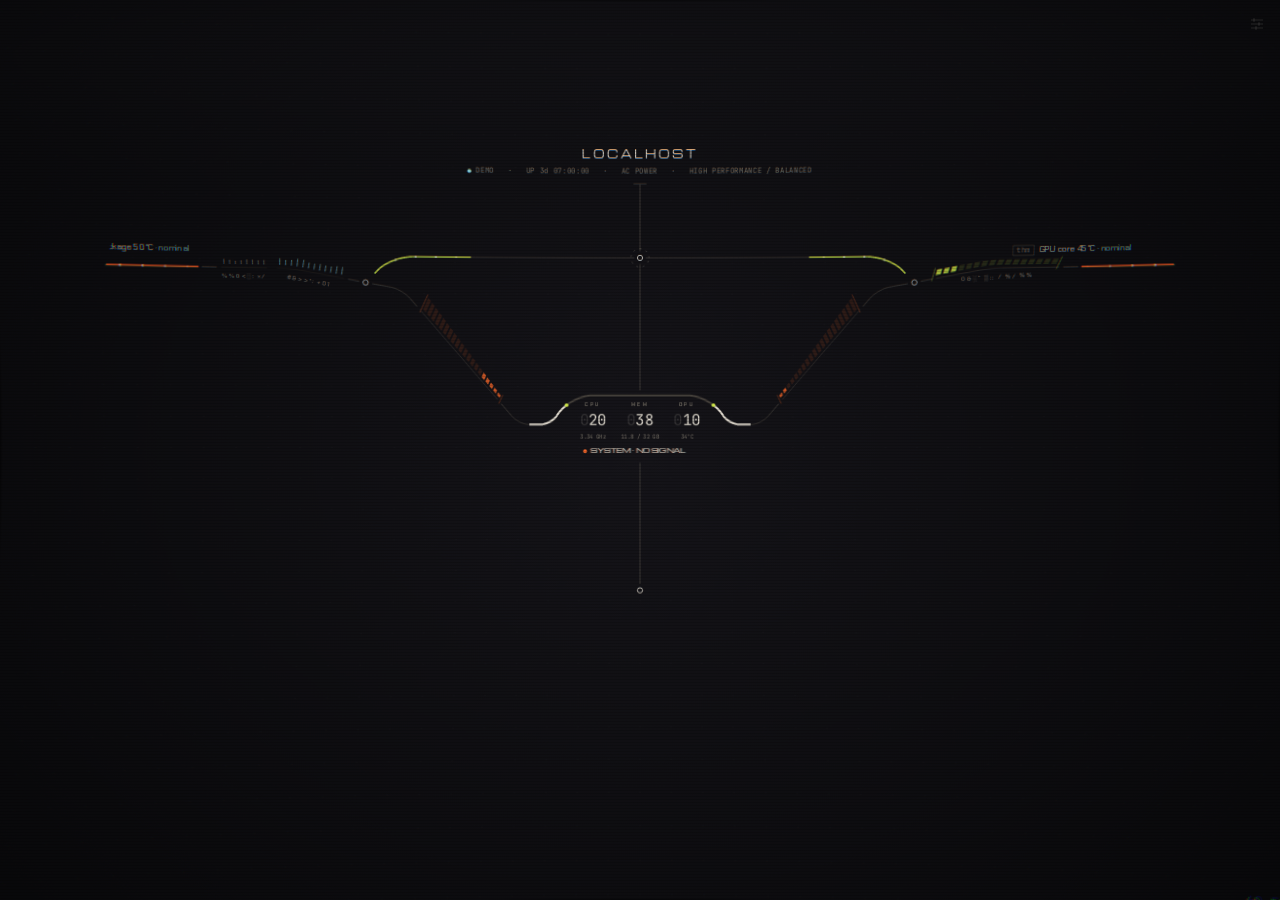
<file: hud/demo.html>
<!doctype html>
<html lang="en">
<head>
<meta charset="utf-8">
<title>Telemetry HUD Demo</title>
<meta http-equiv="refresh" content="0; url=index.html?demo=tour">
<style>html, body { margin: 0; height: 100%; background: #0c0c0e; }</style>
</head>
<body></body>
</html>
</file>
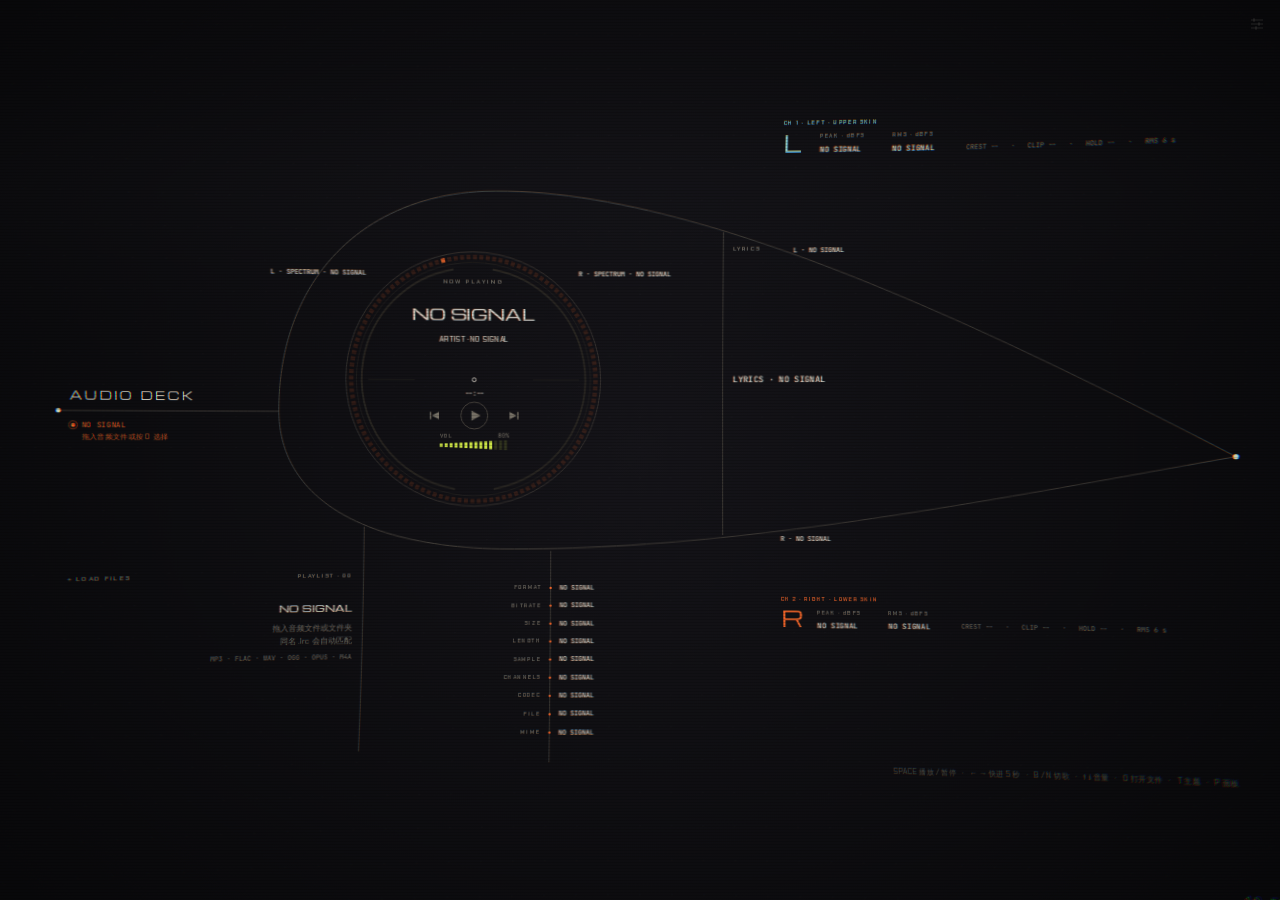
<file: hud/player.html>
<!doctype html>
<html lang="en">
<head>
<meta charset="utf-8">
<meta name="viewport" content="width=device-width,initial-scale=1">
<title>Telemetry HUD Player</title>
<!-- 与 index.html 共用本地打包的 OFL 字体；标题、歌词里的中日韩文字回退到系统字体 -->
<link href="fonts/fonts.css" rel="stylesheet">
<style>
  html, body { margin: 0; height: 100%; background: #0e0f11; overflow: hidden; }
  canvas { display: block; width: 100vw; height: 100vh; touch-action: none; }
  #hud-panel, #hud-gear { font-family: "Chakra Petch", "Microsoft YaHei UI", "PingFang SC", sans-serif; color: var(--hud-fg); }
  #hud-panel {
    position: fixed; top: 16px; right: 16px; z-index: 20; width: 288px; max-height: calc(100vh - 32px); overflow: auto;
    padding: 14px 16px 12px; background: var(--hud-bg); border: 1px solid var(--hud-line); font-size: 12px;
  }
  #hud-panel[hidden] { display: none; }
  #hud-panel header { display: flex; justify-content: space-between; align-items: center; margin-bottom: 10px; letter-spacing: .3em; font-weight: 600; font-size: 11px; }
  #hud-panel section { padding: 10px 0 4px; border-top: 1px solid var(--hud-line); }
  #hud-panel h3 { margin: 0 0 8px; font-size: 10px; font-weight: 600; letter-spacing: .25em; color: var(--hud-dim); }
  #hud-panel button { font: inherit; color: inherit; background: none; border: 1px solid var(--hud-line); cursor: pointer; }
  #hud-panel button:focus-visible, #hud-panel input:focus-visible, #hud-gear:focus-visible { outline: 1px solid var(--hud-hot); outline-offset: 2px; }
  #hud-panel .x { border: none; font-size: 16px; line-height: 1; padding: 2px 6px; color: var(--hud-dim); }
  #hud-panel .x:hover { color: var(--hud-fg); }
  #hud-panel .themes { display: grid; grid-template-columns: 1fr 1fr; gap: 6px; }
  #hud-panel .themes button { display: flex; align-items: center; gap: 3px; padding: 6px 8px; text-align: left; text-transform: uppercase; letter-spacing: .1em; font-size: 10px; }
  #hud-panel .themes button span { margin-left: 6px; }
  #hud-panel .themes i { width: 4px; height: 12px; transform: skewX(-20deg); }
  #hud-panel .themes button[aria-pressed="true"] { border-color: var(--hud-hot); }
  #hud-panel .themes button:hover { border-color: var(--hud-dim); }
  #hud-panel label { display: grid; grid-template-columns: 1fr auto; align-items: center; gap: 2px 8px; margin: 0 0 10px; }
  #hud-panel label.sl input { grid-column: 1 / -1; }
  #hud-panel output { font-variant-numeric: tabular-nums; color: var(--hud-dim); font-size: 11px; }
  #hud-panel input[type=range] { -webkit-appearance: none; appearance: none; width: 100%; height: 16px; margin: 0; background: transparent; cursor: pointer; }
  #hud-panel input[type=range]::-webkit-slider-runnable-track { height: 2px; background: linear-gradient(to right, var(--hud-hot) var(--p, 0%), var(--hud-line) var(--p, 0%)); }
  #hud-panel input[type=range]::-webkit-slider-thumb { -webkit-appearance: none; width: 7px; height: 14px; margin-top: -6px; background: var(--hud-hot); transform: skewX(-20deg); }
  #hud-panel input[type=range]:disabled { opacity: .35; cursor: default; }
  #hud-panel input[type=checkbox] {
    -webkit-appearance: none; appearance: none; width: 30px; height: 12px; margin: 0; border: 1px solid var(--hud-line); position: relative; cursor: pointer;
  }
  #hud-panel input[type=checkbox]::after { content: ""; position: absolute; top: 1px; left: 1px; width: 12px; height: 8px; background: var(--hud-dim); transition: transform .15s; }
  #hud-panel input[type=checkbox]:checked { border-color: var(--hud-hot); }
  #hud-panel input[type=checkbox]:checked::after { transform: translateX(15px); background: var(--hud-hot); }
  #hud-panel input[type=checkbox]:disabled { opacity: .35; }
  #hud-panel .fps { display: grid; gap: 4px; margin: 0 0 10px; }
  #hud-panel .seg { display: flex; gap: 4px; }
  #hud-panel .seg button { flex: 1; padding: 3px 0; font-size: 11px; font-variant-numeric: tabular-nums; }
  #hud-panel .seg button[aria-pressed="true"] { border-color: var(--hud-hot); color: var(--hud-hot); }
  #hud-panel .seg button:hover { border-color: var(--hud-dim); }
  #hud-panel footer { display: flex; justify-content: space-between; align-items: center; padding-top: 10px; border-top: 1px solid var(--hud-line); color: var(--hud-dim); font-size: 10px; }
  #hud-panel footer button { padding: 4px 10px; font-size: 11px; }
  #hud-panel footer button:hover { border-color: var(--hud-hot); }
  #hud-gear {
    position: fixed; top: 10px; right: 10px; z-index: 19; width: 28px; height: 28px; display: grid; place-items: center;
    background: none; border: 1px solid transparent; opacity: .12; cursor: pointer; transition: opacity .2s, border-color .2s;
  }
  #hud-gear:hover, #hud-gear:focus-visible, #hud-gear[aria-expanded="true"] { opacity: 1; border-color: var(--hud-line); }
</style>
</head>
<body>
<canvas id="c"></canvas>
<input id="pick" type="file" multiple hidden accept="audio/*,.mp3,.flac,.wav,.ogg,.oga,.opus,.m4a,.mp4,.aac,.lrc">
<script>
/*
 * 音乐播放器 HUD：与 index.html 同一套视觉语言（Canvas2D 按 1920×1080 设计坐标绘制，WebGL2 做扫描线 / 曲面 / 辉光）。
 *
 * 构图：侧视的飞翼。前缘处的圆环是进度与当前曲目，左右声道示波器沿上下蒙皮流向后缘，
 *   翼梁上挂歌词，播放列表与文件规格从下蒙皮垂下（详见下方「构图」处的说明）
 *
 * 音频来源：拖放或选择本地音频文件，同名 .lrc 自动匹配。格式、大小取浏览器给出的文件信息；标题 / 歌手 / 专辑 / 码率
 * 从文件本身解析（ID3v1 / ID3v2、FLAC 与 Ogg 的 Vorbis comment、MP4 ilst、RIFF INFO），读不到的一律显示 NO SIGNAL，
 * 标题退回文件名并注明来源，不推测、不编造。?demo=1：用 Web Audio 离线合成三首示例曲（写成带 INFO 标签的 WAV，走同一套解析）
 * 和内置示例歌词，界面上标注为演示。
 */
// 配色与 index.html 相同：hot = 主色 / 右声道，cool = 次要数据 / 左声道，mark = 标记点，alt / heat = 告警
const THEMES = {
  ember: {
    bg: '#0c0c0e', bg0: '#16151a', bg1: '#08080a', fg: '#ece6da', dim: '#7c766b', line: '#4a453f', faint: '#2a2723',
    hot: '#ff6b2c', cool: '#8fd3d6', mark: '#d7f04a', alt: '#c77dff', heat: '#ff2d6f',
  },
  glacier: {
    bg: '#0a0f17', bg0: '#121c2a', bg1: '#070b12', fg: '#e3edf7', dim: '#62748c', line: '#33465c', faint: '#1b2636',
    hot: '#ff4f70', cool: '#5ee3ff', mark: '#b9a3ff', alt: '#ffb84d', heat: '#ff3d3d',
  },
  phosphor: {
    bg: '#070b08', bg0: '#0f1712', bg1: '#050806', fg: '#d6f5da', dim: '#5d7d63', line: '#2e4634', faint: '#18251b',
    hot: '#ff9a3c', cool: '#47f5a0', mark: '#f3ef9a', alt: '#ff5577', heat: '#ff2e63',
  },
  classic: {
    bg: '#0e0f11', bg0: '#141619', bg1: '#0a0b0d', fg: '#dfe3e6', dim: '#6b7076', line: '#43484e', faint: '#2a2d31',
    hot: '#e5243b', cool: '#2bb5a4', mark: '#f4c21b', alt: '#b48cff', heat: '#ff3fa4',
  },
  amber: {
    bg: '#0d0a06', bg0: '#1a140b', bg1: '#080604', fg: '#ffe2b0', dim: '#8a7451', line: '#4d3f2a', faint: '#2a2116',
    hot: '#ff8a1f', cool: '#ffc96b', mark: '#fff4d6', alt: '#ff5c8a', heat: '#ff3b30',
  },
  synthwave: {
    bg: '#0d0817', bg0: '#1b1030', bg1: '#07040d', fg: '#f3e8ff', dim: '#7f6a9c', line: '#45365e', faint: '#241a36',
    hot: '#ff3ea5', cool: '#3ee8ff', mark: '#ffd23f', alt: '#9d7bff', heat: '#ff4545',
  },
  sakura: {
    bg: '#100c0e', bg0: '#1d1419', bg1: '#0a0709', fg: '#f7e9ee', dim: '#8a7279', line: '#4d3d43', faint: '#2a2024',
    hot: '#ff7aa2', cool: '#8fe0c8', mark: '#ffe08a', alt: '#b892ff', heat: '#ff4d4d',
  },
  cobalt: {
    bg: '#060a14', bg0: '#0d1730', bg1: '#04070e', fg: '#e6eeff', dim: '#5f6f91', line: '#2c3b5c', faint: '#162038',
    hot: '#ffb627', cool: '#4da3ff', mark: '#ff7a5c', alt: '#c27dff', heat: '#ff3d6e',
  },
  mono: {
    bg: '#0b0b0b', bg0: '#161616', bg1: '#070707', fg: '#f2f2f2', dim: '#767676', line: '#444444', faint: '#262626',
    hot: '#f5f5f5', cool: '#9a9a9a', mark: '#ffd60a', alt: '#c084fc', heat: '#ff3b3b',
  },
};
const alpha = (hex, a) => {
  const n = parseInt(hex.slice(1), 16);
  return `rgba(${n >> 16},${(n >> 8) & 255},${n & 255},${a})`;
};
let C, themeName;
function setTheme(name) {
  themeName = THEMES[name] ? name : 'ember';
  C = { ...THEMES[themeName] };
  document.body.style.background = C.bg;
  if (window.hudReady) resize();
}
// 拉丁字符用打包字体，中日韩文字回退到系统字体
const CJK = '"Microsoft YaHei UI", "PingFang SC", "Hiragino Sans", "Noto Sans CJK SC", sans-serif';
const F = {
  disp: `"Michroma", "Chakra Petch", ${CJK}`,
  ui: `"Chakra Petch", "Segoe UI", ${CJK}`,
  mono: '"JetBrains Mono", "Cascadia Mono", Consolas, monospace',
};
const TAU = Math.PI * 2;
const params = new URLSearchParams(location.search);
const DEMO = params.get('demo') === '1';
let fpsCap = +(params.get('fps') || 0);
const BOTTOM = +(params.get('bottom') ?? 80);
setTheme(params.get('theme'));

// ---------- 元数据：只读文件里真实存在的字段，读不到就保持 null ----------
const META = (() => {
  const bytes = async (blob, a, n) => new Uint8Array(await blob.slice(a, a + n).arrayBuffer());
  const ascii = (b, a, n) => { let s = ''; for (let i = a; i < a + n && i < b.length; i++) s += String.fromCharCode(b[i]); return s; };
  const be16 = (b, i) => (b[i] << 8) | b[i + 1];
  const be24 = (b, i) => (b[i] << 16) | (b[i + 1] << 8) | b[i + 2];
  const be32 = (b, i) => ((b[i] << 24) >>> 0) + ((b[i + 1] << 16) | (b[i + 2] << 8) | b[i + 3]);
  const le16 = (b, i) => b[i] | (b[i + 1] << 8);
  const le32 = (b, i) => (b[i] | (b[i + 1] << 8) | (b[i + 2] << 16) | (b[i + 3] << 24)) >>> 0;
  const syncsafe = (b, i) => ((b[i] & 127) << 21) | ((b[i + 1] & 127) << 14) | ((b[i + 2] & 127) << 7) | (b[i + 3] & 127);
  const utf8 = new TextDecoder('utf-8');
  // 未声明编码的老标签（ID3 编码 0、ID3v1、RIFF INFO、LRC）：先按 UTF-8 严格解码，失败时中文环境按 GB18030，否则按 Windows-1252
  const legacy = (b) => {
    try { return new TextDecoder('utf-8', { fatal: true }).decode(b); }
    catch { return new TextDecoder(/^zh/i.test(navigator.language) ? 'gb18030' : 'windows-1252').decode(b); }
  };
  const decodeAny = (b) => b[0] === 0xff && b[1] === 0xfe ? new TextDecoder('utf-16le').decode(b)
    : b[0] === 0xfe && b[1] === 0xff ? new TextDecoder('utf-16be').decode(b) : legacy(b);
  // 多值以 \0 分隔（ID3v2.4），合并成 " / "；空串视为没有
  const clean = (s) => { s = String(s).replace(/﻿/g, '').split('\0').map(x => x.trim()).filter(Boolean).join(' / '); return s || null; };
  // 编码 1 为带 BOM 的 UTF-16（缺 BOM 时按小端）
  const id3Text = (enc, b) => enc === 1 ? new TextDecoder(b[0] === 0xfe && b[1] === 0xff ? 'utf-16be' : 'utf-16le').decode(b)
    : enc === 2 ? new TextDecoder('utf-16be').decode(b) : enc === 3 ? utf8.decode(b) : legacy(b);
  // 去掉 ID3 的反同步字节（FF 00 → FF）
  const unsync = (b) => {
    const o = new Uint8Array(b.length); let j = 0;
    for (let i = 0; i < b.length; i++) { o[j++] = b[i]; if (b[i] === 0xff && b[i + 1] === 0) i++; }
    return o.subarray(0, j);
  };
  // 描述字段的结束位置：UTF-16 为对齐的双零，其他为单零
  const afterTerm = (b, i, enc) => {
    if (enc === 1 || enc === 2) { for (; i + 1 < b.length; i += 2) if (!b[i] && !b[i + 1]) return i + 2; }
    else for (; i < b.length; i++) if (!b[i]) return i + 1;
    return b.length;
  };
  const ID3_TEXT = { TIT2: 'title', TT2: 'title', TPE1: 'artist', TP1: 'artist', TALB: 'album', TAL: 'album', TPE2: 'albumArtist', TP2: 'albumArtist' };

  async function id3v2(blob, m) {
    const h = await bytes(blob, 0, 10);
    if (h.length < 10 || ascii(h, 0, 3) !== 'ID3') return 0;
    const ver = h[3], flags = h[5], size = syncsafe(h, 6);
    let b = await bytes(blob, 10, size);
    if (ver < 4 && flags & 0x80) b = unsync(b);
    let p = flags & 0x40 ? (ver === 4 ? syncsafe(b, 0) : be32(b, 0) + 4) : 0;
    const hl = ver === 2 ? 6 : 10;
    while (p + hl <= b.length) {
      const id = ascii(b, p, ver === 2 ? 3 : 4);
      const n = ver === 2 ? be24(b, p + 3) : ver === 4 ? syncsafe(b, p + 4) : be32(b, p + 4);
      if (!/^[A-Z0-9]+$/.test(id) || n <= 0 || p + hl + n > b.length) break;
      let f = b.subarray(p + hl, p + hl + n);
      const ff = ver === 2 ? 0 : b[p + 9];
      p += hl + n;
      // 压缩 / 加密的帧跳过
      if (ver === 3 && ff & 0xc0 || ver === 4 && ff & 0x0c) continue;
      if (ver === 4) { if (ff & 0x02) f = unsync(f); if (ff & 0x01) f = f.subarray(4); }
      if (ID3_TEXT[id]) m[ID3_TEXT[id]] ||= clean(id3Text(f[0], f.subarray(1)));
      else if (id === 'USLT' || id === 'ULT') m.lyrics ||= id3Text(f[0], f.subarray(afterTerm(f, 4, f[0]))).replace(/[\0﻿]/g, '').trim() || null;
    }
    return 10 + size + (flags & 0x10 ? 10 : 0);
  }
  async function id3v1(blob, m) {
    if (blob.size < 128) return false;
    const b = await bytes(blob, blob.size - 128, 128);
    if (ascii(b, 0, 3) !== 'TAG') return false;
    const f = (a, n) => { const z = b.subarray(a, a + n), e = z.indexOf(0); return clean(legacy(e < 0 ? z : z.subarray(0, e))); };
    m.title ||= f(3, 30); m.artist ||= f(33, 30); m.album ||= f(63, 30);
    return true;
  }

  // MPEG 音频帧头：码率表 kbps，[MPEG-1 L1, L2, L3]、[MPEG-2/2.5 L1, L2/L3]
  const BR1 = [
    [0, 32, 64, 96, 128, 160, 192, 224, 256, 288, 320, 352, 384, 416, 448],
    [0, 32, 48, 56, 64, 80, 96, 112, 128, 160, 192, 224, 256, 320, 384],
    [0, 32, 40, 48, 56, 64, 80, 96, 112, 128, 160, 192, 224, 256, 320],
  ];
  const BR2 = [[0, 32, 48, 56, 64, 80, 96, 112, 128, 144, 160, 176, 192, 224, 256], [0, 8, 16, 24, 32, 40, 48, 56, 64, 80, 96, 112, 128, 144, 160]];
  const SR = { 3: [44100, 48000, 32000], 2: [22050, 24000, 16000], 0: [11025, 12000, 8000] };
  function mpeg(b, i) {
    if (b[i] !== 0xff || (b[i + 1] & 0xe0) !== 0xe0) return null;
    const ver = (b[i + 1] >> 3) & 3, layer = (b[i + 1] >> 1) & 3, bi = b[i + 2] >> 4, si = (b[i + 2] >> 2) & 3, pad = (b[i + 2] >> 1) & 1, mode = b[i + 3] >> 6;
    if (ver === 1 || layer === 0 || bi === 0 || bi === 15 || si === 3) return null;
    const L = 4 - layer, v1 = ver === 3;
    const kbps = v1 ? BR1[L - 1][bi] : BR2[L === 1 ? 0 : 1][bi], sr = SR[ver][si];
    const spf = L === 1 ? 384 : L === 2 || v1 ? 1152 : 576;
    const len = L === 1 ? (Math.floor(12000 * kbps / sr) + pad) * 4 : Math.floor(spf / 8 * kbps * 1000 / sr) + pad;
    return { ver, v1, L, kbps, sr, spf, len, ch: mode === 3 ? 1 : 2, mode };
  }
  async function mp3(blob, m, start, v1tag) {
    const b = await bytes(blob, start, 1 << 17);
    for (let i = 0; i + 4 < b.length; i++) {
      const h = mpeg(b, i);
      if (!h) continue;
      // 下一帧也要对得上，避免把数据里碰巧出现的 FFE 当成帧头
      const nx = i + h.len;
      if (nx + 4 <= b.length && !mpeg(b, nx)) continue;
      m.format = h.L === 3 ? 'MP3' : `MP${h.L}`;
      m.codec = `MPEG-${h.ver === 3 ? '1' : h.ver === 2 ? '2' : '2.5'} Layer ${['', 'I', 'II', 'III'][h.L]}${['', ' · Joint Stereo', ' · Dual Channel', ''][h.mode]}`;
      m.sampleRate = h.sr; m.channels = h.ch;
      const audioBytes = blob.size - (start + i) - (v1tag ? 128 : 0);
      const side = h.v1 ? (h.ch === 1 ? 17 : 32) : (h.ch === 1 ? 9 : 17), x = i + 4 + side, tag = ascii(b, x, 4);
      let frames = null, vbytes = null, vbr = false;
      if (tag === 'Xing' || tag === 'Info') {
        const fl = be32(b, x + 4); let o = x + 8;
        if (fl & 1) { frames = be32(b, o); o += 4; }
        if (fl & 2) vbytes = be32(b, o);
        vbr = tag === 'Xing';
      } else if (ascii(b, i + 36, 4) === 'VBRI') { vbytes = be32(b, i + 46); frames = be32(b, i + 50); vbr = true; }
      if (frames) {
        m.duration = frames * h.spf / h.sr;
        if (vbr) { m.bitrate = Math.round((vbytes || audioBytes) * 8 / m.duration / 1000); m.bitrateMode = 'VBR'; }
        else { m.bitrate = h.kbps; m.bitrateMode = 'CBR'; }
      } else {
        // 没有 Xing / VBRI 头：看前面若干帧的码率是否一致，一致才按 CBR；否则等音频元素给出时长后再算平均码率
        let j = i, same = true, cnt = 0;
        while (cnt < 24 && j + 4 <= b.length) { const f = mpeg(b, j); if (!f) break; if (f.kbps !== h.kbps) same = false; j += f.len; cnt++; }
        if (same) { m.bitrate = h.kbps; m.bitrateMode = 'CBR'; m.duration = audioBytes * 8 / (h.kbps * 1000); }
        else { m.bitrateMode = 'VBR'; m.avgBytes = audioBytes; }
      }
      return;
    }
  }

  // Vorbis comment（FLAC 与 Ogg 共用）：长度均为小端
  function vorbis(b, i, m) {
    const got = {};
    if (i + 4 > b.length) return;
    i += 4 + le32(b, i);
    if (i + 4 > b.length) return;
    let n = le32(b, i); i += 4;
    for (; n > 0 && i + 4 <= b.length; n--) {
      const L = le32(b, i); i += 4;
      if (i + L > b.length) break;
      const s = utf8.decode(b.subarray(i, i + L)); i += L;
      const e = s.indexOf('=');
      if (e < 1) continue;
      const k = s.slice(0, e).toUpperCase(), v = s.slice(e + 1).trim();
      if (v) (got[k] ||= []).push(v);
    }
    const one = (...ks) => { for (const k of ks) if (got[k]) return got[k].join(k === 'LYRICS' || k === 'UNSYNCEDLYRICS' ? '\n' : ' / '); return null; };
    m.title ||= one('TITLE'); m.artist ||= one('ARTIST'); m.album ||= one('ALBUM');
    m.albumArtist ||= one('ALBUMARTIST', 'ALBUM ARTIST'); m.lyrics ||= one('LYRICS', 'UNSYNCEDLYRICS');
  }
  async function flac(blob, m, start) {
    let p = start + 4, last = false;
    m.format = 'FLAC'; m.codec = 'Free Lossless Audio Codec';
    while (!last && p + 4 <= blob.size) {
      const h = await bytes(blob, p, 4), type = h[0] & 0x7f, n = be24(h, 1);
      last = !!(h[0] & 0x80);
      if (type === 0) {
        const b = await bytes(blob, p + 4, n);
        m.sampleRate = (b[10] << 12) | (b[11] << 4) | (b[12] >> 4);
        m.channels = ((b[12] >> 1) & 7) + 1;
        m.bits = (((b[12] & 1) << 4) | (b[13] >> 4)) + 1;
        const total = (b[13] & 15) * 2 ** 32 + be32(b, 14);
        if (total && m.sampleRate) m.duration = total / m.sampleRate;
      } else if (type === 4) vorbis(await bytes(blob, p + 4, n), 0, m);
      p += 4 + n;
    }
    // 平均码率按音频帧的实际字节数算（不含元数据块和封面）
    if (m.duration) { m.bitrate = Math.round((blob.size - p) * 8 / m.duration / 1000); m.bitrateMode = 'AVG'; }
  }
  async function wav(blob, m) {
    let p = 12, byteRate = 0, data = 0;
    m.format = 'WAV';
    while (p + 8 <= blob.size) {
      const h = await bytes(blob, p, 8), id = ascii(h, 0, 4), n = le32(h, 4);
      if (id === 'fmt ') {
        const b = await bytes(blob, p + 8, Math.min(n, 40)), tag = le16(b, 0);
        m.channels = le16(b, 2); m.sampleRate = le32(b, 4); byteRate = le32(b, 8); m.bits = le16(b, 14);
        m.codec = tag === 1 ? 'PCM' : tag === 3 ? 'IEEE Float' : tag === 0xfffe ? 'PCM · Extensible' : `Format 0x${tag.toString(16)}`;
        m.bitrate = Math.round(byteRate * 8 / 1000); m.bitrateMode = 'CBR';
      } else if (id === 'data') data = n;
      else if (id === 'LIST') {
        const b = await bytes(blob, p + 8, Math.min(n, 1 << 16));
        if (ascii(b, 0, 4) === 'INFO') {
          for (let i = 4; i + 8 <= b.length;) {
            const k = ascii(b, i, 4), L = le32(b, i + 4), v = clean(legacy(b.subarray(i + 8, i + 8 + L)));
            if (k === 'INAM') m.title ||= v; else if (k === 'IART') m.artist ||= v; else if (k === 'IPRD') m.album ||= v;
            i += 8 + L + (L & 1);
          }
        }
      }
      p += 8 + n + (n & 1);
    }
    if (byteRate && data) m.duration = data / byteRate;
  }
  // Ogg：把前几页拼回逻辑包（注释包可能跨页），只看第一条逻辑流
  async function ogg(blob, m) {
    const b = await bytes(blob, 0, 1 << 18), packets = [];
    let cur = [], p = 0;
    const flush = () => { const n = cur.reduce((a, x) => a + x.length, 0), o = new Uint8Array(n); let q = 0; for (const x of cur) { o.set(x, q); q += x.length; } packets.push(o); cur = []; };
    while (p + 27 <= b.length && packets.length < 2 && ascii(b, p, 4) === 'OggS') {
      const ns = b[p + 26]; let q = p + 27 + ns;
      for (let k = 0; k < ns && packets.length < 2; k++) { const L = b[p + 27 + k]; cur.push(b.subarray(q, q + L)); q += L; if (L < 255) flush(); }
      p = q;
    }
    if (cur.length && packets.length < 2) flush();
    const [a, c] = packets;
    if (!a) return;
    if (ascii(a, 1, 6) === 'vorbis') {
      m.format = 'OGG'; m.codec = 'Vorbis'; m.channels = a[11]; m.sampleRate = le32(a, 12);
      const nom = le32(a, 20) | 0;
      if (nom > 0) { m.bitrate = Math.round(nom / 1000); m.bitrateMode = 'NOM'; }
      if (c && ascii(c, 1, 6) === 'vorbis') vorbis(c, 7, m);
    } else if (ascii(a, 0, 8) === 'OpusHead') {
      // Opus 一律以 48 kHz 解码
      m.format = 'OPUS'; m.codec = 'Opus'; m.channels = a[9]; m.sampleRate = 48000;
      if (c && ascii(c, 0, 8) === 'OpusTags') vorbis(c, 8, m);
    }
  }
  const ILST = { '\xa9nam': 'title', '\xa9ART': 'artist', '\xa9alb': 'album', aART: 'albumArtist', '\xa9lyr': 'lyrics' };
  const MP4_KIDS = new Set(['moov', 'trak', 'mdia', 'minf', 'stbl', 'udta', 'ilst']);
  async function mp4(blob, m) {
    let p = 0, moov = null, mdat = 0;
    while (p + 8 <= blob.size) {
      const h = await bytes(blob, p, 16), t = ascii(h, 4, 4);
      let n = be32(h, 0), hl = 8;
      if (n === 1) { n = be32(h, 8) * 2 ** 32 + be32(h, 12); hl = 16; } else if (n === 0) n = blob.size - p;
      if (n < hl) break;
      if (t === 'moov') moov = await bytes(blob, p + hl, n - hl);
      else if (t === 'mdat') mdat += n - hl;
      p += n;
    }
    if (!moov) return;
    const b = moov;
    const walk = (a, z, fn) => { for (let i = a; i + 8 <= z;) { const n = be32(b, i); if (n < 8 || i + n > z) break; fn(ascii(b, i + 4, 4), i + 8, i + n); i += n; } };
    const visit = (a, z) => walk(a, z, (t, s, e) => {
      if (t === 'mvhd') {
        const v = b[s], ts = be32(b, s + (v ? 20 : 12)), d = v ? be32(b, s + 24) * 2 ** 32 + be32(b, s + 28) : be32(b, s + 16);
        if (ts) m.duration = d / ts;
      } else if (t === 'stsd' && !m.codec) {
        const ft = ascii(b, s + 12, 4), d = s + 16;
        if (ft === 'mp4a' || ft === 'alac') {
          m.codec = ft === 'mp4a' ? 'AAC' : 'ALAC';
          m.channels = be16(b, d + 16); m.bits = be16(b, d + 18) || null; m.sampleRate = be16(b, d + 24) || null;
        }
      } else if (t === 'meta') visit(s + 4, e);
      else if (MP4_KIDS.has(t)) visit(s, e);
      else if (ILST[t]) walk(s, e, (dt, ds, de) => { if (dt === 'data' && be32(b, ds) === 1) m[ILST[t]] ||= clean(utf8.decode(b.subarray(ds + 8, de))); });
    });
    visit(0, b.length);
    m.format = m.codec === 'ALAC' ? 'ALAC' : m.codec === 'AAC' ? 'AAC' : 'MP4';
    if (m.duration && mdat) { m.bitrate = Math.round(mdat * 8 / m.duration / 1000); m.bitrateMode = 'AVG'; }
  }

  async function parse(blob) {
    const m = {
      title: null, artist: null, album: null, albumArtist: null, format: null, codec: null,
      bitrate: null, bitrateMode: null, sampleRate: null, channels: null, bits: null, duration: null, lyrics: null, avgBytes: null,
    };
    try {
      const head = await bytes(blob, 0, 12), sig = ascii(head, 0, 4);
      if (sig === 'RIFF' && ascii(head, 8, 4) === 'WAVE') await wav(blob, m);
      else if (sig === 'OggS') await ogg(blob, m);
      else if (ascii(head, 4, 4) === 'ftyp') await mp4(blob, m);
      else {
        const end = await id3v2(blob, m);
        if (ascii(await bytes(blob, end, 4), 0, 4) === 'fLaC') await flac(blob, m, end);
        else await mp3(blob, m, end, await id3v1(blob, m));
      }
    } catch (e) { console.warn('metadata parse failed', e); }
    return m;
  }
  return { parse, decodeAny, bytes };
})();

// LRC：[mm:ss.xx] 可以一行多个；[ti:] [ar:] [al:] [offset:] 为标签；逐字时间 <mm:ss.xx> 去掉
function parseLrc(text) {
  const lines = [], tags = {};
  let offset = 0;
  for (const raw of String(text).split(/\r?\n/)) {
    let s = raw.trim(), mm;
    const times = [];
    while ((mm = /^\[(\d{1,3}):(\d{1,2})(?:[.:](\d{1,3}))?\]/.exec(s))) {
      times.push(+mm[1] * 60 + +mm[2] + (mm[3] ? +mm[3] / 10 ** mm[3].length : 0));
      s = s.slice(mm[0].length);
    }
    if (times.length) {
      const t = s.replace(/<\d+:\d+(?:[.:]\d+)?>/g, '').trim();
      for (const x of times) lines.push({ t: x, text: t });
      continue;
    }
    const tg = /^\[([a-z#]+):(.*)\]$/i.exec(s);
    if (tg) {
      const k = tg[1].toLowerCase();
      if (k === 'offset') offset = (+tg[2] || 0) / 1000; else if (tg[2].trim()) tags[k] = tg[2].trim();
    }
  }
  if (!lines.length) return null;
  // offset 为正表示歌词提前出现
  for (const L of lines) L.t = Math.max(0, L.t - offset);
  lines.sort((a, b) => a.t - b.t);
  return { lines, tags };
}

// ---------- 播放：<audio> → MediaElementSource → 音量 → 输出；另一路经分离器进左右两个分析器 ----------
const el = document.createElement('audio');
el.preload = 'auto';
const AU = { ctx: null, gain: null, an: [], td: [new Float32Array(2048), new Float32Array(2048)], fd: [new Float32Array(1024), new Float32Array(1024)] };
function initAudio() {
  const ac = new (window.AudioContext || window.webkitAudioContext)();
  const src = ac.createMediaElementSource(el);
  // 先上混成立体声：单声道文件左右两路都显示同一信号，而不是右声道空着
  const up = new GainNode(ac, { channelCount: 2, channelCountMode: 'explicit', channelInterpretation: 'speakers' });
  const split = ac.createChannelSplitter(2);
  AU.an = [0, 1].map(() => new AnalyserNode(ac, { fftSize: 2048, smoothingTimeConstant: .72, minDecibels: -96, maxDecibels: -6 }));
  AU.gain = ac.createGain();
  // 分析器接在音量之前：显示的是文件本身的信号，与播放音量无关
  src.connect(AU.gain).connect(ac.destination);
  src.connect(up).connect(split);
  split.connect(AU.an[0], 0); split.connect(AU.an[1], 1);
  AU.ctx = ac;
  setVolume(cfg.vol, false);
}
// 浏览器要求用户操作后才能出声：任意点击 / 按键时恢复音频上下文
const unlock = () => { if (AU.ctx && AU.ctx.state !== 'running') AU.ctx.resume(); };
addEventListener('pointerdown', unlock, true);
addEventListener('keydown', unlock, true);

const tracks = [];
let cur = -1, source = DEMO ? 'DEMO' : 'NONE', busy = null;
const UI = { changedAt: -9, drag: null, dragFrac: 0, listOff: 0, hover: null, blocked: false, dropT: -9, notice: null, noticeT: -9 };
const notice = (msg, color) => { UI.notice = { msg, color }; UI.noticeT = performance.now() / 1000; };
const extOf = (n) => (/\.([^.\/\\]+)$/.exec(n) || [])[1]?.toLowerCase() || '';
const baseOf = (n) => n.replace(/\.[^.\/\\]+$/, '');
const AUDIO_EXT = new Set(['mp3', 'flac', 'wav', 'ogg', 'oga', 'opus', 'm4a', 'mp4', 'aac', 'weba', 'webm']);
const track = () => tracks[cur] || null;

function newTrack(blob, name, mime) {
  return { blob, name, base: baseOf(name), ext: extOf(name), size: blob.size, mime: mime || blob.type || null, url: URL.createObjectURL(blob), meta: null, lrc: null, lrcSrc: null, dur: null, err: null };
}
// 歌词：同名 .lrc 优先，其次是文件内嵌、且带时间戳的歌词
function attachEmbeddedLyrics(t) {
  if (t.lrc || !t.meta || !t.meta.lyrics) return;
  const l = parseLrc(t.meta.lyrics);
  if (l) { t.lrc = l; t.lrcSrc = 'EMBEDDED'; }
}
// 递归收集拖入的文件夹
async function collect(dt) {
  const entries = [...dt.items].map(i => i.webkitGetAsEntry && i.webkitGetAsEntry()).filter(Boolean);
  if (!entries.length) return [...dt.files];
  const out = [];
  const walk = async (en) => {
    if (en.isFile) out.push(await new Promise((r, j) => en.file(r, j)));
    else if (en.isDirectory) {
      const rd = en.createReader();
      for (let batch; (batch = await new Promise((r, j) => rd.readEntries(r, j))).length;) for (const c of batch) await walk(c);
    }
  };
  for (const en of entries) await walk(en);
  return out;
}
async function addFiles(files) {
  const audio = [], lrcs = [];
  for (const f of files) {
    const ext = extOf(f.name);
    if (ext === 'lrc') lrcs.push(f);
    else if (AUDIO_EXT.has(ext) || (f.type || '').startsWith('audio/')) audio.push(f);
  }
  if (!audio.length && !lrcs.length) { notice('UNSUPPORTED · 没有可识别的音频或 LRC 文件', C.hot); return; }
  // 本地文件进来时清掉演示曲目
  if (audio.length && source === 'DEMO') { el.pause(); for (const t of tracks) URL.revokeObjectURL(t.url); tracks.length = 0; cur = -1; UI.listOff = 0; }
  if (audio.length) source = 'LOCAL';
  audio.sort((a, b) => a.name.localeCompare(b.name, undefined, { numeric: true }));
  const added = audio.map(f => newTrack(f, f.name, f.type));
  tracks.push(...added);
  busy = `PARSING ${added.length} FILE${added.length > 1 ? 'S' : ''}`;
  await Promise.all(added.map(async (t) => { t.meta = await META.parse(t.blob); }));
  let unmatched = 0;
  for (const f of lrcs) {
    const lrc = parseLrc(META.decodeAny(new Uint8Array(await f.arrayBuffer())));
    const t = tracks.find(t => t.base.toLowerCase() === baseOf(f.name).toLowerCase());
    if (t && lrc) { t.lrc = lrc; t.lrcSrc = f.name; } else unmatched++;
  }
  for (const t of added) attachEmbeddedLyrics(t);
  busy = null;
  if (unmatched) notice(`LRC · ${unmatched} 个歌词文件没有同名音频`, C.mark);
  else if (added.length) notice(`LOADED · ${added.length} TRACK${added.length > 1 ? 'S' : ''}${lrcs.length ? ` · ${lrcs.length} LRC` : ''}`, C.cool);
  else notice(`LRC · 已匹配 ${lrcs.length} 个歌词文件`, C.cool);
  if (added.length && (cur < 0 || !tracks[cur])) select(tracks.indexOf(added[0]), true);
}

function select(i, autoplay = !el.paused) {
  if (!tracks.length) return;
  cur = (i + tracks.length) % tracks.length;
  const t = tracks[cur];
  el.src = t.url;
  UI.changedAt = performance.now() / 1000;
  clips.fill(0); hold.fill(-Infinity);
  // 让当前曲目在列表可见范围内
  if (cur < UI.listOff) UI.listOff = cur; else if (cur >= UI.listOff + LIST.rows) UI.listOff = cur - LIST.rows + 1;
  if (autoplay) play();
}
async function play() {
  if (!track()) return;
  if (!AU.ctx) initAudio();
  try { await AU.ctx.resume(); await el.play(); UI.blocked = false; }
  catch (e) { if (e.name === 'NotAllowedError') UI.blocked = true; }
}
const toggle = () => { if (!track()) { pickFiles(); return; } el.paused ? play() : el.pause(); };
const step = (d) => { if (tracks.length) select(cur + d, !el.paused || UI.blocked); };
const duration = () => { const t = track(); if (!t) return null; return isFinite(el.duration) && el.duration > 0 ? el.duration : t.meta && t.meta.duration; };
function seek(frac) { const d = duration(); if (d && isFinite(el.duration)) el.currentTime = Math.max(0, Math.min(d - .05, frac * d)); }
function setVolume(v, save = true) {
  v = Math.max(0, Math.min(1, v));
  if (AU.gain) AU.gain.gain.value = v * v;
  if (save) applySettings({ vol: v }); else cfg.vol = v;
}
el.addEventListener('loadedmetadata', () => {
  const t = track();
  if (!t) return;
  t.dur = el.duration;
  // VBR 且没有帧数头的 MP3：用实际时长算平均码率
  if (t.meta && t.meta.avgBytes && isFinite(el.duration) && el.duration > 0) { t.meta.bitrate = Math.round(t.meta.avgBytes * 8 / el.duration / 1000); t.meta.bitrateMode = 'AVG'; t.meta.avgBytes = null; }
});
el.addEventListener('ended', () => step(1));
el.addEventListener('error', () => { const t = track(); if (t) { t.err = 'DECODE ERROR'; notice(`DECODE ERROR · 浏览器无法解码 ${t.name}`, C.heat); } });
const pick = document.getElementById('pick');
const pickFiles = () => pick.click();
pick.addEventListener('change', () => { addFiles([...pick.files]); pick.value = ''; });
addEventListener('dragover', (e) => { e.preventDefault(); e.dataTransfer.dropEffect = 'copy'; UI.dropT = performance.now() / 1000; });
addEventListener('drop', async (e) => { e.preventDefault(); UI.dropT = -9; addFiles(await collect(e.dataTransfer)); });

// ---------- 演示：离线合成三首示例曲，编码为带 INFO 标签的 WAV，再走和本地文件完全相同的解析与播放流程 ----------
const DEMO_SONGS = [
  {
    file: 'demo-01-neon-drift.wav', tags: { INAM: 'Neon Drift', IART: 'HUD Synth Unit', IPRD: 'Demo Signals' },
    bpm: 112, bars: 24, style: 'drive', prog: [[57, 0], [53, 1], [48, 1], [55, 1]],
    lyr: [[0, 'signal acquired'], [2, 'city lights are running down the wire'], [4, 'every frame a pulse, every pulse a fire'], [6, 'hold the line, the static fades away'],
      [8, '我们沿着光的方向漂流'], [10, '穿过午夜的扫描线'], [12, 'neon drift, neon drift'], [14, 'left channel, right channel, one heartbeat'],
      [16, 'hold the line, the static fades away'], [18, '直到黎明把画面点亮'], [20, 'neon drift'], [22, 'signal lost']],
  },
  {
    file: 'demo-02-glass-relay.wav', tags: { INAM: 'Glass Relay', IART: 'HUD Synth Unit', IPRD: 'Demo Signals' },
    bpm: 128, bars: 24, style: 'relay', prog: [[50, 0], [46, 1], [53, 1], [48, 1]],
    lyr: [[0, 'relay one, do you copy'], [2, 'echo on the left, answer on the right'], [4, 'glass towers bounce the call'], [6, 'every word arrives twice'],
      [8, '玻璃塔之间来回传递'], [10, '一句话要说两遍'], [12, 'relay two, i copy'], [14, 'the delay is the message'],
      [16, 'echo on the left, answer on the right'], [18, '信号在空气里折返'], [20, 'relay closed'], [22, 'over and out']],
  },
  {
    file: 'demo-03-low-orbit.wav', tags: { INAM: 'Low Orbit · 低轨道', IART: 'HUD Synth Unit', IPRD: 'Demo Signals' },
    bpm: 92, bars: 16, style: 'orbit', prog: [[52, 0], [48, 1], [55, 1], [50, 1]],
    lyr: [[0, '慢慢升到低轨道'], [2, 'the planet turns below'], [4, '地平线是一条细线'], [6, 'quiet engines, quiet glow'],
      [8, 'drifting over sleeping towns'], [10, '把城市的灯光收进口袋'], [12, 'one more orbit, then we land'], [14, '信号渐弱']],
  },
];
const lrcTime = (t) => `[${String(Math.floor(t / 60)).padStart(2, '0')}:${(t % 60).toFixed(2).padStart(5, '0')}]`;
const DEMO_LEAD = .25;
async function renderSong(sp) {
  const sr = 44100, beat = 60 / sp.bpm, bar = beat * 4, len = DEMO_LEAD + sp.bars * bar + 1.5;
  const oc = new OfflineAudioContext(2, Math.ceil(len * sr), sr);
  const out = oc.createDynamicsCompressor();
  out.threshold.value = -16; out.ratio.value = 4; out.connect(oc.destination);
  // 每种乐器一条声像固定的总线，左右声道的波形因此明显不同
  const bus = (pan, gain) => { const g = oc.createGain(); g.gain.value = gain; g.connect(new StereoPannerNode(oc, { pan })).connect(out); return g; };
  const B = {
    bass: bus(0, .42), arp: bus(-.7, .15), pad: bus(.6, .12), kick: bus(0, .55), hat: bus(.75, .1), snare: bus(-.3, .26),
    lead: bus(0, .1), echoL: bus(-.95, .07), echoR: bus(.95, .05),
  };
  const noise = oc.createBuffer(1, sr, sr);
  { const d = noise.getChannelData(0); for (let i = 0; i < d.length; i++) d[i] = Math.random() * 2 - 1; }
  const mtof = (m) => 440 * 2 ** ((m - 69) / 12);
  const tone = (dest, type, m, t, d, v, cut, atk = .006) => {
    const o = new OscillatorNode(oc, { type, frequency: mtof(m) }), g = oc.createGain();
    g.gain.setValueAtTime(0, t); g.gain.linearRampToValueAtTime(v, t + atk); g.gain.exponentialRampToValueAtTime(.0005, t + d);
    (cut ? o.connect(new BiquadFilterNode(oc, { frequency: cut, Q: 2 })) : o).connect(g).connect(dest);
    o.start(t); o.stop(t + d + .02);
  };
  const hit = (dest, t, d, v, type, freq) => {
    const n = new AudioBufferSourceNode(oc, { buffer: noise }), g = oc.createGain();
    g.gain.setValueAtTime(v, t); g.gain.exponentialRampToValueAtTime(.001, t + d);
    n.connect(new BiquadFilterNode(oc, { type, frequency: freq })).connect(g).connect(dest);
    n.start(t, Math.random() * .5); n.stop(t + d + .02);
  };
  const kick = (t) => {
    const o = oc.createOscillator(), g = oc.createGain();
    o.frequency.setValueAtTime(150, t); o.frequency.exponentialRampToValueAtTime(42, t + .14);
    g.gain.setValueAtTime(1, t); g.gain.exponentialRampToValueAtTime(.001, t + .38);
    o.connect(g).connect(B.kick); o.start(t); o.stop(t + .4);
  };
  const orbit = sp.style === 'orbit';
  for (let b = 0; b < sp.bars; b++) {
    const t0 = DEMO_LEAD + b * bar, [root, maj] = sp.prog[b % sp.prog.length], ch = [0, maj ? 4 : 3, 7];
    const intro = b < 2, outro = b >= sp.bars - 1, full = !intro && !outro;
    for (const iv of ch) tone(B.pad, orbit ? 'sawtooth' : 'triangle', root + iv + (orbit ? 12 : 0), t0, bar * (orbit ? 1.6 : 1.1), 1, orbit ? 1400 : 0, orbit ? .6 : .2);
    // 琶音：前奏就开始，驱动型曲子每拍四个音，轨道型每拍两个
    const per = orbit ? 2 : 4;
    for (let i = 0; i < 4 * per; i++) {
      const m = root + 12 + ch[i % 3] + (i % 6 >= 3 ? 12 : 0);
      tone(B.arp, 'square', m, t0 + i * beat / per, beat / per * 1.6, intro ? .5 : .9, 2600);
    }
    if (outro) continue;
    for (let i = 0; i < 8; i++) {
      if (intro && sp.style !== 'relay') break;
      tone(B.bass, 'sawtooth', root - 24 + [0, 0, 12, 0, 0, 12, 0, 7][i], t0 + i * beat / 2, beat * .45, 1, 700);
    }
    if (!full) continue;
    for (let q = 0; q < 4; q++) {
      const t = t0 + q * beat;
      if (!orbit || q === 0 || q === 2) kick(t);
      if (orbit ? q === 2 : q % 2) hit(B.snare, t, .2, .9, 'bandpass', 1800);
      hit(B.hat, t + beat / 2, .05, .9, 'highpass', 7000);
      if (!orbit) hit(B.hat, t + beat / 4 * 3, .03, .5, 'highpass', 9000);
    }
    if (sp.style === 'drive') kick(t0 + 2.5 * beat);
    // 接力：主旋律之后左、右各一次回声
    if (sp.style === 'relay') {
      for (const [at, iv] of [[0, 2], [1.5, 1], [2, 0], [3, 1]]) {
        const m = root + 24 + ch[iv], t = t0 + at * beat;
        tone(B.lead, 'sawtooth', m, t, beat * .8, 1, 3200);
        tone(B.echoL, 'sawtooth', m, t + beat * .75, beat * .8, 1, 2400);
        tone(B.echoR, 'sawtooth', m, t + beat * 1.5, beat * .8, 1, 1800);
      }
    }
  }
  const buf = await oc.startRendering();
  // 归一化到 -1 dBFS
  let pk = 0;
  for (let c = 0; c < 2; c++) for (const v of buf.getChannelData(c)) pk = Math.max(pk, Math.abs(v));
  if (pk > 0) for (let c = 0; c < 2; c++) { const d = buf.getChannelData(c), k = .891 / pk; for (let i = 0; i < d.length; i++) d[i] *= k; }
  return buf;
}
// 16 位 PCM WAV，fmt 之后写一个 LIST/INFO 标签块（值为 UTF-8，以 \0 结尾）
function wavBlob(buf, tags) {
  const ch = buf.numberOfChannels, sr = buf.sampleRate, n = buf.length, enc = new TextEncoder();
  const info = Object.entries(tags).map(([k, v]) => [k, enc.encode(v + '\0')]);
  const infoLen = 4 + info.reduce((a, [, b]) => a + 8 + b.length + (b.length & 1), 0), dataLen = n * ch * 2;
  const total = 12 + 24 + 8 + infoLen + 8 + dataLen, ab = new ArrayBuffer(total), v = new DataView(ab);
  let p = 0;
  const str = (s) => { for (const c of s) v.setUint8(p++, c.charCodeAt(0)); };
  const u32 = (x) => { v.setUint32(p, x, true); p += 4; }, u16 = (x) => { v.setUint16(p, x, true); p += 2; };
  str('RIFF'); u32(total - 8); str('WAVE');
  str('fmt '); u32(16); u16(1); u16(ch); u32(sr); u32(sr * ch * 2); u16(ch * 2); u16(16);
  str('LIST'); u32(infoLen); str('INFO');
  for (const [k, b] of info) { str(k); u32(b.length); new Uint8Array(ab, p, b.length).set(b); p += b.length + (b.length & 1); }
  str('data'); u32(dataLen);
  const chans = [...Array(ch)].map((_, i) => buf.getChannelData(i));
  for (let i = 0; i < n; i++) for (let c = 0; c < ch; c++) { const x = Math.max(-1, Math.min(1, chans[c][i])); v.setInt16(p, x < 0 ? x * 32768 : x * 32767, true); p += 2; }
  return new Blob([ab], { type: 'audio/wav' });
}
async function loadDemo() {
  // 离线渲染不占主线程，三首同时开始，按顺序加入列表
  const jobs = DEMO_SONGS.map(renderSong);
  for (let i = 0; i < DEMO_SONGS.length; i++) {
    const sp = DEMO_SONGS[i];
    busy = `SYNTHESIZING ${i + 1} / ${DEMO_SONGS.length}`;
    const t = newTrack(wavBlob(await jobs[i], sp.tags), sp.file, 'audio/wav');
    if (source !== 'DEMO') { URL.revokeObjectURL(t.url); return; }
    t.meta = await META.parse(t.blob);
    const bar = 240 / sp.bpm;
    t.lrc = parseLrc(sp.lyr.map(([b, s]) => lrcTime(DEMO_LEAD + b * bar) + s).join('\n'));
    t.lrcSrc = 'BUILT-IN';
    tracks.push(t);
    if (cur < 0) select(0, false);
  }
  busy = null;
}
if (DEMO) loadDemo();

// ---------- 信号分析：峰值 / RMS / 削波计数 / 电平历史 / 频谱 ----------
const LV = { peak: [null, null], rms: [null, null], hist: [new Float32Array(120).fill(-96), new Float32Array(120).fill(-96)], head: 0, acc: 0 };
const clips = new Uint32Array(2), hold = new Float32Array(2).fill(-Infinity);
const SPEC_N = 40, spec = [new Float32Array(SPEC_N), new Float32Array(SPEC_N)], specPk = [new Float32Array(SPEC_N), new Float32Array(SPEC_N)];
const trail = [[], []];
const db = (v) => v > 0 ? 20 * Math.log10(v) : -Infinity;
const live = () => !!(AU.ctx && track() && !track().err);
function analyse(dt) {
  if (!live()) { LV.peak = [null, null]; LV.rms = [null, null]; return; }
  const sr = AU.ctx.sampleRate;
  for (let k = 0; k < 2; k++) {
    const td = AU.td[k], fd = AU.fd[k];
    trail[k].unshift(Float32Array.from(td)); if (trail[k].length > 3) trail[k].pop();
    AU.an[k].getFloatTimeDomainData(td);
    let pk = 0, sq = 0;
    for (let i = 0; i < td.length; i++) { const a = Math.abs(td[i]); if (a > pk) pk = a; sq += td[i] * td[i]; if (a >= .999 && !el.paused) clips[k]++; }
    LV.peak[k] = db(pk); LV.rms[k] = db(Math.sqrt(sq / td.length));
    hold[k] = Math.max(LV.peak[k], (isFinite(hold[k]) ? hold[k] : -96) - dt * 12);
    AU.an[k].getFloatFrequencyData(fd);
    const bw = sr / 2048;
    for (let j = 0; j < SPEC_N; j++) {
      const f0 = 40 * (16000 / 40) ** (j / SPEC_N), f1 = 40 * (16000 / 40) ** ((j + 1) / SPEC_N);
      const i0 = Math.round(f0 / bw), i1 = Math.max(i0, Math.round(f1 / bw) - 1);
      let mx = -200;
      for (let i = i0; i <= i1 && i < fd.length; i++) if (fd[i] > mx) mx = fd[i];
      const v = Math.max(0, Math.min(1, (mx + 90) / 84));
      spec[k][j] = v > spec[k][j] ? v : spec[k][j] + (v - spec[k][j]) * Math.min(1, dt * 10);
      specPk[k][j] = Math.max(spec[k][j], specPk[k][j] - dt * .35);
    }
  }
  LV.acc += dt;
  if (LV.acc >= .05) {
    LV.acc = 0;
    for (let k = 0; k < 2; k++) LV.hist[k][LV.head] = Math.max(-96, LV.rms[k]);
    LV.head = (LV.head + 1) % 120;
  }
}

// ---------- canvas ----------
const cv = document.getElementById('c');
const ctx = cv.getContext('2d', { alpha: false });
const bgLayer = document.createElement('canvas');
let W, H, dpr, s, ox, oy, EL, ER;
function resize() {
  dpr = Math.min(window.devicePixelRatio || 1, 2);
  W = innerWidth; H = innerHeight;
  cv.width = Math.round(W * dpr); cv.height = Math.round(H * dpr);
  s = Math.min(W / 1920, H / (1080 + BOTTOM));
  ox = (W - 1920 * s) / 2; oy = (H - (1080 + BOTTOM) * s) / 2;
  EL = -ox / s; ER = 1920 + ox / s;
  const ET = -oy / s, EB = (H - oy) / s;
  bgLayer.width = cv.width; bgLayer.height = cv.height;
  const b = bgLayer.getContext('2d');
  const g = b.createRadialGradient(cv.width / 2, cv.height / 2, 0, cv.width / 2, cv.height / 2, Math.max(cv.width, cv.height) * .7);
  g.addColorStop(0, C.bg0); g.addColorStop(1, C.bg1);
  b.fillStyle = g; b.fillRect(0, 0, cv.width, cv.height);
  b.setTransform(dpr * s, 0, 0, dpr * s, dpr * ox, dpr * oy);
  b.fillStyle = alpha(C.fg, .045);
  for (let x = Math.ceil(EL / 48) * 48; x < ER; x += 48)
    for (let y = Math.ceil(ET / 48) * 48; y < EB; y += 48) b.fillRect(x - .75, y - .75, 1.5, 1.5);
  build();
  if (window.hudFx) window.hudFx.resize();
}

// ---------- geometry（与 index.html 相同的弧长参数化路径） ----------
const lerp = (a, b, t) => a + (b - a) * t;
class Path {
  constructor(segs, n = 48) {
    const p = [];
    segs.forEach(([a, b, c, d], k) => {
      for (let i = k ? 1 : 0; i <= n; i++) {
        const t = i / n, m = 1 - t;
        p.push({
          x: m * m * m * a.x + 3 * m * m * t * b.x + 3 * m * t * t * c.x + t * t * t * d.x,
          y: m * m * m * a.y + 3 * m * m * t * b.y + 3 * m * t * t * c.y + t * t * t * d.y,
        });
      }
    });
    const cum = [0];
    for (let i = 1; i < p.length; i++) cum.push(cum[i - 1] + Math.hypot(p[i].x - p[i - 1].x, p[i].y - p[i - 1].y));
    this.p = p; this.cum = cum; this.len = cum[cum.length - 1]; this.o = 1;
    this.n = p.map((_, i) => {
      const a = p[Math.max(0, i - 1)], b = p[Math.min(p.length - 1, i + 1)];
      const dx = b.x - a.x, dy = b.y - a.y, l = Math.hypot(dx, dy) || 1;
      return { x: -dy / l, y: dx / l };
    });
  }
  outer(ref) {
    this.o = 1;
    const q = this.at(.5);
    if (q.nx * (q.x - ref.x) + q.ny * (q.y - ref.y) < 0) this.o = -1;
    return this;
  }
  idx(L) {
    let lo = 0, hi = this.cum.length - 1;
    while (hi - lo > 1) { const m = (lo + hi) >> 1; this.cum[m] <= L ? lo = m : hi = m; }
    return lo;
  }
  at(u) {
    u = Math.min(1, Math.max(0, u));
    const L = u * this.len, i = this.idx(L), j = Math.min(i + 1, this.p.length - 1);
    const f = (L - this.cum[i]) / ((this.cum[j] - this.cum[i]) || 1);
    const a = this.p[i], b = this.p[j], na = this.n[i], nb = this.n[j];
    let nx = lerp(na.x, nb.x, f), ny = lerp(na.y, nb.y, f);
    const l = Math.hypot(nx, ny) || 1; nx /= l; ny /= l;
    return { x: lerp(a.x, b.x, f), y: lerp(a.y, b.y, f), nx: nx * this.o, ny: ny * this.o, a: Math.atan2(-nx, ny), u };
  }
  samples(ua, ub) {
    const out = [this.at(ua)], L0 = ua * this.len, L1 = ub * this.len;
    for (let i = this.idx(L0) + 1; i < this.p.length && this.cum[i] < L1; i++)
      out.push({ x: this.p[i].x, y: this.p[i].y, nx: this.n[i].x * this.o, ny: this.n[i].y * this.o, u: this.cum[i] / this.len });
    out.push(this.at(ub));
    return out;
  }
  trace(ua, ub, off = 0) {
    this.samples(ua, ub).forEach((q, i) => {
      const x = q.x + q.nx * off, y = q.y + q.ny * off;
      i ? ctx.lineTo(x, y) : ctx.moveTo(x, y);
    });
  }
}
function poly(pts, r = 14) {
  const L = (a, b, t) => ({ x: lerp(a.x, b.x, t), y: lerp(a.y, b.y, t) });
  const line = (a, b) => [a, L(a, b, 1 / 3), L(a, b, 2 / 3), b];
  const segs = [];
  let cur = pts[0];
  for (let i = 1; i < pts.length - 1; i++) {
    const a = pts[i - 1], p = pts[i], b = pts[i + 1];
    const la = Math.hypot(p.x - a.x, p.y - a.y), lb = Math.hypot(b.x - p.x, b.y - p.y);
    const ri = Array.isArray(r) ? r[i - 1] : r, cap = Array.isArray(r) ? .75 : .5;
    const p1 = L(p, a, Math.min(ri, la * cap) / la), p2 = L(p, b, Math.min(ri, lb * cap) / lb);
    segs.push(line(cur, p1), [p1, L(p1, p, .55), L(p2, p, .55), p2]);
    cur = p2;
  }
  segs.push(line(cur, pts[pts.length - 1]));
  return segs;
}
// 构图：侧视的飞翼（翼型剖面）。圆角前缘在左，最厚处包住圆环（进度、当前曲目、控制，环外上半圈是频谱），
// 上下两层蒙皮向右收拢到尖锐的后缘：左声道示波器沿上蒙皮、右声道沿下蒙皮流向后缘；
// 圆环右侧一根竖向翼梁挂歌词，播放列表与文件规格从下蒙皮垂下；前缘伸出的空速管上是标题
const O = { x: 700, y: 470, r: 190 };
const SPEC = { r0: O.r + 16, h: 56 };
const WING = { le: { x: 400, y: 520 }, te: { x: 1860, y: 590 } };
const LIST = { x: 530, y0: 816, row: 38, rows: 6 };
const INFO = { x: 820, y0: 796, row: 32 };
const LYR = { x: 1090, cy: 470, row: 38, w: 420 };
const VOL = { x0: O.x - 54, x1: O.x + 54, y: O.y + 102 };
const deg = (d) => d * Math.PI / 180;
const polar = (a, r) => [O.x + Math.cos(deg(a)) * r, O.y + Math.sin(deg(a)) * r];
const G = {};
function build() {
  const P = (x, y) => ({ x, y }), { le, te } = WING;
  // 上蒙皮：前缘 → 最高点 → 缓降到后缘；下蒙皮：前缘 → 最低点 → 缓升到后缘
  G.skin = [
    new Path([[le, P(le.x, 330), P(520, 190), P(720, 180)], [P(720, 180), P(1000, 170), P(1400, 330), te]]).outer({ x: 1000, y: 600 }),
    new Path([[le, P(le.x, 650), P(520, 730), P(740, 735)], [P(740, 735), P(1100, 740), P(1500, 660), te]]).outer({ x: 1000, y: 300 }),
  ];
  G.waveU = G.skin.map(S => [uAtX(S, 980), uAtX(S, 1800)]);
  const yAt = (S, x) => S.at(uAtX(S, x)).y;
  G.probe = new Path(poly([le, P(80, le.y)]));
  G.list = new Path(poly([P(LIST.x, yAt(G.skin[1], LIST.x) + 4), P(LIST.x, 1040)]));
  G.info = new Path(poly([P(INFO.x, yAt(G.skin[1], INFO.x) + 4), P(INFO.x, 1060)]));
  G.lyr = new Path(poly([P(LYR.x, yAt(G.skin[0], LYR.x) + 4), P(LYR.x, yAt(G.skin[1], LYR.x) - 4)]));
}
function uAtX(P, x) {
  let best = 0, bd = Infinity;
  for (let i = 0; i < P.p.length; i++) { const d = Math.abs(P.p[i].x - x); if (d < bd) { bd = d; best = i; } }
  return P.cum[best] / P.len;
}
addEventListener('resize', resize);

// ---------- draw helpers ----------
function seg(x1, y1, x2, y2, c, w) { ctx.strokeStyle = c; ctx.lineWidth = w; ctx.beginPath(); ctx.moveTo(x1, y1); ctx.lineTo(x2, y2); ctx.stroke(); }
function dot(x, y, r, c) { ctx.fillStyle = c; ctx.beginPath(); ctx.arc(x, y, r, 0, TAU); ctx.fill(); }
function ring(x, y, r, c, w = 1.5) { ctx.strokeStyle = c; ctx.lineWidth = w; ctx.beginPath(); ctx.arc(x, y, r, 0, TAU); ctx.stroke(); }
function txt(str, x, y, font, color, align = 'left', a = 1, ls = 0) {
  ctx.font = font; ctx.fillStyle = color; ctx.textAlign = align; ctx.globalAlpha = a;
  if (ls) ctx.letterSpacing = ls + 'px';
  ctx.fillText(str, x, y);
  if (ls) ctx.letterSpacing = '0px';
  ctx.globalAlpha = 1;
}
const flicker = (t) => (Math.sin(t * 23) > .93 || Math.sin(t * 7.3) > .97) ? .25 : .9;
function glitchText(str, x, y, font, align = 'left') {
  const now = performance.now() / 1000, jump = (now * 1.7) % 1 < .05 ? Math.sin(now * 90) * 5 : 0;
  txt(str, x + jump - 1.5, y, font, C.hot, align, .45);
  txt(str, x + jump + 1.5, y, font, C.cool, align, .45);
  txt(str, x + jump, y, font, C.fg, align, flicker(now));
}
function stroke(P, ua, ub, color, w, off = 0) { ctx.strokeStyle = color; ctx.lineWidth = w; ctx.beginPath(); P.trace(ua, ub, off); ctx.stroke(); }
function fit(str, maxW) {
  if (ctx.measureText(str).width <= maxW) return str;
  while (str.length > 1 && ctx.measureText(str + '…').width > maxW) str = str.slice(0, -1);
  return str + '…';
}
function endDot(P) {
  const q = P.at(1), ex = q.x < 960 ? Math.min(q.x, EL + 60) : Math.max(q.x, ER - 60);
  if (ex !== q.x) seg(q.x, q.y, ex, q.y, C.line, 1.25);
  dot(ex, q.y, 4, C.fg);
}
// 信号脉冲：一小段亮线沿路径向外跑，跑完停顿一会儿
function pulse(P, t, speed, phase) {
  const cyc = P.len / speed * 1.6, f = ((t + phase * cyc) % cyc) / cyc * 1.6;
  if (f > 1) return;
  ctx.globalAlpha = Math.sin(Math.PI * f) * .85;
  stroke(P, Math.max(0, f - 46 / P.len), f, C.fg, 1.5);
  ctx.globalAlpha = 1;
}
const GLYPHS = '01#%&/<>=+*:░▒';
const scramble = (str, p) => p <= 0 ? str : str.replace(/[^\s·/]/g, (ch) => Math.random() < p ? GLYPHS[(Math.random() * GLYPHS.length) | 0] : ch);
const fmtT = (t) => {
  if (t == null || !isFinite(t)) return '--:--';
  t = Math.max(0, t);
  const h = Math.floor(t / 3600), m = Math.floor(t / 60) % 60, x = Math.floor(t % 60);
  return h ? `${h}:${String(m).padStart(2, '0')}:${String(x).padStart(2, '0')}` : `${m}:${String(x).padStart(2, '0')}`;
};
const fmtDb = (v) => v == null ? null : isFinite(v) && v > -96 ? v.toFixed(1) : '-INF';
const fmtSize = (b) => b >= 1 << 30 ? (b / 2 ** 30).toFixed(2) + ' GB' : b >= 1 << 20 ? (b / 2 ** 20).toFixed(2) + ' MB' : (b / 1024).toFixed(0) + ' KB';
const dbFrac = (v) => v == null || !isFinite(v) ? 0 : Math.max(0, Math.min(1, (v + 60) / 60));
const chColor = (k) => k ? C.hot : C.cool;

// ---------- 交互区域：每帧绘制时登记，指针事件按上一帧的区域命中 ----------
let HITS = [], hitsNext = [];
function hit(id, x, y, w, h, opt = {}) { hitsNext.push({ id, x, y, w, h, ...opt }); }
const hov = (id) => UI.hover === id;
// 指针相对环心的进度比例：正上方为 0，顺时针
const ringFrac = (x, y) => ((Math.atan2(y - O.y, x - O.x) + Math.PI / 2) / TAU + 1) % 1;

// ---------- components ----------
function header(now) {
  // 空速管：从前缘向左伸出，上方是标题，下方两行状态
  stroke(G.probe, 0, 1, C.line, 1.25);
  dot(80, WING.le.y, 3.5, C.fg);
  const y = WING.le.y;
  txt('AUDIO DECK', 96, y - 22, `17px ${F.disp}`, C.fg, 'left', 1, 3);
  const t = track();
  let l1, l2, col = C.dim, dc;
  if (UI.notice && now - UI.noticeT < 4) { [l1, l2 = ''] = UI.notice.msg.split(' · '); col = dc = UI.notice.color; }
  else if (busy) { l1 = source === 'DEMO' ? 'DEMO · 合成示例曲' : 'LOCAL FILES'; l2 = busy; dc = C.mark; }
  else if (!tracks.length) { l1 = 'NO SIGNAL'; l2 = '拖入音频文件或按 O 选择'; dc = col = C.hot; }
  else {
    l1 = `${source === 'DEMO' ? 'DEMO · 合成示例曲' : 'LOCAL FILES'} · ${tracks.length} TRACK${tracks.length > 1 ? 'S' : ''}`;
    l2 = UI.blocked || (el.paused && !el.currentTime) ? 'READY · 点击 ▶ 或按空格播放' : el.paused ? 'PAUSED' : 'PLAYING';
    dc = source === 'DEMO' ? C.mark : t && t.err ? C.heat : C.cool;
  }
  dot(100, y + 22, 3, dc);
  if (!tracks.length || busy) { ctx.globalAlpha = .35 + .35 * Math.sin(now * 2.5); ring(100, y + 22, 6, dc, 1); ctx.globalAlpha = 1; }
  ctx.font = `11px ${F.mono}`;
  txt(fit(l1, 270), 112, y + 22, `11px ${F.mono}`, col);
  ctx.font = `11px ${F.ui}`;
  txt(fit(l2, 270), 112, y + 40, `11px ${F.ui}`, col === C.dim ? C.dim : col, 'left', .85);
}

// 圆环：120 格进度，内侧两段弧是左右声道 RMS，外侧上半圈是频谱
function deck(now) {
  const t = track(), d = duration(), n = 120, r = O.r;
  const pos = UI.drag === 'seek' ? UI.dragFrac : d ? el.currentTime / d : 0;
  ring(O.x, O.y, r + 8, C.line, 1);
  ring(O.x, O.y, r - 8, C.faint, 1);
  ctx.lineWidth = 7;
  const hi = Math.round((Math.sin(now * 2.2) * .5 + .5) * (n - 1));
  for (let i = 0; i < n; i++) {
    const a0 = -Math.PI / 2 + i / n * TAU;
    let col = C.fg, al = .1;
    if (!t || !d) { col = C.hot; al = i === hi ? .8 : .14; }
    else if (i < Math.floor(pos * n)) { col = C.hot; al = 1; }
    else if (i === Math.floor(pos * n)) { col = C.hot; al = .2 + .8 * (pos * n % 1); }
    ctx.strokeStyle = col; ctx.globalAlpha = al;
    ctx.beginPath(); ctx.arc(O.x, O.y, r, a0, a0 + TAU / n * .62); ctx.stroke();
  }
  ctx.globalAlpha = 1;
  if (t && d) {
    const [x0, y0] = polar(pos * 360 - 90, r - 14), [x1, y1] = polar(pos * 360 - 90, r + 14), [x2, y2] = polar(pos * 360 - 90, r + 20);
    seg(x0, y0, x1, y1, C.fg, 1.5); dot(x2, y2, 2.5, C.mark);
    // 悬停 / 拖动：环外标出目标时间
    if (UI.drag === 'seek' || hov('seek')) {
      const f = UI.drag === 'seek' ? UI.dragFrac : UI.hoverFrac, [hx, hy] = polar(f * 360 - 90, r + 34);
      const [ax, ay] = polar(f * 360 - 90, r + 10), [bx, by] = polar(f * 360 - 90, r + 22);
      seg(ax, ay, bx, by, C.mark, 1);
      txt(fmtT(f * d), hx, hy, `11px ${F.mono}`, C.mark, 'center');
    }
  }
  hit('seek', O.x - r - 16, O.y - r - 16, 2 * r + 32, 2 * r + 32, {
    cursor: 'pointer', drag: 'seek', test: (x, y) => Math.abs(Math.hypot(x - O.x, y - O.y) - r) < 15,
  });
  // 左右声道 RMS：左弧从左下向上，右弧从右下向上
  const lr = r - 16;
  for (let k = 0; k < 2; k++) {
    const a0 = deg(k ? 80 : 100), span = deg(160) * (k ? -1 : 1);
    ctx.lineWidth = 3; ctx.strokeStyle = C.faint;
    ctx.beginPath(); ctx.arc(O.x, O.y, lr, a0, a0 + span, k === 1); ctx.stroke();
    if (live()) {
      const f = dbFrac(LV.rms[k]);
      ctx.strokeStyle = chColor(k);
      ctx.beginPath(); ctx.arc(O.x, O.y, lr, a0, a0 + span * f, k === 1); ctx.stroke();
      const ha = a0 + span * dbFrac(hold[k]);
      dot(O.x + Math.cos(ha) * lr, O.y + Math.sin(ha) * lr, 2.5, hold[k] > -1 ? C.heat : C.mark);
    }
  }
  spectrum(now);
  nowPlaying(now);
  controls(now);
}

// 频谱：沿环外上半圈放射，左声道在左上（低频靠近水平线），右声道镜像在右上；正上方留出标题线的缺口
function spectrum() {
  const { r0, h } = SPEC, span = 78 / SPEC_N;
  if (!live()) {
    for (const k of [0, 1]) { const [x, y] = polar(k ? 315 : 225, r0 + 26); glitchText(`${k ? 'R' : 'L'} · SPECTRUM · NO SIGNAL`, x, y, `10px ${F.mono}`, k ? 'left' : 'right'); }
    return;
  }
  ctx.lineWidth = 4.2;
  for (let k = 0; k < 2; k++) {
    ctx.strokeStyle = chColor(k); ctx.beginPath();
    for (let j = 0; j < SPEC_N; j++) {
      const a = deg(k ? 354 - (j + .5) * span : 186 + (j + .5) * span), c = Math.cos(a), sn = Math.sin(a);
      const cells = Math.floor(spec[k][j] * h / 5);
      for (let q = 0; q < cells; q++) { const ra = r0 + q * 5; ctx.moveTo(O.x + c * ra, O.y + sn * ra); ctx.lineTo(O.x + c * (ra + 3), O.y + sn * (ra + 3)); }
    }
    ctx.stroke();
    ctx.strokeStyle = C.mark; ctx.beginPath();
    for (let j = 0; j < SPEC_N; j++) {
      const a = deg(k ? 354 - (j + .5) * span : 186 + (j + .5) * span), ra = r0 + specPk[k][j] * h;
      ctx.moveTo(O.x + Math.cos(a) * ra, O.y + Math.sin(a) * ra); ctx.lineTo(O.x + Math.cos(a) * (ra + 1.5), O.y + Math.sin(a) * (ra + 1.5));
    }
    ctx.stroke();
  }
  // 频率刻度
  for (const [f, l] of [[100, '100'], [1000, '1k'], [10000, '10k']]) {
    const j = SPEC_N * Math.log(f / 40) / Math.log(16000 / 40);
    for (const k of [0, 1]) {
      const [x, y] = polar(k ? 354 - j * span : 186 + j * span, r0 + h + 14);
      txt(l, x, y, `9px ${F.mono}`, C.dim, 'center', .8);
    }
  }
}

function nowPlaying(now) {
  const t = track(), m = t && t.meta, x = O.x;
  const sc = Math.max(0, 1 - (now - UI.changedAt) / .5);
  txt(t ? `NOW PLAYING   ${String(cur + 1).padStart(2, '0')} / ${String(tracks.length).padStart(2, '0')}` : 'NOW PLAYING', x, O.y - 152, `600 9px ${F.ui}`, C.dim, 'center', 1, 3);
  if (!t) {
    glitchText('NO SIGNAL', x, O.y - 100, `24px ${F.disp}`, 'center');
    glitchText('ARTIST · NO SIGNAL', x, O.y - 62, `11px ${F.ui}`, 'center');
  } else {
    // 标题：标签里的标题 > LRC 的 [ti:] > 文件名（注明来源）
    const title = (m && m.title) || (t.lrc && t.lrc.tags.ti) || t.base;
    const from = m && m.title ? null : t.lrc && t.lrc.tags.ti ? 'TITLE FROM LRC' : 'TITLE FROM FILE NAME';
    let size = 26;
    ctx.font = `${size}px ${F.disp}`;
    while (size > 16 && ctx.measureText(title).width > 270) { size -= 2; ctx.font = `${size}px ${F.disp}`; }
    txt(scramble(fit(title, 270), sc), x, O.y - 100, `${size}px ${F.disp}`, C.fg, 'center');
    if (from) txt(from, x, O.y - 132, `600 8px ${F.ui}`, C.mark, 'center', .8, 2);
    const artist = (m && (m.artist || m.albumArtist)) || (t.lrc && t.lrc.tags.ar) || null;
    ctx.font = `15px ${F.ui}`;
    if (artist) txt(fit(artist, 300), x, O.y - 62, `15px ${F.ui}`, C.fg, 'center');
    else glitchText('ARTIST · NO SIGNAL', x, O.y - 62, `11px ${F.ui}`, 'center');
    const album = (m && m.album) || (t.lrc && t.lrc.tags.al) || null;
    ctx.font = `12px ${F.ui}`;
    if (album) txt(fit(album, 300), x, O.y - 38, `12px ${F.ui}`, C.dim, 'center');
    else glitchText('ALBUM · NO SIGNAL', x, O.y - 38, `10px ${F.ui}`, 'center');
  }
  // 时间落在穿过环心的水平线上：已播放 | 总长
  const d = duration();
  seg(O.x - O.r + 26, O.y, O.x - 92, O.y, C.faint, 1);
  seg(O.x + 92, O.y, O.x + O.r - 26, O.y, C.faint, 1);
  ring(O.x, O.y, 3, C.fg, 1.25);
  if (t && d) {
    const p = UI.drag === 'seek' ? UI.dragFrac * d : el.currentTime;
    txt(fmtT(p), O.x - 12, O.y, `22px ${F.mono}`, C.fg, 'right');
    txt(fmtT(d), O.x + 12, O.y, `22px ${F.mono}`, C.dim, 'left');
  } else glitchText(t ? 'LENGTH · NO SIGNAL' : '--:--', O.x, O.y + 22, `10px ${F.mono}`, 'center');
}

// 控制：播放键是一个小圆环，上一首 / 下一首和载入只画图标与文字，悬停时点亮
function controls(now) {
  const y = O.y + 56, t = track(), playing = t && !el.paused;
  const tri = (x, dir, sz) => { ctx.beginPath(); ctx.moveTo(x - dir * sz * .5, y - sz * .6); ctx.lineTo(x + dir * sz * .6, y); ctx.lineTo(x - dir * sz * .5, y + sz * .6); ctx.closePath(); ctx.fill(); };
  const glyphCol = (id) => !t ? C.dim : hov(id) ? C.hot : C.fg;
  ctx.fillStyle = glyphCol('prev'); tri(O.x - 60, -1, 10); ctx.fillRect(O.x - 69, y - 6, 2, 12);
  hit('prev', O.x - 82, y - 16, 34, 32, { cursor: 'pointer', click: () => step(-1) });
  ctx.fillStyle = glyphCol('next'); tri(O.x + 60, 1, 10); ctx.fillRect(O.x + 67, y - 6, 2, 12);
  hit('next', O.x + 48, y - 16, 34, 32, { cursor: 'pointer', click: () => step(1) });
  const ph = hov('play');
  if (playing || ph) dot(O.x, y, 21, alpha(C.hot, ph ? .16 : .08));
  ring(O.x, y, 21, playing || ph ? C.hot : C.line, 1.5);
  ctx.fillStyle = playing ? C.hot : t ? C.fg : C.dim;
  if (playing) { ctx.fillRect(O.x - 6, y - 7, 4, 14); ctx.fillRect(O.x + 2, y - 7, 4, 14); }
  else tri(O.x + 2, 1, 13);
  // 等待用户点击播放时，外圈虚线旋转
  if (t && el.paused && (UI.blocked || !el.currentTime)) {
    ctx.save(); ctx.translate(O.x, y); ctx.rotate(now * .8); ctx.setLineDash([4, 5]);
    ring(0, 0, 27, alpha(C.mark, .5 + .3 * Math.sin(now * 4)), 1); ctx.setLineDash([]); ctx.restore();
  }
  hit('play', O.x - 24, y - 24, 48, 48, { cursor: 'pointer', click: toggle });
  // 音量：14 格，可点击、拖动或滚轮
  const n = 14, w = (VOL.x1 - VOL.x0) / n, v = cfg.vol, vh = hov('vol') || UI.drag === 'vol';
  txt('VOL', VOL.x0, VOL.y - 14, `600 8px ${F.ui}`, C.dim, 'left', 1, 2);
  txt(`${Math.round(v * 100)}%`, VOL.x1, VOL.y - 14, `10px ${F.mono}`, vh ? C.fg : C.dim, 'right');
  for (let i = 0; i < n; i++) {
    ctx.fillStyle = C.mark; ctx.globalAlpha = i < Math.round(v * n) ? 1 : .16;
    ctx.fillRect(VOL.x0 + i * w, VOL.y - 2 - i * .4, w * .6, 5 + i * .8);
  }
  ctx.globalAlpha = 1;
  hit('vol', VOL.x0 - 6, VOL.y - 20, VOL.x1 - VOL.x0 + 12, 32, { cursor: 'pointer', drag: 'vol', wheel: (dy) => setVolume(cfg.vol - Math.sign(dy) * .05) });
}

// 声道：示波器沿蒙皮画，背后是 6 秒 RMS 历史的丝带（新的贴近圆环）；两层蒙皮向后缘收拢，振幅随之收窄
function channel(k, now) {
  const P = G.skin[k], [u0, u1] = G.waveU[k], amp = 56, col = chColor(k), ok = live();
  stroke(P, 0, u0, C.line, 1.5);
  stroke(P, u1, 1, C.line, 1.5);
  if (k) dot(WING.te.x, WING.te.y, 4, C.fg);
  const env = (f) => Math.min(1, f / .1) * Math.min(1, (1 - f) / .45);
  const at = (f, v) => { const q = P.at(u0 + (u1 - u0) * f); return [q.x + q.nx * v, q.y + q.ny * v]; };
  if (!ok) {
    stroke(P, u0, u1, C.line, 1.25);
    const [x, y] = at(.3, k ? 18 : 18);
    glitchText(`${k ? 'R' : 'L'} · NO SIGNAL`, x, y, `10px ${F.mono}`, 'center');
  } else {
    const hist = LV.hist[k], N = 120;
    ctx.beginPath();
    for (let i = 0; i < N; i++) { const f = i / (N - 1), v = dbFrac(hist[(LV.head - 1 - i + N * 2) % N]) * amp * .9 * env(f); const [x, y] = at(f, v); i ? ctx.lineTo(x, y) : ctx.moveTo(x, y); }
    for (let i = N - 1; i >= 0; i--) { const f = i / (N - 1), v = dbFrac(hist[(LV.head - 1 - i + N * 2) % N]) * amp * .9 * env(f); const [x, y] = at(f, -v); ctx.lineTo(x, y); }
    ctx.closePath(); ctx.fillStyle = alpha(col, .07); ctx.fill();
    stroke(P, u0, u1, C.line, 1);
    // 上升沿过零触发；时间从圆环向外流
    const td = AU.td[k], S = 1024;
    let trig = 0;
    for (let i = 1; i < td.length - S; i++) if (td[i - 1] < 0 && td[i] >= 0) { trig = i; break; }
    const wave = (buf, a, lw) => {
      ctx.globalAlpha = a; ctx.strokeStyle = col; ctx.lineWidth = lw; ctx.beginPath();
      const pts = 260;
      for (let j = 0; j <= pts; j++) {
        const f = j / pts, v = Math.max(-1.1, Math.min(1.1, buf[trig + Math.floor(f * S)] || 0)), [x, y] = at(f, v * amp * env(f));
        j ? ctx.lineTo(x, y) : ctx.moveTo(x, y);
      }
      ctx.stroke(); ctx.globalAlpha = 1;
    };
    trail[k].forEach((b, i) => wave(b, [.22, .1, .05][i], 1));
    wave(td, 1, 1.5);
  }
  readout(k, ok);
}
// 读数：左声道在上蒙皮外侧，右声道在下蒙皮外侧，都靠近蒙皮最厚处
function readout(k, ok) {
  const x = 1180, y = k ? 846 : 112, col = chColor(k);
  txt(k ? 'R' : 'L', x, y, `34px ${F.disp}`, col);
  txt(k ? 'CH 2 · RIGHT · LOWER SKIN' : 'CH 1 · LEFT · UPPER SKIN', x, y - 32, `600 8px ${F.ui}`, col, 'left', 1, 2);
  for (const [label, v, dx] of [['PEAK · dBFS', fmtDb(LV.peak[k]), 56], ['RMS · dBFS', fmtDb(LV.rms[k]), 166]]) {
    txt(label, x + dx, y - 12, `600 8px ${F.ui}`, C.dim, 'left', 1, 2);
    if (v == null) glitchText('NO SIGNAL', x + dx, y + 8, `11px ${F.mono}`);
    else txt(v, x + dx, y + 8, `20px ${F.mono}`, C.fg);
  }
  const crest = ok && isFinite(LV.peak[k]) && isFinite(LV.rms[k]) ? `${(LV.peak[k] - LV.rms[k]).toFixed(1)} dB` : '--';
  txt(`CREST ${crest}   ·   CLIP ${ok ? clips[k] : '--'}   ·   HOLD ${ok ? fmtDb(hold[k]) : '--'}   ·   RMS 6 s`, x + 276, y + 8, `10px ${F.mono}`, ok && clips[k] ? C.heat : C.dim);
}

// 脊线上的节点：当前项为空心环，其他为小点
const node = (x, y, on) => on ? (dot(x, y, 4.5, C.bg), ring(x, y, 4.5, C.hot, 1.5)) : dot(x, y, 1.8, C.dim);

function playlist() {
  const { x, y0, row, rows } = LIST;
  stroke(G.list, 0, 1, C.line, 1.25);
  const ly = y0 - 40;
  txt(`PLAYLIST · ${String(tracks.length).padStart(2, '0')}`, x - 16, ly, `600 9px ${F.ui}`, C.dim, 'right', 1, 2);
  const total = tracks.reduce((a, t) => a + (t.dur || (t.meta && t.meta.duration) || 0), 0);
  if (tracks.length) txt(fmtT(total), x + 16, ly, `10px ${F.mono}`, C.dim);
  // 载入：列表标题左侧的文字按钮
  const lh = hov('load');
  txt('+ LOAD FILES', 96, ly, `600 10px ${F.ui}`, lh ? C.hot : C.dim, 'left', 1, 2);
  if (lh) seg(96, ly + 10, 196, ly + 10, C.hot, 1);
  hit('load', 90, ly - 13, 112, 26, { cursor: 'pointer', click: pickFiles });
  if (!tracks.length) {
    glitchText('NO SIGNAL', x - 16, y0 + 10, `14px ${F.disp}`, 'right');
    txt('拖入音频文件或文件夹', x - 16, y0 + 40, `12px ${F.ui}`, C.dim, 'right');
    txt('同名 .lrc 会自动匹配', x - 16, y0 + 60, `12px ${F.ui}`, C.dim, 'right');
    txt('MP3 · FLAC · WAV · OGG · OPUS · M4A', x - 16, y0 + 84, `10px ${F.mono}`, C.dim, 'right');
    return;
  }
  UI.listOff = Math.max(0, Math.min(UI.listOff, tracks.length - rows));
  for (let r = 0; r < rows; r++) {
    const i = UI.listOff + r, t = tracks[i];
    if (!t) break;
    const y = y0 + r * row, on = i === cur, h = hov('row' + i), m = t.meta || {};
    if (on) seg(x - 12, y, x - 6, y, C.hot, 1.5);
    node(x, y, on);
    const title = m.title || (t.lrc && t.lrc.tags.ti) || t.base, font = `${on ? 600 : 400} 14px ${F.ui}`;
    ctx.font = font;
    txt(fit(title, 340), x - 18, y, font, on || h ? C.fg : t.err ? C.heat : alpha(C.fg, .72), 'right');
    const sub = [m.artist || null, (m.format || t.ext.toUpperCase()) + (t.lrc ? ' · LRC' : '')].filter(Boolean).join('   ·   ');
    ctx.font = `10px ${F.ui}`;
    txt(fit(sub, 340), x - 18, y + 16, `10px ${F.ui}`, C.dim, 'right');
    // 脊线右侧：序号（正在播放时换成实时电平柱）与时长
    if (on && !el.paused && live()) {
      for (let j = 0; j < 3; j++) {
        const bh = 3 + dbFrac(j === 1 ? Math.max(LV.rms[0], LV.rms[1]) : LV.peak[j ? 1 : 0]) * 12;
        ctx.fillStyle = C.hot; ctx.fillRect(x + 14 + j * 5, y + 6 - bh, 3, bh);
      }
    } else txt(String(i + 1).padStart(2, '0'), x + 14, y, `11px ${F.mono}`, on ? C.hot : C.dim);
    txt(t.err ? 'ERR' : fmtT(t.dur || m.duration), x + 14, y + 16, `10px ${F.mono}`, t.err ? C.heat : C.dim);
    hit('row' + i, 100, y - 12, x + 60 - 100, row - 4, { cursor: 'pointer', click: () => select(i, true) });
  }
  // 超出可见行数时，脊线上加粗显示可见范围
  if (tracks.length > rows) {
    const hh = rows * row, th = hh * rows / tracks.length, ty = y0 - 12 + (hh - th) * UI.listOff / (tracks.length - rows);
    seg(x, ty, x, ty + th, C.dim, 3);
  }
  hit('list', 100, y0 - 12, x + 60 - 100, rows * row, { wheel: (dy) => { UI.listOff += Math.sign(dy); } });
}

// 文件规格：从下蒙皮垂下的脊线，标签在左，读数在右
function info() {
  const { x, y0, row } = INFO, t = track(), m = t && t.meta;
  stroke(G.info, 0, 1, C.line, 1.25);
  const rate = m && m.sampleRate ? `${(m.sampleRate / 1000).toFixed(m.sampleRate % 1000 ? 1 : 0)} kHz${m.bits ? ' / ' + m.bits + ' bit' : ''}` : null;
  const rows = [
    ['FORMAT', t ? (m && m.format) || (t.ext ? t.ext.toUpperCase() : null) : null],
    [`BITRATE${m && m.bitrateMode ? ' · ' + m.bitrateMode : ''}`, m && m.bitrate ? `${m.bitrate} kbps` : null],
    ['SIZE', t ? fmtSize(t.size) : null],
    ['LENGTH', t && duration() ? fmtT(duration()) : null],
    ['SAMPLE', rate],
    ['CHANNELS', m && m.channels ? `${m.channels} · ${m.channels === 1 ? 'MONO' : m.channels === 2 ? 'STEREO' : 'MULTI'}` : null],
    ['CODEC', m && m.codec],
    ['FILE', t ? t.name : null],
    ['MIME', t ? t.mime : null],
  ];
  rows.forEach(([label, v], i) => {
    const y = y0 + i * row * .86;
    dot(x, y, 1.8, v == null ? C.hot : C.dim);
    txt(label, x - 14, y, `600 8px ${F.ui}`, C.dim, 'right', 1, 2);
    if (v == null) glitchText('NO SIGNAL', x + 14, y, `10px ${F.mono}`);
    else { ctx.font = `12px ${F.mono}`; txt(fit(v, 220), x + 14, y, `12px ${F.mono}`, i > 6 ? C.dim : C.fg); }
  });
  if (t && t.err) txt(t.err, x + 14, y0 + rows.length * row * .86, `600 9px ${F.ui}`, C.heat, 'left', flicker(performance.now() / 1000), 2);
}

// 歌词：挂在连接上下蒙皮的翼梁上，时间戳在左、文字在右。换行时直接跳到新位置，新的当前行以打字机效果逐字打出
function lyrics(now) {
  const t = track(), { x, cy, row, w } = LYR, lrc = t && t.lrc, y0 = cy - row * 3.5, y1 = cy + row * 4.5;
  stroke(G.lyr, 0, 1, C.line, 1.25);
  ctx.font = `600 9px ${F.ui}`;
  txt(fit(lrc ? `LYRICS · ${t.lrcSrc}` : 'LYRICS', w), x + 16, G.lyr.at(0).y + 26, `600 9px ${F.ui}`, C.dim, 'left', 1, 2);
  if (!lrc) {
    glitchText('LYRICS · NO SIGNAL', x + 16, cy, `13px ${F.mono}`);
    if (t) txt(`未找到同名 .lrc（${t.base}.lrc）或文件内嵌的时间轴歌词`, x + 16, cy + 26, `12px ${F.ui}`, C.dim);
    return;
  }
  const time = el.currentTime, L = lrc.lines;
  let ci = -1;
  for (let i = 0; i < L.length; i++) { if (L[i].t <= time + .05) ci = i; else break; }
  if (ci !== UI.lyrI || lrc !== UI.lyrSrc) { UI.lyrI = ci; UI.lyrSrc = lrc; UI.lyrT0 = now; }
  const typed = now - UI.lyrT0;
  for (let i = Math.max(0, ci - 3); i < Math.min(L.length, ci + 5); i++) {
    const y = cy + (i - ci) * row;
    if (y < y0 || y > y1) continue;
    const on = i === ci, past = i < ci, d = Math.abs(i - ci);
    const a = on ? 1 : past ? Math.max(.12, .5 - d * .1) : Math.max(.08, .32 - d * .05);
    node(x, y, on);
    // 时间戳：当前行刚切换时短暂乱码再落定
    const ts = lrcTime(L[i].t).slice(1, -1);
    txt(on ? scramble(ts, Math.max(0, 1 - typed / .3)) : ts, x - 16, y, `11px ${F.mono}`, on ? C.hot : C.dim, 'right', on ? 1 : a + .1);
    const s = L[i].text || '· · ·';
    if (on) {
      const nxt = L[i + 1], dur = nxt ? nxt.t - L[i].t : 4;
      // 打字速度：至少每秒 22 个字，并保证在本行时长的 60% 内打完
      const cps = Math.max(22, s.length / Math.max(.15, Math.min(1.4, dur * .6)));
      const shown = Math.min(s.length, Math.floor(typed * cps));
      const font = `600 19px ${F.ui}`;
      ctx.font = font;
      const vis = fit(s, w).slice(0, shown);
      txt(vis, x + 16, y, font, C.fg);
      const cx = x + 16 + ctx.measureText(vis).width + 3;
      // 光标：打字时常亮，打完后闪烁
      if (shown < s.length || Math.sin(now * 6) > 0) { ctx.fillStyle = C.hot; ctx.fillRect(cx, y - 9, 8, 18); }
      if (nxt) seg(x + 16, y + 17, x + 16 + Math.min(1, (time - L[i].t) / dur) * w, y + 17, alpha(C.hot, .5), 1);
    } else {
      const font = `15px ${F.ui}`;
      ctx.font = font;
      txt(fit(s, w), x + 16, y, font, C.fg, 'left', a);
    }
    hit('lyr' + i, x - 90, y - row / 2, w + 110, row, { cursor: 'pointer', click: () => { if (duration()) el.currentTime = L[i].t; } });
  }
  if (ci < 0) txt('· · ·', x + 16, cy, `15px ${F.ui}`, C.dim);
}

function dropOverlay(now) {
  const a = Math.max(0, 1 - (now - UI.dropT) / .25);
  if (a <= 0) return;
  ctx.globalAlpha = a * .85; ctx.fillStyle = C.bg; ctx.fillRect(40, 40, 1840, 1000); ctx.globalAlpha = a;
  ctx.strokeStyle = C.hot; ctx.lineWidth = 2; ctx.beginPath();
  for (const [x, y, sx, sy] of [[60, 60, 1, 1], [1860, 60, -1, 1], [60, 1020, 1, -1], [1860, 1020, -1, -1]]) {
    ctx.moveTo(x, y + sy * 40); ctx.lineTo(x, y); ctx.lineTo(x + sx * 40, y);
  }
  ctx.stroke();
  txt('DROP TO LOAD', 960, 520, `30px ${F.disp}`, C.fg, 'center', a, 4);
  txt('音频文件 · 文件夹 · 同名 .lrc 歌词', 960, 566, `14px ${F.ui}`, C.cool, 'center', a);
  ctx.globalAlpha = 1;
}

// ---------- post fx：辉光 / 扫描线 / 曲面畸变（与 index.html 相同，去掉视差） ----------
function fxNum(k, d) { const v = params.get(k); return v == null ? d : +v; }
const FX = { glow: fxNum('glow', 0), scan: fxNum('scan', .4), curve: fxNum('curve', .5) };
function createFx() {
  const c = document.createElement('canvas');
  const gl = c.getContext('webgl2', { alpha: false, antialias: false, depth: false, stencil: false });
  if (!gl) return null;
  const vs = `#version 300 es
in vec2 p; out vec2 v_uv;
void main() { v_uv = p * .5 + .5; gl_Position = vec4(p, 0., 1.); }`;
  const fs = `#version 300 es
precision highp float;
uniform sampler2D u_tex;
uniform float u_t, u_glow, u_scan, u_curve, u_dpr;
in vec2 v_uv; out vec4 o;
void main() {
  vec2 c = v_uv * 2. - 1.;
  float k = .1 * u_curve, r2 = dot(c, c);
  vec2 cd = c * (1. + k * (1. - r2));
  vec2 uv = vec2(cd.x * .5 + .5, .5 - cd.y * .5);
  vec2 ca = cd * .0016 * u_curve * r2;
  vec3 col = vec3(texture(u_tex, uv + ca).r, texture(u_tex, uv).g, texture(u_tex, uv - ca).b);
  if (u_glow > 0.) {
    vec3 bloom = textureLod(u_tex, uv, 2.).rgb * .55 + textureLod(u_tex, uv, 4.).rgb * .35 + textureLod(u_tex, uv, 6.).rgb * .3;
    col += max(bloom - .045, 0.) * u_glow * 1.6;
  }
  float s = .5 + .5 * cos(gl_FragCoord.y * 6.2832 / (3. * u_dpr));
  col *= 1. - u_scan * .5 * (1. - s);
  float band = exp(-pow((fract(u_t * .06) - (1. - v_uv.y)) * 10., 2.));
  col += (col * .3 + .01) * band * u_scan;
  col *= 1. - .2 * u_curve * r2;
  o = vec4(col, 1.);
}`;
  const sh = (type, src) => {
    const x = gl.createShader(type); gl.shaderSource(x, src); gl.compileShader(x);
    if (!gl.getShaderParameter(x, gl.COMPILE_STATUS)) { console.error(gl.getShaderInfoLog(x)); return null; }
    return x;
  };
  const v = sh(gl.VERTEX_SHADER, vs), f = sh(gl.FRAGMENT_SHADER, fs);
  if (!v || !f) return null;
  const prog = gl.createProgram();
  gl.attachShader(prog, v); gl.attachShader(prog, f); gl.linkProgram(prog);
  if (!gl.getProgramParameter(prog, gl.LINK_STATUS)) { console.error(gl.getProgramInfoLog(prog)); return null; }
  gl.useProgram(prog);
  gl.bindBuffer(gl.ARRAY_BUFFER, gl.createBuffer());
  gl.bufferData(gl.ARRAY_BUFFER, new Float32Array([-1, -1, 3, -1, -1, 3]), gl.STATIC_DRAW);
  const loc = gl.getAttribLocation(prog, 'p');
  gl.enableVertexAttribArray(loc); gl.vertexAttribPointer(loc, 2, gl.FLOAT, false, 0, 0);
  gl.bindTexture(gl.TEXTURE_2D, gl.createTexture());
  gl.texParameteri(gl.TEXTURE_2D, gl.TEXTURE_MAG_FILTER, gl.LINEAR);
  gl.texParameteri(gl.TEXTURE_2D, gl.TEXTURE_WRAP_S, gl.CLAMP_TO_EDGE);
  gl.texParameteri(gl.TEXTURE_2D, gl.TEXTURE_WRAP_T, gl.CLAMP_TO_EDGE);
  const U = (n) => gl.getUniformLocation(prog, n);
  const uT = U('u_t'), uGlow = U('u_glow'), uScan = U('u_scan'), uCurve = U('u_curve'), uDpr = U('u_dpr');
  gl.uniform1i(U('u_tex'), 0);
  c.style.touchAction = 'none';
  document.body.appendChild(c);
  let mips = null;
  const api = {
    on: true,
    resize() { c.width = cv.width; c.height = cv.height; gl.viewport(0, 0, c.width, c.height); },
    set(on) { api.on = on; c.style.display = on ? 'block' : 'none'; cv.style.display = on ? 'none' : 'block'; },
    render(t) {
      gl.texImage2D(gl.TEXTURE_2D, 0, gl.RGBA, gl.RGBA, gl.UNSIGNED_BYTE, cv);
      const want = FX.glow > 0;
      if (want !== mips) { mips = want; gl.texParameteri(gl.TEXTURE_2D, gl.TEXTURE_MIN_FILTER, want ? gl.LINEAR_MIPMAP_LINEAR : gl.LINEAR); }
      if (want) gl.generateMipmap(gl.TEXTURE_2D);
      gl.uniform1f(uT, t); gl.uniform1f(uGlow, FX.glow); gl.uniform1f(uScan, FX.scan);
      gl.uniform1f(uCurve, FX.curve); gl.uniform1f(uDpr, dpr);
      gl.drawArrays(gl.TRIANGLES, 0, 3);
    },
  };
  return api;
}

// ---------- 控制面板：主题、后处理、帧率上限（设置单独存一份，不影响遥测 HUD） ----------
const SETTINGS_KEY = 'hud-player-settings-v1';
const DEFAULTS = { theme: 'ember', fx: true, curve: .5, glow: 0, scan: .4, fps: 60, vol: .8 };
const NUM_KEYS = Object.keys(DEFAULTS).filter(k => typeof DEFAULTS[k] === 'number');
const URL_CFG = {};
for (const k of NUM_KEYS) if (params.get(k) != null) URL_CFG[k] = +params.get(k);
if (params.get('theme')) URL_CFG.theme = params.get('theme');
if (params.get('fx') === '0') URL_CFG.fx = false;
const cfg = { ...DEFAULTS, ...(() => { try { return JSON.parse(localStorage.getItem(SETTINGS_KEY) || '{}'); } catch { return {}; } })(), ...URL_CFG };

const panel = (() => {
  const sliders = [['curve', '曲率', 0, 1.5], ['glow', '辉光', 0, 1.5], ['scan', '扫描线', 0, 1]];
  const el = document.createElement('div');
  el.id = 'hud-panel'; el.hidden = true;
  el.setAttribute('role', 'dialog'); el.setAttribute('aria-label', '播放器控制面板');
  el.innerHTML = `
    <header><span>CONTROL</span><button type="button" class="x" data-close aria-label="关闭">×</button></header>
    <section><h3>主题</h3><div class="themes">${Object.keys(THEMES).map(n => `
      <button type="button" data-theme="${n}"><i style="background:${THEMES[n].hot}"></i><i style="background:${THEMES[n].cool}"></i><i style="background:${THEMES[n].mark}"></i><span>${n}</span></button>`).join('')}
    </div></section>
    <section><h3>画面</h3>
      <label class="tog"><span>后处理</span><input type="checkbox" data-k="fx"></label>
      ${sliders.map(([k, l, mn, mx]) => `
      <label class="sl"><span>${l}</span><output data-o="${k}"></output>
        <input type="range" min="${mn}" max="${mx}" step=".05" data-k="${k}"></label>`).join('')}
      <div class="fps" role="group" aria-label="帧率上限"><span>帧率上限</span><div class="seg">${[[0, '跟随'], [30], [60], [120], [144]].map(([v, l]) => `
        <button type="button" data-fps="${v}">${l || v}</button>`).join('')}
      </div></div>
    </section>
    <footer><button type="button" data-reset>恢复默认</button><span>P 打开 · Esc 关闭</span></footer>`;
  const gear = document.createElement('button');
  gear.id = 'hud-gear'; gear.type = 'button'; gear.setAttribute('aria-label', '打开控制面板');
  gear.innerHTML = '<svg viewBox="0 0 16 16" width="16" height="16" aria-hidden="true"><path d="M2 4h12M2 8h12M2 12h12" stroke="currentColor" stroke-width="1.2"/><path d="M5 2.5v3M10 6.5v3M7 10.5v3" stroke="currentColor" stroke-width="2"/></svg>';
  document.body.append(el, gear);
  const toggle = (open = el.hidden, focus = false) => { el.hidden = !open; gear.setAttribute('aria-expanded', String(open)); if (open && focus) el.querySelector('button, input')?.focus(); };
  gear.addEventListener('click', () => toggle());
  el.addEventListener('click', (e) => {
    const t = e.target.closest('button');
    if (!t) return;
    if (t.dataset.close != null) toggle(false);
    if (t.dataset.theme) applySettings({ theme: t.dataset.theme });
    if (t.dataset.fps != null) applySettings({ fps: +t.dataset.fps });
    if (t.dataset.reset != null) applySettings({ ...DEFAULTS, vol: cfg.vol });
  });
  el.addEventListener('input', (e) => {
    const k = e.target.dataset.k;
    if (k) applySettings({ [k]: e.target.type === 'checkbox' ? e.target.checked : +e.target.value });
  });
  el.addEventListener('keydown', (e) => { if (e.key === 'Escape') toggle(false); e.stopPropagation(); });
  return {
    el, gear, toggle,
    sync() {
      for (const inp of el.querySelectorAll('[data-k]')) {
        const v = cfg[inp.dataset.k];
        if (inp.type === 'checkbox') inp.checked = !!v; else inp.value = v;
        if (inp.type === 'range') inp.style.setProperty('--p', `${(v - inp.min) / (inp.max - inp.min) * 100}%`);
      }
      for (const o of el.querySelectorAll('[data-o]')) o.textContent = Math.round(cfg[o.dataset.o] * 100) + '%';
      for (const b of el.querySelectorAll('[data-theme]')) b.setAttribute('aria-pressed', String(b.dataset.theme === themeName));
      for (const b of el.querySelectorAll('[data-fps]')) b.setAttribute('aria-pressed', String(+b.dataset.fps === cfg.fps));
      el.querySelector('[data-k="fx"]').disabled = !window.hudFx;
      for (const k of ['curve', 'glow', 'scan']) el.querySelector(`[data-k="${k}"]`).disabled = !window.hudFx || !cfg.fx;
    },
  };
})();
function applySettings(patch = {}, save = true) {
  Object.assign(cfg, patch);
  if (!THEMES[cfg.theme]) cfg.theme = 'ember';
  if (cfg.theme !== themeName) setTheme(cfg.theme);
  const r = document.documentElement.style;
  for (const k of ['fg', 'dim', 'line', 'hot', 'cool', 'mark']) r.setProperty(`--hud-${k}`, C[k]);
  r.setProperty('--hud-bg', alpha(C.bg, .96));
  FX.curve = cfg.curve; FX.glow = cfg.glow; FX.scan = cfg.scan;
  if (window.hudFx) window.hudFx.set(cfg.fx);
  fpsCap = cfg.fps;
  if (AU.gain) AU.gain.gain.value = cfg.vol * cfg.vol;
  if (save) try { localStorage.setItem(SETTINGS_KEY, JSON.stringify(cfg)); } catch {}
  panel.sync();
}

// ---------- 输入：指针坐标先按后处理的曲面畸变换算回画布，再换成设计坐标 ----------
function toDesign(cx, cy) {
  let px = cx / W, py = cy / H;
  if (window.hudFx && window.hudFx.on && FX.curve) {
    const x = px * 2 - 1, y = py * 2 - 1, f = 1 + .1 * FX.curve * (1 - (x * x + y * y));
    px = x * f * .5 + .5; py = y * f * .5 + .5;
  }
  return [(px * W - ox) / s, (py * H - oy) / s];
}
const findHit = (x, y, key) => {
  for (let i = HITS.length - 1; i >= 0; i--) {
    const h = HITS[i];
    if ((!key || h[key]) && x >= h.x && x <= h.x + h.w && y >= h.y && y <= h.y + h.h && (!h.test || h.test(x, y))) return h;
  }
  return null;
};
const onHud = (e) => e.target === cv || e.target.tagName === 'CANVAS' || e.target === document.body;
function dragTo(x, y) {
  if (UI.drag === 'seek') UI.dragFrac = ringFrac(x, y);
  else if (UI.drag === 'vol') setVolume(Math.round((x - VOL.x0) / (VOL.x1 - VOL.x0) * 20) / 20);
}
addEventListener('pointermove', (e) => {
  const [x, y] = toDesign(e.clientX, e.clientY);
  if (UI.drag) { dragTo(x, y); return; }
  const h = onHud(e) ? findHit(x, y) : null;
  UI.hover = h && h.id;
  if (h && h.id === 'seek') UI.hoverFrac = ringFrac(x, y);
  document.body.style.cursor = h && h.cursor ? h.cursor : '';
});
addEventListener('pointerdown', (e) => {
  if (!onHud(e) || e.button !== 0) return;
  const [x, y] = toDesign(e.clientX, e.clientY), h = findHit(x, y);
  if (!h) return;
  if (h.drag) { if (h.drag === 'seek' && !duration()) return; UI.drag = h.drag; dragTo(x, y); }
  else if (h.click) h.click();
});
addEventListener('pointerup', () => {
  if (UI.drag === 'seek') seek(UI.dragFrac);
  if (UI.drag === 'vol') applySettings({});
  UI.drag = null;
});
addEventListener('wheel', (e) => {
  const [x, y] = toDesign(e.clientX, e.clientY);
  const h = findHit(x, y, 'wheel');
  if (h) h.wheel(e.deltaY);
}, { passive: true });
addEventListener('keydown', (e) => {
  if (e.ctrlKey || e.metaKey || e.altKey) return;
  const k = e.key.toLowerCase();
  if (k === ' ') { e.preventDefault(); if (track()) toggle(); }
  else if (k === 'arrowright') { if (duration()) el.currentTime = Math.min(duration() - .05, el.currentTime + 5); }
  else if (k === 'arrowleft') { if (duration()) el.currentTime = Math.max(0, el.currentTime - 5); }
  else if (k === 'arrowup') { e.preventDefault(); setVolume(cfg.vol + .05); }
  else if (k === 'arrowdown') { e.preventDefault(); setVolume(cfg.vol - .05); }
  else if (k === 'n') step(1);
  else if (k === 'b') step(-1);
  else if (k === 'o') pickFiles();
  else if (k === 'p') panel.toggle(panel.el.hidden, true);
  else if (k === 'escape') panel.toggle(false);
  else if (k === 't') { const names = Object.keys(THEMES); applySettings({ theme: names[(names.indexOf(themeName) + 1) % names.length] }); }
  else if (k === 'f') applySettings({ fx: !cfg.fx });
});

// ---------- loop ----------
let last = performance.now(), lastDraw = 0, fps = 60, fpsFrames = 0, fpsT = last;
function draw(now) {
  ctx.setTransform(1, 0, 0, 1, 0, 0);
  if (cv.width && cv.height) ctx.drawImage(bgLayer, 0, 0);
  ctx.setTransform(dpr * s, 0, 0, dpr * s, dpr * ox, dpr * oy);
  ctx.textBaseline = 'middle';
  ctx.lineCap = 'butt'; ctx.lineJoin = 'round';
  hitsNext = [];
  header(now);
  channel(0, now); channel(1, now);
  deck(now);
  playlist();
  info();
  lyrics(now);
  if (live() && !el.paused) for (const [P, ph] of [[G.skin[0], 0], [G.skin[1], .3], [G.list, .5], [G.info, .7], [G.lyr, .2], [G.probe, .9]]) pulse(P, now, 170, ph);
  txt('SPACE 播放 / 暂停   ·   ← → 快进 5 秒   ·   B / N 切歌   ·   ↑ ↓ 音量   ·   O 打开文件   ·   T 主题   ·   P 面板', 1840, 1070, `11px ${F.ui}`, C.dim, 'right', .7);
  dropOverlay(now);
  HITS = hitsNext;
  ctx.setTransform(dpr, 0, 0, dpr, 0, 0);
  txt(`${fps.toFixed(0)} FPS`, W - 20, H - 18, `11px ${F.mono}`, C.dim, 'right', .6);
}
function frame(ts) {
  requestAnimationFrame(frame);
  if (fpsCap > 0 && ts - lastDraw < 1000 / fpsCap - .5) return;
  lastDraw = ts;
  const dt = Math.min(.1, Math.max(0, (ts - last) / 1000)); last = ts;
  const now = ts / 1000;
  analyse(dt);
  draw(now);
  if (window.hudFx && window.hudFx.on) window.hudFx.render(now);
  fpsFrames++;
  if (ts - fpsT >= 1000) { fps = fpsFrames * 1000 / (ts - fpsT); fpsFrames = 0; fpsT = ts; }
}

window.hudFx = params.get('fx') === '0' ? null : createFx();
resize();
window.hudReady = true;
if (window.hudFx) window.hudFx.resize();
applySettings({}, false);
requestAnimationFrame(frame);
</script>
</body>
</html>
</file>
<file: hud/fonts/fonts.css>
/* OFL 授权字体，本地打包（由 tools/fetch-fonts.mjs 生成）：Michroma、Chakra Petch、JetBrains Mono */
@font-face {
  font-family: 'Chakra Petch';
  font-style: normal;
  font-weight: 400;
  font-display: swap;
  src: url(chakra-petch-400.woff2) format('woff2');
}
@font-face {
  font-family: 'Chakra Petch';
  font-style: normal;
  font-weight: 600;
  font-display: swap;
  src: url(chakra-petch-600.woff2) format('woff2');
}
@font-face {
  font-family: 'JetBrains Mono';
  font-style: normal;
  font-weight: 400 700;
  font-display: swap;
  src: url(jetbrains-mono-400-700.woff2) format('woff2');
}
@font-face {
  font-family: 'Michroma';
  font-style: normal;
  font-weight: 400;
  font-display: swap;
  src: url(michroma-400.woff2) format('woff2');
}
</file>
